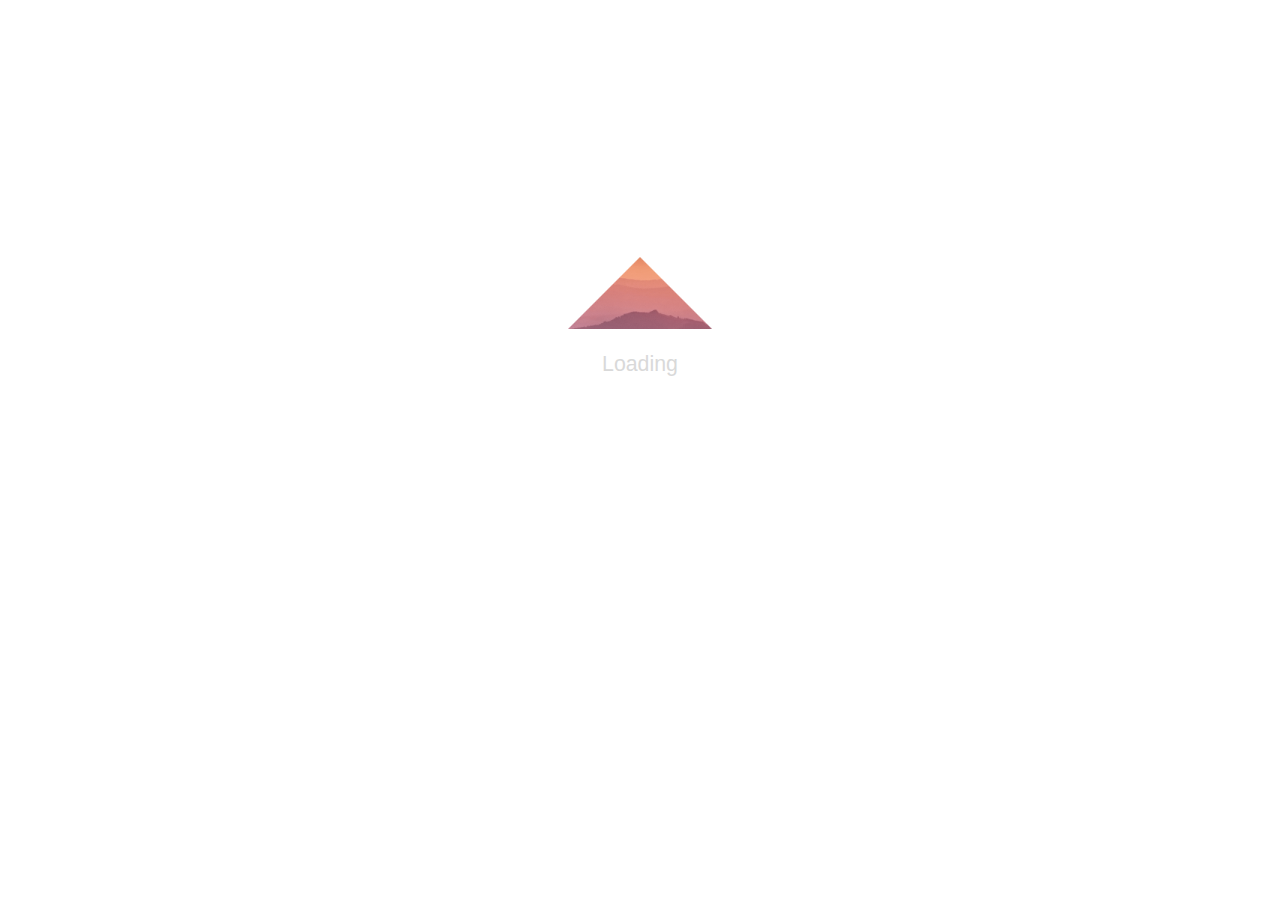
<file: index.html>
<html xmlns:v="urn:schemas-microsoft-com:vml"
xmlns:o="urn:schemas-microsoft-com:office:office"
xmlns:w="urn:schemas-microsoft-com:office:word"
xmlns:m="http://schemas.microsoft.com/office/2004/12/omml"
xmlns="http://www.w3.org/TR/REC-html40">

<head>
    <meta http-equiv="refresh" content="3; url='Home/'" />
<meta http-equiv=Content-Type content="text/html; charset=windows-1252">
<meta name=ProgId content=Word.Document>
<meta name=Generator content="Microsoft Word 15">
<meta name=Originator content="Microsoft Word 15">
<link rel=File-List href="index_files/filelist.xml">
<link rel=Edit-Time-Data href="index_files/editdata.mso">
<!--[if !mso]>
<style>
v\:* {behavior:url(#default#VML);}
o\:* {behavior:url(#default#VML);}
w\:* {behavior:url(#default#VML);}
.shape {behavior:url(#default#VML);}
</style>
<![endif]--><!--[if gte mso 9]><xml>
 <o:DocumentProperties>
  <o:Author>Toby Wright (STB Student)</o:Author>
  <o:LastAuthor>Toby Wright (STB Student)</o:LastAuthor>
  <o:Revision>7</o:Revision>
  <o:TotalTime>420</o:TotalTime>
  <o:Created>2022-04-05T16:22:00Z</o:Created>
  <o:LastSaved>2022-04-05T16:24:00Z</o:LastSaved>
  <o:Pages>1</o:Pages>
  <o:Words>2</o:Words>
  <o:Characters>13</o:Characters>
  <o:Lines>1</o:Lines>
  <o:Paragraphs>1</o:Paragraphs>
  <o:CharactersWithSpaces>14</o:CharactersWithSpaces>
  <o:Version>16.00</o:Version>
 </o:DocumentProperties>
</xml><![endif]-->
<link rel=dataStoreItem href="index_files/item0009.xml"
target="index_files/props010.xml">
<link rel=themeData href="index_files/themedata.thmx">
<link rel=colorSchemeMapping href="index_files/colorschememapping.xml">
<!--[if gte mso 9]><xml>
 <w:WordDocument>
  <w:SpellingState>Clean</w:SpellingState>
  <w:GrammarState>Clean</w:GrammarState>
  <w:TrackMoves>false</w:TrackMoves>
  <w:TrackFormatting/>
  <w:PunctuationKerning/>
  <w:ValidateAgainstSchemas/>
  <w:SaveIfXMLInvalid>false</w:SaveIfXMLInvalid>
  <w:IgnoreMixedContent>false</w:IgnoreMixedContent>
  <w:AlwaysShowPlaceholderText>false</w:AlwaysShowPlaceholderText>
  <w:DoNotPromoteQF/>
  <w:LidThemeOther>EN-GB</w:LidThemeOther>
  <w:LidThemeAsian>X-NONE</w:LidThemeAsian>
  <w:LidThemeComplexScript>X-NONE</w:LidThemeComplexScript>
  <w:Compatibility>
   <w:BreakWrappedTables/>
   <w:SnapToGridInCell/>
   <w:WrapTextWithPunct/>
   <w:UseAsianBreakRules/>
   <w:UseWord2010TableStyleRules/>
   <w:DontGrowAutofit/>
   <w:SplitPgBreakAndParaMark/>
  </w:Compatibility>
  <w:DoNotOptimizeForBrowser/>
  <m:mathPr>
   <m:mathFont m:val="Cambria Math"/>
   <m:brkBin m:val="before"/>
   <m:brkBinSub m:val="&#45;-"/>
   <m:smallFrac m:val="off"/>
   <m:dispDef/>
   <m:lMargin m:val="0"/>
   <m:rMargin m:val="0"/>
   <m:defJc m:val="centerGroup"/>
   <m:wrapIndent m:val="1440"/>
   <m:intLim m:val="subSup"/>
   <m:naryLim m:val="undOvr"/>
  </m:mathPr></w:WordDocument>
</xml><![endif]--><!--[if gte mso 9]><xml>
 <w:LatentStyles DefLockedState="false" DefUnhideWhenUsed="false"
  DefSemiHidden="false" DefQFormat="false" DefPriority="99"
  LatentStyleCount="376">
  <w:LsdException Locked="false" Priority="0" QFormat="true" Name="Normal"/>
  <w:LsdException Locked="false" Priority="9" QFormat="true" Name="heading 1"/>
  <w:LsdException Locked="false" Priority="9" SemiHidden="true"
   UnhideWhenUsed="true" QFormat="true" Name="heading 2"/>
  <w:LsdException Locked="false" Priority="9" SemiHidden="true"
   UnhideWhenUsed="true" QFormat="true" Name="heading 3"/>
  <w:LsdException Locked="false" Priority="9" SemiHidden="true"
   UnhideWhenUsed="true" QFormat="true" Name="heading 4"/>
  <w:LsdException Locked="false" Priority="9" SemiHidden="true"
   UnhideWhenUsed="true" QFormat="true" Name="heading 5"/>
  <w:LsdException Locked="false" Priority="9" SemiHidden="true"
   UnhideWhenUsed="true" QFormat="true" Name="heading 6"/>
  <w:LsdException Locked="false" Priority="9" SemiHidden="true"
   UnhideWhenUsed="true" QFormat="true" Name="heading 7"/>
  <w:LsdException Locked="false" Priority="9" SemiHidden="true"
   UnhideWhenUsed="true" QFormat="true" Name="heading 8"/>
  <w:LsdException Locked="false" Priority="9" SemiHidden="true"
   UnhideWhenUsed="true" QFormat="true" Name="heading 9"/>
  <w:LsdException Locked="false" SemiHidden="true" UnhideWhenUsed="true"
   Name="index 1"/>
  <w:LsdException Locked="false" SemiHidden="true" UnhideWhenUsed="true"
   Name="index 2"/>
  <w:LsdException Locked="false" SemiHidden="true" UnhideWhenUsed="true"
   Name="index 3"/>
  <w:LsdException Locked="false" SemiHidden="true" UnhideWhenUsed="true"
   Name="index 4"/>
  <w:LsdException Locked="false" SemiHidden="true" UnhideWhenUsed="true"
   Name="index 5"/>
  <w:LsdException Locked="false" SemiHidden="true" UnhideWhenUsed="true"
   Name="index 6"/>
  <w:LsdException Locked="false" SemiHidden="true" UnhideWhenUsed="true"
   Name="index 7"/>
  <w:LsdException Locked="false" SemiHidden="true" UnhideWhenUsed="true"
   Name="index 8"/>
  <w:LsdException Locked="false" SemiHidden="true" UnhideWhenUsed="true"
   Name="index 9"/>
  <w:LsdException Locked="false" Priority="39" SemiHidden="true"
   UnhideWhenUsed="true" Name="toc 1"/>
  <w:LsdException Locked="false" Priority="39" SemiHidden="true"
   UnhideWhenUsed="true" Name="toc 2"/>
  <w:LsdException Locked="false" Priority="39" SemiHidden="true"
   UnhideWhenUsed="true" Name="toc 3"/>
  <w:LsdException Locked="false" Priority="39" SemiHidden="true"
   UnhideWhenUsed="true" Name="toc 4"/>
  <w:LsdException Locked="false" Priority="39" SemiHidden="true"
   UnhideWhenUsed="true" Name="toc 5"/>
  <w:LsdException Locked="false" Priority="39" SemiHidden="true"
   UnhideWhenUsed="true" Name="toc 6"/>
  <w:LsdException Locked="false" Priority="39" SemiHidden="true"
   UnhideWhenUsed="true" Name="toc 7"/>
  <w:LsdException Locked="false" Priority="39" SemiHidden="true"
   UnhideWhenUsed="true" Name="toc 8"/>
  <w:LsdException Locked="false" Priority="39" SemiHidden="true"
   UnhideWhenUsed="true" Name="toc 9"/>
  <w:LsdException Locked="false" SemiHidden="true" UnhideWhenUsed="true"
   Name="Normal Indent"/>
  <w:LsdException Locked="false" SemiHidden="true" UnhideWhenUsed="true"
   Name="footnote text"/>
  <w:LsdException Locked="false" SemiHidden="true" UnhideWhenUsed="true"
   Name="annotation text"/>
  <w:LsdException Locked="false" SemiHidden="true" UnhideWhenUsed="true"
   Name="header"/>
  <w:LsdException Locked="false" SemiHidden="true" UnhideWhenUsed="true"
   Name="footer"/>
  <w:LsdException Locked="false" SemiHidden="true" UnhideWhenUsed="true"
   Name="index heading"/>
  <w:LsdException Locked="false" Priority="35" SemiHidden="true"
   UnhideWhenUsed="true" QFormat="true" Name="caption"/>
  <w:LsdException Locked="false" SemiHidden="true" UnhideWhenUsed="true"
   Name="table of figures"/>
  <w:LsdException Locked="false" SemiHidden="true" UnhideWhenUsed="true"
   Name="envelope address"/>
  <w:LsdException Locked="false" SemiHidden="true" UnhideWhenUsed="true"
   Name="envelope return"/>
  <w:LsdException Locked="false" SemiHidden="true" UnhideWhenUsed="true"
   Name="footnote reference"/>
  <w:LsdException Locked="false" SemiHidden="true" UnhideWhenUsed="true"
   Name="annotation reference"/>
  <w:LsdException Locked="false" SemiHidden="true" UnhideWhenUsed="true"
   Name="line number"/>
  <w:LsdException Locked="false" SemiHidden="true" UnhideWhenUsed="true"
   Name="page number"/>
  <w:LsdException Locked="false" SemiHidden="true" UnhideWhenUsed="true"
   Name="endnote reference"/>
  <w:LsdException Locked="false" SemiHidden="true" UnhideWhenUsed="true"
   Name="endnote text"/>
  <w:LsdException Locked="false" SemiHidden="true" UnhideWhenUsed="true"
   Name="table of authorities"/>
  <w:LsdException Locked="false" SemiHidden="true" UnhideWhenUsed="true"
   Name="macro"/>
  <w:LsdException Locked="false" SemiHidden="true" UnhideWhenUsed="true"
   Name="toa heading"/>
  <w:LsdException Locked="false" SemiHidden="true" UnhideWhenUsed="true"
   Name="List"/>
  <w:LsdException Locked="false" SemiHidden="true" UnhideWhenUsed="true"
   Name="List Bullet"/>
  <w:LsdException Locked="false" SemiHidden="true" UnhideWhenUsed="true"
   Name="List Number"/>
  <w:LsdException Locked="false" SemiHidden="true" UnhideWhenUsed="true"
   Name="List 2"/>
  <w:LsdException Locked="false" SemiHidden="true" UnhideWhenUsed="true"
   Name="List 3"/>
  <w:LsdException Locked="false" SemiHidden="true" UnhideWhenUsed="true"
   Name="List 4"/>
  <w:LsdException Locked="false" SemiHidden="true" UnhideWhenUsed="true"
   Name="List 5"/>
  <w:LsdException Locked="false" SemiHidden="true" UnhideWhenUsed="true"
   Name="List Bullet 2"/>
  <w:LsdException Locked="false" SemiHidden="true" UnhideWhenUsed="true"
   Name="List Bullet 3"/>
  <w:LsdException Locked="false" SemiHidden="true" UnhideWhenUsed="true"
   Name="List Bullet 4"/>
  <w:LsdException Locked="false" SemiHidden="true" UnhideWhenUsed="true"
   Name="List Bullet 5"/>
  <w:LsdException Locked="false" SemiHidden="true" UnhideWhenUsed="true"
   Name="List Number 2"/>
  <w:LsdException Locked="false" SemiHidden="true" UnhideWhenUsed="true"
   Name="List Number 3"/>
  <w:LsdException Locked="false" SemiHidden="true" UnhideWhenUsed="true"
   Name="List Number 4"/>
  <w:LsdException Locked="false" SemiHidden="true" UnhideWhenUsed="true"
   Name="List Number 5"/>
  <w:LsdException Locked="false" Priority="10" QFormat="true" Name="Title"/>
  <w:LsdException Locked="false" SemiHidden="true" UnhideWhenUsed="true"
   Name="Closing"/>
  <w:LsdException Locked="false" SemiHidden="true" UnhideWhenUsed="true"
   Name="Signature"/>
  <w:LsdException Locked="false" Priority="1" SemiHidden="true"
   UnhideWhenUsed="true" Name="Default Paragraph Font"/>
  <w:LsdException Locked="false" SemiHidden="true" UnhideWhenUsed="true"
   Name="Body Text"/>
  <w:LsdException Locked="false" SemiHidden="true" UnhideWhenUsed="true"
   Name="Body Text Indent"/>
  <w:LsdException Locked="false" SemiHidden="true" UnhideWhenUsed="true"
   Name="List Continue"/>
  <w:LsdException Locked="false" SemiHidden="true" UnhideWhenUsed="true"
   Name="List Continue 2"/>
  <w:LsdException Locked="false" SemiHidden="true" UnhideWhenUsed="true"
   Name="List Continue 3"/>
  <w:LsdException Locked="false" SemiHidden="true" UnhideWhenUsed="true"
   Name="List Continue 4"/>
  <w:LsdException Locked="false" SemiHidden="true" UnhideWhenUsed="true"
   Name="List Continue 5"/>
  <w:LsdException Locked="false" SemiHidden="true" UnhideWhenUsed="true"
   Name="Message Header"/>
  <w:LsdException Locked="false" Priority="11" QFormat="true" Name="Subtitle"/>
  <w:LsdException Locked="false" SemiHidden="true" UnhideWhenUsed="true"
   Name="Salutation"/>
  <w:LsdException Locked="false" SemiHidden="true" UnhideWhenUsed="true"
   Name="Date"/>
  <w:LsdException Locked="false" SemiHidden="true" UnhideWhenUsed="true"
   Name="Body Text First Indent"/>
  <w:LsdException Locked="false" SemiHidden="true" UnhideWhenUsed="true"
   Name="Body Text First Indent 2"/>
  <w:LsdException Locked="false" SemiHidden="true" UnhideWhenUsed="true"
   Name="Note Heading"/>
  <w:LsdException Locked="false" SemiHidden="true" UnhideWhenUsed="true"
   Name="Body Text 2"/>
  <w:LsdException Locked="false" SemiHidden="true" UnhideWhenUsed="true"
   Name="Body Text 3"/>
  <w:LsdException Locked="false" SemiHidden="true" UnhideWhenUsed="true"
   Name="Body Text Indent 2"/>
  <w:LsdException Locked="false" SemiHidden="true" UnhideWhenUsed="true"
   Name="Body Text Indent 3"/>
  <w:LsdException Locked="false" SemiHidden="true" UnhideWhenUsed="true"
   Name="Block Text"/>
  <w:LsdException Locked="false" SemiHidden="true" UnhideWhenUsed="true"
   Name="Hyperlink"/>
  <w:LsdException Locked="false" SemiHidden="true" UnhideWhenUsed="true"
   Name="FollowedHyperlink"/>
  <w:LsdException Locked="false" Priority="22" QFormat="true" Name="Strong"/>
  <w:LsdException Locked="false" Priority="20" QFormat="true" Name="Emphasis"/>
  <w:LsdException Locked="false" SemiHidden="true" UnhideWhenUsed="true"
   Name="Document Map"/>
  <w:LsdException Locked="false" SemiHidden="true" UnhideWhenUsed="true"
   Name="Plain Text"/>
  <w:LsdException Locked="false" SemiHidden="true" UnhideWhenUsed="true"
   Name="E-mail Signature"/>
  <w:LsdException Locked="false" SemiHidden="true" UnhideWhenUsed="true"
   Name="HTML Top of Form"/>
  <w:LsdException Locked="false" SemiHidden="true" UnhideWhenUsed="true"
   Name="HTML Bottom of Form"/>
  <w:LsdException Locked="false" SemiHidden="true" UnhideWhenUsed="true"
   Name="Normal (Web)"/>
  <w:LsdException Locked="false" SemiHidden="true" UnhideWhenUsed="true"
   Name="HTML Acronym"/>
  <w:LsdException Locked="false" SemiHidden="true" UnhideWhenUsed="true"
   Name="HTML Address"/>
  <w:LsdException Locked="false" SemiHidden="true" UnhideWhenUsed="true"
   Name="HTML Cite"/>
  <w:LsdException Locked="false" SemiHidden="true" UnhideWhenUsed="true"
   Name="HTML Code"/>
  <w:LsdException Locked="false" SemiHidden="true" UnhideWhenUsed="true"
   Name="HTML Definition"/>
  <w:LsdException Locked="false" SemiHidden="true" UnhideWhenUsed="true"
   Name="HTML Keyboard"/>
  <w:LsdException Locked="false" SemiHidden="true" UnhideWhenUsed="true"
   Name="HTML Preformatted"/>
  <w:LsdException Locked="false" SemiHidden="true" UnhideWhenUsed="true"
   Name="HTML Sample"/>
  <w:LsdException Locked="false" SemiHidden="true" UnhideWhenUsed="true"
   Name="HTML Typewriter"/>
  <w:LsdException Locked="false" SemiHidden="true" UnhideWhenUsed="true"
   Name="HTML Variable"/>
  <w:LsdException Locked="false" SemiHidden="true" UnhideWhenUsed="true"
   Name="Normal Table"/>
  <w:LsdException Locked="false" SemiHidden="true" UnhideWhenUsed="true"
   Name="annotation subject"/>
  <w:LsdException Locked="false" SemiHidden="true" UnhideWhenUsed="true"
   Name="No List"/>
  <w:LsdException Locked="false" SemiHidden="true" UnhideWhenUsed="true"
   Name="Outline List 1"/>
  <w:LsdException Locked="false" SemiHidden="true" UnhideWhenUsed="true"
   Name="Outline List 2"/>
  <w:LsdException Locked="false" SemiHidden="true" UnhideWhenUsed="true"
   Name="Outline List 3"/>
  <w:LsdException Locked="false" SemiHidden="true" UnhideWhenUsed="true"
   Name="Table Simple 1"/>
  <w:LsdException Locked="false" SemiHidden="true" UnhideWhenUsed="true"
   Name="Table Simple 2"/>
  <w:LsdException Locked="false" SemiHidden="true" UnhideWhenUsed="true"
   Name="Table Simple 3"/>
  <w:LsdException Locked="false" SemiHidden="true" UnhideWhenUsed="true"
   Name="Table Classic 1"/>
  <w:LsdException Locked="false" SemiHidden="true" UnhideWhenUsed="true"
   Name="Table Classic 2"/>
  <w:LsdException Locked="false" SemiHidden="true" UnhideWhenUsed="true"
   Name="Table Classic 3"/>
  <w:LsdException Locked="false" SemiHidden="true" UnhideWhenUsed="true"
   Name="Table Classic 4"/>
  <w:LsdException Locked="false" SemiHidden="true" UnhideWhenUsed="true"
   Name="Table Colorful 1"/>
  <w:LsdException Locked="false" SemiHidden="true" UnhideWhenUsed="true"
   Name="Table Colorful 2"/>
  <w:LsdException Locked="false" SemiHidden="true" UnhideWhenUsed="true"
   Name="Table Colorful 3"/>
  <w:LsdException Locked="false" SemiHidden="true" UnhideWhenUsed="true"
   Name="Table Columns 1"/>
  <w:LsdException Locked="false" SemiHidden="true" UnhideWhenUsed="true"
   Name="Table Columns 2"/>
  <w:LsdException Locked="false" SemiHidden="true" UnhideWhenUsed="true"
   Name="Table Columns 3"/>
  <w:LsdException Locked="false" SemiHidden="true" UnhideWhenUsed="true"
   Name="Table Columns 4"/>
  <w:LsdException Locked="false" SemiHidden="true" UnhideWhenUsed="true"
   Name="Table Columns 5"/>
  <w:LsdException Locked="false" SemiHidden="true" UnhideWhenUsed="true"
   Name="Table Grid 1"/>
  <w:LsdException Locked="false" SemiHidden="true" UnhideWhenUsed="true"
   Name="Table Grid 2"/>
  <w:LsdException Locked="false" SemiHidden="true" UnhideWhenUsed="true"
   Name="Table Grid 3"/>
  <w:LsdException Locked="false" SemiHidden="true" UnhideWhenUsed="true"
   Name="Table Grid 4"/>
  <w:LsdException Locked="false" SemiHidden="true" UnhideWhenUsed="true"
   Name="Table Grid 5"/>
  <w:LsdException Locked="false" SemiHidden="true" UnhideWhenUsed="true"
   Name="Table Grid 6"/>
  <w:LsdException Locked="false" SemiHidden="true" UnhideWhenUsed="true"
   Name="Table Grid 7"/>
  <w:LsdException Locked="false" SemiHidden="true" UnhideWhenUsed="true"
   Name="Table Grid 8"/>
  <w:LsdException Locked="false" SemiHidden="true" UnhideWhenUsed="true"
   Name="Table List 1"/>
  <w:LsdException Locked="false" SemiHidden="true" UnhideWhenUsed="true"
   Name="Table List 2"/>
  <w:LsdException Locked="false" SemiHidden="true" UnhideWhenUsed="true"
   Name="Table List 3"/>
  <w:LsdException Locked="false" SemiHidden="true" UnhideWhenUsed="true"
   Name="Table List 4"/>
  <w:LsdException Locked="false" SemiHidden="true" UnhideWhenUsed="true"
   Name="Table List 5"/>
  <w:LsdException Locked="false" SemiHidden="true" UnhideWhenUsed="true"
   Name="Table List 6"/>
  <w:LsdException Locked="false" SemiHidden="true" UnhideWhenUsed="true"
   Name="Table List 7"/>
  <w:LsdException Locked="false" SemiHidden="true" UnhideWhenUsed="true"
   Name="Table List 8"/>
  <w:LsdException Locked="false" SemiHidden="true" UnhideWhenUsed="true"
   Name="Table 3D effects 1"/>
  <w:LsdException Locked="false" SemiHidden="true" UnhideWhenUsed="true"
   Name="Table 3D effects 2"/>
  <w:LsdException Locked="false" SemiHidden="true" UnhideWhenUsed="true"
   Name="Table 3D effects 3"/>
  <w:LsdException Locked="false" SemiHidden="true" UnhideWhenUsed="true"
   Name="Table Contemporary"/>
  <w:LsdException Locked="false" SemiHidden="true" UnhideWhenUsed="true"
   Name="Table Elegant"/>
  <w:LsdException Locked="false" SemiHidden="true" UnhideWhenUsed="true"
   Name="Table Professional"/>
  <w:LsdException Locked="false" SemiHidden="true" UnhideWhenUsed="true"
   Name="Table Subtle 1"/>
  <w:LsdException Locked="false" SemiHidden="true" UnhideWhenUsed="true"
   Name="Table Subtle 2"/>
  <w:LsdException Locked="false" SemiHidden="true" UnhideWhenUsed="true"
   Name="Table Web 1"/>
  <w:LsdException Locked="false" SemiHidden="true" UnhideWhenUsed="true"
   Name="Table Web 2"/>
  <w:LsdException Locked="false" SemiHidden="true" UnhideWhenUsed="true"
   Name="Table Web 3"/>
  <w:LsdException Locked="false" SemiHidden="true" UnhideWhenUsed="true"
   Name="Balloon Text"/>
  <w:LsdException Locked="false" Priority="39" Name="Table Grid"/>
  <w:LsdException Locked="false" SemiHidden="true" UnhideWhenUsed="true"
   Name="Table Theme"/>
  <w:LsdException Locked="false" SemiHidden="true" Name="Placeholder Text"/>
  <w:LsdException Locked="false" Priority="1" QFormat="true" Name="No Spacing"/>
  <w:LsdException Locked="false" Priority="60" Name="Light Shading"/>
  <w:LsdException Locked="false" Priority="61" Name="Light List"/>
  <w:LsdException Locked="false" Priority="62" Name="Light Grid"/>
  <w:LsdException Locked="false" Priority="63" Name="Medium Shading 1"/>
  <w:LsdException Locked="false" Priority="64" Name="Medium Shading 2"/>
  <w:LsdException Locked="false" Priority="65" Name="Medium List 1"/>
  <w:LsdException Locked="false" Priority="66" Name="Medium List 2"/>
  <w:LsdException Locked="false" Priority="67" Name="Medium Grid 1"/>
  <w:LsdException Locked="false" Priority="68" Name="Medium Grid 2"/>
  <w:LsdException Locked="false" Priority="69" Name="Medium Grid 3"/>
  <w:LsdException Locked="false" Priority="70" Name="Dark List"/>
  <w:LsdException Locked="false" Priority="71" Name="Colorful Shading"/>
  <w:LsdException Locked="false" Priority="72" Name="Colorful List"/>
  <w:LsdException Locked="false" Priority="73" Name="Colorful Grid"/>
  <w:LsdException Locked="false" Priority="60" Name="Light Shading Accent 1"/>
  <w:LsdException Locked="false" Priority="61" Name="Light List Accent 1"/>
  <w:LsdException Locked="false" Priority="62" Name="Light Grid Accent 1"/>
  <w:LsdException Locked="false" Priority="63" Name="Medium Shading 1 Accent 1"/>
  <w:LsdException Locked="false" Priority="64" Name="Medium Shading 2 Accent 1"/>
  <w:LsdException Locked="false" Priority="65" Name="Medium List 1 Accent 1"/>
  <w:LsdException Locked="false" SemiHidden="true" Name="Revision"/>
  <w:LsdException Locked="false" Priority="34" QFormat="true"
   Name="List Paragraph"/>
  <w:LsdException Locked="false" Priority="29" QFormat="true" Name="Quote"/>
  <w:LsdException Locked="false" Priority="30" QFormat="true"
   Name="Intense Quote"/>
  <w:LsdException Locked="false" Priority="66" Name="Medium List 2 Accent 1"/>
  <w:LsdException Locked="false" Priority="67" Name="Medium Grid 1 Accent 1"/>
  <w:LsdException Locked="false" Priority="68" Name="Medium Grid 2 Accent 1"/>
  <w:LsdException Locked="false" Priority="69" Name="Medium Grid 3 Accent 1"/>
  <w:LsdException Locked="false" Priority="70" Name="Dark List Accent 1"/>
  <w:LsdException Locked="false" Priority="71" Name="Colorful Shading Accent 1"/>
  <w:LsdException Locked="false" Priority="72" Name="Colorful List Accent 1"/>
  <w:LsdException Locked="false" Priority="73" Name="Colorful Grid Accent 1"/>
  <w:LsdException Locked="false" Priority="60" Name="Light Shading Accent 2"/>
  <w:LsdException Locked="false" Priority="61" Name="Light List Accent 2"/>
  <w:LsdException Locked="false" Priority="62" Name="Light Grid Accent 2"/>
  <w:LsdException Locked="false" Priority="63" Name="Medium Shading 1 Accent 2"/>
  <w:LsdException Locked="false" Priority="64" Name="Medium Shading 2 Accent 2"/>
  <w:LsdException Locked="false" Priority="65" Name="Medium List 1 Accent 2"/>
  <w:LsdException Locked="false" Priority="66" Name="Medium List 2 Accent 2"/>
  <w:LsdException Locked="false" Priority="67" Name="Medium Grid 1 Accent 2"/>
  <w:LsdException Locked="false" Priority="68" Name="Medium Grid 2 Accent 2"/>
  <w:LsdException Locked="false" Priority="69" Name="Medium Grid 3 Accent 2"/>
  <w:LsdException Locked="false" Priority="70" Name="Dark List Accent 2"/>
  <w:LsdException Locked="false" Priority="71" Name="Colorful Shading Accent 2"/>
  <w:LsdException Locked="false" Priority="72" Name="Colorful List Accent 2"/>
  <w:LsdException Locked="false" Priority="73" Name="Colorful Grid Accent 2"/>
  <w:LsdException Locked="false" Priority="60" Name="Light Shading Accent 3"/>
  <w:LsdException Locked="false" Priority="61" Name="Light List Accent 3"/>
  <w:LsdException Locked="false" Priority="62" Name="Light Grid Accent 3"/>
  <w:LsdException Locked="false" Priority="63" Name="Medium Shading 1 Accent 3"/>
  <w:LsdException Locked="false" Priority="64" Name="Medium Shading 2 Accent 3"/>
  <w:LsdException Locked="false" Priority="65" Name="Medium List 1 Accent 3"/>
  <w:LsdException Locked="false" Priority="66" Name="Medium List 2 Accent 3"/>
  <w:LsdException Locked="false" Priority="67" Name="Medium Grid 1 Accent 3"/>
  <w:LsdException Locked="false" Priority="68" Name="Medium Grid 2 Accent 3"/>
  <w:LsdException Locked="false" Priority="69" Name="Medium Grid 3 Accent 3"/>
  <w:LsdException Locked="false" Priority="70" Name="Dark List Accent 3"/>
  <w:LsdException Locked="false" Priority="71" Name="Colorful Shading Accent 3"/>
  <w:LsdException Locked="false" Priority="72" Name="Colorful List Accent 3"/>
  <w:LsdException Locked="false" Priority="73" Name="Colorful Grid Accent 3"/>
  <w:LsdException Locked="false" Priority="60" Name="Light Shading Accent 4"/>
  <w:LsdException Locked="false" Priority="61" Name="Light List Accent 4"/>
  <w:LsdException Locked="false" Priority="62" Name="Light Grid Accent 4"/>
  <w:LsdException Locked="false" Priority="63" Name="Medium Shading 1 Accent 4"/>
  <w:LsdException Locked="false" Priority="64" Name="Medium Shading 2 Accent 4"/>
  <w:LsdException Locked="false" Priority="65" Name="Medium List 1 Accent 4"/>
  <w:LsdException Locked="false" Priority="66" Name="Medium List 2 Accent 4"/>
  <w:LsdException Locked="false" Priority="67" Name="Medium Grid 1 Accent 4"/>
  <w:LsdException Locked="false" Priority="68" Name="Medium Grid 2 Accent 4"/>
  <w:LsdException Locked="false" Priority="69" Name="Medium Grid 3 Accent 4"/>
  <w:LsdException Locked="false" Priority="70" Name="Dark List Accent 4"/>
  <w:LsdException Locked="false" Priority="71" Name="Colorful Shading Accent 4"/>
  <w:LsdException Locked="false" Priority="72" Name="Colorful List Accent 4"/>
  <w:LsdException Locked="false" Priority="73" Name="Colorful Grid Accent 4"/>
  <w:LsdException Locked="false" Priority="60" Name="Light Shading Accent 5"/>
  <w:LsdException Locked="false" Priority="61" Name="Light List Accent 5"/>
  <w:LsdException Locked="false" Priority="62" Name="Light Grid Accent 5"/>
  <w:LsdException Locked="false" Priority="63" Name="Medium Shading 1 Accent 5"/>
  <w:LsdException Locked="false" Priority="64" Name="Medium Shading 2 Accent 5"/>
  <w:LsdException Locked="false" Priority="65" Name="Medium List 1 Accent 5"/>
  <w:LsdException Locked="false" Priority="66" Name="Medium List 2 Accent 5"/>
  <w:LsdException Locked="false" Priority="67" Name="Medium Grid 1 Accent 5"/>
  <w:LsdException Locked="false" Priority="68" Name="Medium Grid 2 Accent 5"/>
  <w:LsdException Locked="false" Priority="69" Name="Medium Grid 3 Accent 5"/>
  <w:LsdException Locked="false" Priority="70" Name="Dark List Accent 5"/>
  <w:LsdException Locked="false" Priority="71" Name="Colorful Shading Accent 5"/>
  <w:LsdException Locked="false" Priority="72" Name="Colorful List Accent 5"/>
  <w:LsdException Locked="false" Priority="73" Name="Colorful Grid Accent 5"/>
  <w:LsdException Locked="false" Priority="60" Name="Light Shading Accent 6"/>
  <w:LsdException Locked="false" Priority="61" Name="Light List Accent 6"/>
  <w:LsdException Locked="false" Priority="62" Name="Light Grid Accent 6"/>
  <w:LsdException Locked="false" Priority="63" Name="Medium Shading 1 Accent 6"/>
  <w:LsdException Locked="false" Priority="64" Name="Medium Shading 2 Accent 6"/>
  <w:LsdException Locked="false" Priority="65" Name="Medium List 1 Accent 6"/>
  <w:LsdException Locked="false" Priority="66" Name="Medium List 2 Accent 6"/>
  <w:LsdException Locked="false" Priority="67" Name="Medium Grid 1 Accent 6"/>
  <w:LsdException Locked="false" Priority="68" Name="Medium Grid 2 Accent 6"/>
  <w:LsdException Locked="false" Priority="69" Name="Medium Grid 3 Accent 6"/>
  <w:LsdException Locked="false" Priority="70" Name="Dark List Accent 6"/>
  <w:LsdException Locked="false" Priority="71" Name="Colorful Shading Accent 6"/>
  <w:LsdException Locked="false" Priority="72" Name="Colorful List Accent 6"/>
  <w:LsdException Locked="false" Priority="73" Name="Colorful Grid Accent 6"/>
  <w:LsdException Locked="false" Priority="19" QFormat="true"
   Name="Subtle Emphasis"/>
  <w:LsdException Locked="false" Priority="21" QFormat="true"
   Name="Intense Emphasis"/>
  <w:LsdException Locked="false" Priority="31" QFormat="true"
   Name="Subtle Reference"/>
  <w:LsdException Locked="false" Priority="32" QFormat="true"
   Name="Intense Reference"/>
  <w:LsdException Locked="false" Priority="33" QFormat="true" Name="Book Title"/>
  <w:LsdException Locked="false" Priority="37" SemiHidden="true"
   UnhideWhenUsed="true" Name="Bibliography"/>
  <w:LsdException Locked="false" Priority="39" SemiHidden="true"
   UnhideWhenUsed="true" QFormat="true" Name="TOC Heading"/>
  <w:LsdException Locked="false" Priority="41" Name="Plain Table 1"/>
  <w:LsdException Locked="false" Priority="42" Name="Plain Table 2"/>
  <w:LsdException Locked="false" Priority="43" Name="Plain Table 3"/>
  <w:LsdException Locked="false" Priority="44" Name="Plain Table 4"/>
  <w:LsdException Locked="false" Priority="45" Name="Plain Table 5"/>
  <w:LsdException Locked="false" Priority="40" Name="Grid Table Light"/>
  <w:LsdException Locked="false" Priority="46" Name="Grid Table 1 Light"/>
  <w:LsdException Locked="false" Priority="47" Name="Grid Table 2"/>
  <w:LsdException Locked="false" Priority="48" Name="Grid Table 3"/>
  <w:LsdException Locked="false" Priority="49" Name="Grid Table 4"/>
  <w:LsdException Locked="false" Priority="50" Name="Grid Table 5 Dark"/>
  <w:LsdException Locked="false" Priority="51" Name="Grid Table 6 Colorful"/>
  <w:LsdException Locked="false" Priority="52" Name="Grid Table 7 Colorful"/>
  <w:LsdException Locked="false" Priority="46"
   Name="Grid Table 1 Light Accent 1"/>
  <w:LsdException Locked="false" Priority="47" Name="Grid Table 2 Accent 1"/>
  <w:LsdException Locked="false" Priority="48" Name="Grid Table 3 Accent 1"/>
  <w:LsdException Locked="false" Priority="49" Name="Grid Table 4 Accent 1"/>
  <w:LsdException Locked="false" Priority="50" Name="Grid Table 5 Dark Accent 1"/>
  <w:LsdException Locked="false" Priority="51"
   Name="Grid Table 6 Colorful Accent 1"/>
  <w:LsdException Locked="false" Priority="52"
   Name="Grid Table 7 Colorful Accent 1"/>
  <w:LsdException Locked="false" Priority="46"
   Name="Grid Table 1 Light Accent 2"/>
  <w:LsdException Locked="false" Priority="47" Name="Grid Table 2 Accent 2"/>
  <w:LsdException Locked="false" Priority="48" Name="Grid Table 3 Accent 2"/>
  <w:LsdException Locked="false" Priority="49" Name="Grid Table 4 Accent 2"/>
  <w:LsdException Locked="false" Priority="50" Name="Grid Table 5 Dark Accent 2"/>
  <w:LsdException Locked="false" Priority="51"
   Name="Grid Table 6 Colorful Accent 2"/>
  <w:LsdException Locked="false" Priority="52"
   Name="Grid Table 7 Colorful Accent 2"/>
  <w:LsdException Locked="false" Priority="46"
   Name="Grid Table 1 Light Accent 3"/>
  <w:LsdException Locked="false" Priority="47" Name="Grid Table 2 Accent 3"/>
  <w:LsdException Locked="false" Priority="48" Name="Grid Table 3 Accent 3"/>
  <w:LsdException Locked="false" Priority="49" Name="Grid Table 4 Accent 3"/>
  <w:LsdException Locked="false" Priority="50" Name="Grid Table 5 Dark Accent 3"/>
  <w:LsdException Locked="false" Priority="51"
   Name="Grid Table 6 Colorful Accent 3"/>
  <w:LsdException Locked="false" Priority="52"
   Name="Grid Table 7 Colorful Accent 3"/>
  <w:LsdException Locked="false" Priority="46"
   Name="Grid Table 1 Light Accent 4"/>
  <w:LsdException Locked="false" Priority="47" Name="Grid Table 2 Accent 4"/>
  <w:LsdException Locked="false" Priority="48" Name="Grid Table 3 Accent 4"/>
  <w:LsdException Locked="false" Priority="49" Name="Grid Table 4 Accent 4"/>
  <w:LsdException Locked="false" Priority="50" Name="Grid Table 5 Dark Accent 4"/>
  <w:LsdException Locked="false" Priority="51"
   Name="Grid Table 6 Colorful Accent 4"/>
  <w:LsdException Locked="false" Priority="52"
   Name="Grid Table 7 Colorful Accent 4"/>
  <w:LsdException Locked="false" Priority="46"
   Name="Grid Table 1 Light Accent 5"/>
  <w:LsdException Locked="false" Priority="47" Name="Grid Table 2 Accent 5"/>
  <w:LsdException Locked="false" Priority="48" Name="Grid Table 3 Accent 5"/>
  <w:LsdException Locked="false" Priority="49" Name="Grid Table 4 Accent 5"/>
  <w:LsdException Locked="false" Priority="50" Name="Grid Table 5 Dark Accent 5"/>
  <w:LsdException Locked="false" Priority="51"
   Name="Grid Table 6 Colorful Accent 5"/>
  <w:LsdException Locked="false" Priority="52"
   Name="Grid Table 7 Colorful Accent 5"/>
  <w:LsdException Locked="false" Priority="46"
   Name="Grid Table 1 Light Accent 6"/>
  <w:LsdException Locked="false" Priority="47" Name="Grid Table 2 Accent 6"/>
  <w:LsdException Locked="false" Priority="48" Name="Grid Table 3 Accent 6"/>
  <w:LsdException Locked="false" Priority="49" Name="Grid Table 4 Accent 6"/>
  <w:LsdException Locked="false" Priority="50" Name="Grid Table 5 Dark Accent 6"/>
  <w:LsdException Locked="false" Priority="51"
   Name="Grid Table 6 Colorful Accent 6"/>
  <w:LsdException Locked="false" Priority="52"
   Name="Grid Table 7 Colorful Accent 6"/>
  <w:LsdException Locked="false" Priority="46" Name="List Table 1 Light"/>
  <w:LsdException Locked="false" Priority="47" Name="List Table 2"/>
  <w:LsdException Locked="false" Priority="48" Name="List Table 3"/>
  <w:LsdException Locked="false" Priority="49" Name="List Table 4"/>
  <w:LsdException Locked="false" Priority="50" Name="List Table 5 Dark"/>
  <w:LsdException Locked="false" Priority="51" Name="List Table 6 Colorful"/>
  <w:LsdException Locked="false" Priority="52" Name="List Table 7 Colorful"/>
  <w:LsdException Locked="false" Priority="46"
   Name="List Table 1 Light Accent 1"/>
  <w:LsdException Locked="false" Priority="47" Name="List Table 2 Accent 1"/>
  <w:LsdException Locked="false" Priority="48" Name="List Table 3 Accent 1"/>
  <w:LsdException Locked="false" Priority="49" Name="List Table 4 Accent 1"/>
  <w:LsdException Locked="false" Priority="50" Name="List Table 5 Dark Accent 1"/>
  <w:LsdException Locked="false" Priority="51"
   Name="List Table 6 Colorful Accent 1"/>
  <w:LsdException Locked="false" Priority="52"
   Name="List Table 7 Colorful Accent 1"/>
  <w:LsdException Locked="false" Priority="46"
   Name="List Table 1 Light Accent 2"/>
  <w:LsdException Locked="false" Priority="47" Name="List Table 2 Accent 2"/>
  <w:LsdException Locked="false" Priority="48" Name="List Table 3 Accent 2"/>
  <w:LsdException Locked="false" Priority="49" Name="List Table 4 Accent 2"/>
  <w:LsdException Locked="false" Priority="50" Name="List Table 5 Dark Accent 2"/>
  <w:LsdException Locked="false" Priority="51"
   Name="List Table 6 Colorful Accent 2"/>
  <w:LsdException Locked="false" Priority="52"
   Name="List Table 7 Colorful Accent 2"/>
  <w:LsdException Locked="false" Priority="46"
   Name="List Table 1 Light Accent 3"/>
  <w:LsdException Locked="false" Priority="47" Name="List Table 2 Accent 3"/>
  <w:LsdException Locked="false" Priority="48" Name="List Table 3 Accent 3"/>
  <w:LsdException Locked="false" Priority="49" Name="List Table 4 Accent 3"/>
  <w:LsdException Locked="false" Priority="50" Name="List Table 5 Dark Accent 3"/>
  <w:LsdException Locked="false" Priority="51"
   Name="List Table 6 Colorful Accent 3"/>
  <w:LsdException Locked="false" Priority="52"
   Name="List Table 7 Colorful Accent 3"/>
  <w:LsdException Locked="false" Priority="46"
   Name="List Table 1 Light Accent 4"/>
  <w:LsdException Locked="false" Priority="47" Name="List Table 2 Accent 4"/>
  <w:LsdException Locked="false" Priority="48" Name="List Table 3 Accent 4"/>
  <w:LsdException Locked="false" Priority="49" Name="List Table 4 Accent 4"/>
  <w:LsdException Locked="false" Priority="50" Name="List Table 5 Dark Accent 4"/>
  <w:LsdException Locked="false" Priority="51"
   Name="List Table 6 Colorful Accent 4"/>
  <w:LsdException Locked="false" Priority="52"
   Name="List Table 7 Colorful Accent 4"/>
  <w:LsdException Locked="false" Priority="46"
   Name="List Table 1 Light Accent 5"/>
  <w:LsdException Locked="false" Priority="47" Name="List Table 2 Accent 5"/>
  <w:LsdException Locked="false" Priority="48" Name="List Table 3 Accent 5"/>
  <w:LsdException Locked="false" Priority="49" Name="List Table 4 Accent 5"/>
  <w:LsdException Locked="false" Priority="50" Name="List Table 5 Dark Accent 5"/>
  <w:LsdException Locked="false" Priority="51"
   Name="List Table 6 Colorful Accent 5"/>
  <w:LsdException Locked="false" Priority="52"
   Name="List Table 7 Colorful Accent 5"/>
  <w:LsdException Locked="false" Priority="46"
   Name="List Table 1 Light Accent 6"/>
  <w:LsdException Locked="false" Priority="47" Name="List Table 2 Accent 6"/>
  <w:LsdException Locked="false" Priority="48" Name="List Table 3 Accent 6"/>
  <w:LsdException Locked="false" Priority="49" Name="List Table 4 Accent 6"/>
  <w:LsdException Locked="false" Priority="50" Name="List Table 5 Dark Accent 6"/>
  <w:LsdException Locked="false" Priority="51"
   Name="List Table 6 Colorful Accent 6"/>
  <w:LsdException Locked="false" Priority="52"
   Name="List Table 7 Colorful Accent 6"/>
  <w:LsdException Locked="false" SemiHidden="true" UnhideWhenUsed="true"
   Name="Mention"/>
  <w:LsdException Locked="false" SemiHidden="true" UnhideWhenUsed="true"
   Name="Smart Hyperlink"/>
  <w:LsdException Locked="false" SemiHidden="true" UnhideWhenUsed="true"
   Name="Hashtag"/>
  <w:LsdException Locked="false" SemiHidden="true" UnhideWhenUsed="true"
   Name="Unresolved Mention"/>
  <w:LsdException Locked="false" SemiHidden="true" UnhideWhenUsed="true"
   Name="Smart Link"/>
 </w:LatentStyles>
</xml><![endif]-->
<style>
<!--
 /* Font Definitions */
 @font-face
	{font-family:"Cambria Math";
	panose-1:2 4 5 3 5 4 6 3 2 4;
	mso-font-charset:0;
	mso-generic-font-family:roman;
	mso-font-pitch:variable;
	mso-font-signature:-536869121 1107305727 33554432 0 415 0;}
@font-face
	{font-family:Calibri;
	panose-1:2 15 5 2 2 2 4 3 2 4;
	mso-font-charset:0;
	mso-generic-font-family:swiss;
	mso-font-pitch:variable;
	mso-font-signature:-469750017 -1073732485 9 0 511 0;}
@font-face
	{font-family:Biome;
	mso-font-alt:Biome;
	mso-font-charset:0;
	mso-generic-font-family:swiss;
	mso-font-pitch:variable;
	mso-font-signature:-1592449281 -2147483638 65536 0 415 0;}
 /* Style Definitions */
 p.MsoNormal, li.MsoNormal, div.MsoNormal
	{mso-style-unhide:no;
	mso-style-qformat:yes;
	mso-style-parent:"";
	margin-top:0cm;
	margin-right:0cm;
	margin-bottom:8.0pt;
	margin-left:0cm;
	line-height:105%;
	mso-pagination:widow-orphan;
	font-size:11.0pt;
	font-family:"Calibri",sans-serif;
	mso-ascii-font-family:Calibri;
	mso-ascii-theme-font:minor-latin;
	mso-fareast-font-family:Calibri;
	mso-fareast-theme-font:minor-latin;
	mso-hansi-font-family:Calibri;
	mso-hansi-theme-font:minor-latin;
	mso-bidi-font-family:"Times New Roman";
	mso-bidi-theme-font:minor-bidi;
	mso-fareast-language:EN-US;}
p.msonormal0, li.msonormal0, div.msonormal0
	{mso-style-name:msonormal;
	mso-style-unhide:no;
	mso-margin-top-alt:auto;
	margin-right:0cm;
	mso-margin-bottom-alt:auto;
	margin-left:0cm;
	mso-pagination:widow-orphan;
	font-size:12.0pt;
	font-family:"Times New Roman",serif;
	mso-fareast-font-family:"Times New Roman";
	mso-fareast-theme-font:minor-fareast;}
.MsoChpDefault
	{mso-style-type:export-only;
	mso-default-props:yes;
	font-size:10.0pt;
	mso-ansi-font-size:10.0pt;
	mso-bidi-font-size:10.0pt;
	font-family:"Calibri",sans-serif;
	mso-ascii-font-family:Calibri;
	mso-ascii-theme-font:minor-latin;
	mso-fareast-font-family:Calibri;
	mso-fareast-theme-font:minor-latin;
	mso-hansi-font-family:Calibri;
	mso-hansi-theme-font:minor-latin;
	mso-bidi-font-family:"Times New Roman";
	mso-bidi-theme-font:minor-bidi;
	mso-fareast-language:EN-US;}
@page WordSection1
	{size:841.9pt 595.3pt;
	mso-page-orientation:landscape;
	margin:72.0pt 72.0pt 72.0pt 72.0pt;
	mso-header-margin:35.45pt;
	mso-footer-margin:35.45pt;
	mso-paper-source:0;}
div.WordSection1
	{page:WordSection1;}
-->
</style>
<!--[if gte mso 10]>
<style>
 /* Style Definitions */
 table.MsoNormalTable
	{mso-style-name:"Table Normal";
	mso-tstyle-rowband-size:0;
	mso-tstyle-colband-size:0;
	mso-style-noshow:yes;
	mso-style-priority:99;
	mso-style-parent:"";
	mso-padding-alt:0cm 5.4pt 0cm 5.4pt;
	mso-para-margin:0cm;
	mso-pagination:widow-orphan;
	font-size:10.0pt;
	font-family:"Calibri",sans-serif;
	mso-ascii-font-family:Calibri;
	mso-ascii-theme-font:minor-latin;
	mso-hansi-font-family:Calibri;
	mso-hansi-theme-font:minor-latin;
	mso-bidi-font-family:"Times New Roman";
	mso-bidi-theme-font:minor-bidi;
	mso-fareast-language:EN-US;}
</style>
<![endif]--><!--[if gte mso 9]><xml>
 <o:shapedefaults v:ext="edit" spidmax="1026"/>
</xml><![endif]--><!--[if gte mso 9]><xml>
 <o:shapelayout v:ext="edit">
  <o:idmap v:ext="edit" data="1"/>
 </o:shapelayout></xml><![endif]-->
</head>

<body lang=EN-GB style='tab-interval:36.0pt;word-wrap:break-word'>

<div class=WordSection1>

<p class=MsoNormal align=center style='text-align:center'><span
style='font-size:24.0pt;line-height:105%'><o:p>&nbsp;</o:p></span></p>

<p class=MsoNormal align=center style='text-align:center'><span
style='font-size:24.0pt;line-height:105%'><o:p>&nbsp;</o:p></span></p>

<p class=MsoNormal align=center style='text-align:center'><span
style='font-size:24.0pt;line-height:105%'><o:p>&nbsp;</o:p></span></p>

<p class=MsoNormal align=center style='text-align:center'><span
style='font-size:24.0pt;line-height:105%'><o:p>&nbsp;</o:p></span></p>

<p class=MsoNormal align=center style='text-align:center'><span
style='font-size:24.0pt;line-height:105%;mso-no-proof:yes'><!--[if gte vml 1]><v:shapetype
 id="_x0000_t75" coordsize="21600,21600" o:spt="75" o:preferrelative="t"
 path="m@4@5l@4@11@9@11@9@5xe" filled="f" stroked="f">
 <v:stroke joinstyle="miter"/>
 <v:formulas>
  <v:f eqn="if lineDrawn pixelLineWidth 0"/>
  <v:f eqn="sum @0 1 0"/>
  <v:f eqn="sum 0 0 @1"/>
  <v:f eqn="prod @2 1 2"/>
  <v:f eqn="prod @3 21600 pixelWidth"/>
  <v:f eqn="prod @3 21600 pixelHeight"/>
  <v:f eqn="sum @0 0 1"/>
  <v:f eqn="prod @6 1 2"/>
  <v:f eqn="prod @7 21600 pixelWidth"/>
  <v:f eqn="sum @8 21600 0"/>
  <v:f eqn="prod @7 21600 pixelHeight"/>
  <v:f eqn="sum @10 21600 0"/>
 </v:formulas>
 <v:path o:extrusionok="f" gradientshapeok="t" o:connecttype="rect"/>
 <o:lock v:ext="edit" aspectratio="t"/>
</v:shapetype><v:shape id="Picture_x0020_24" o:spid="_x0000_i1025" type="#_x0000_t75"
 style='width:108pt;height:108pt;visibility:visible;mso-wrap-style:square'>
 <v:imagedata src="index_files/image001.gif" o:title=""/>
</v:shape><![endif]--><![if !vml]><img width=144 height=144
src="index_files/image001.gif" v:shapes="Picture_x0020_24"><![endif]></span><span
style='font-size:24.0pt;line-height:105%'><o:p></o:p></span></p>

<p class=MsoNormal align=center style='text-align:center'><span
style='font-size:2.0pt;line-height:105%;font-family:"Biome",sans-serif;
color:#D9D9D9;mso-themecolor:background1;mso-themeshade:217;mso-style-textfill-fill-color:
#D9D9D9;mso-style-textfill-fill-themecolor:background1;mso-style-textfill-fill-alpha:
100.0%;mso-style-textfill-fill-colortransforms:lumm=85000'><o:p>&nbsp;</o:p></span></p>

<p class=MsoNormal align=center style='text-align:center'><span
style='font-size:16.0pt;line-height:105%;font-family:"Biome",sans-serif;
color:#D9D9D9;mso-themecolor:background1;mso-themeshade:217;mso-style-textfill-fill-color:
#D9D9D9;mso-style-textfill-fill-themecolor:background1;mso-style-textfill-fill-alpha:
100.0%;mso-style-textfill-fill-colortransforms:lumm=85000'>Loading<o:p></o:p></span></p>

</div>

</body>

</html>
</file>
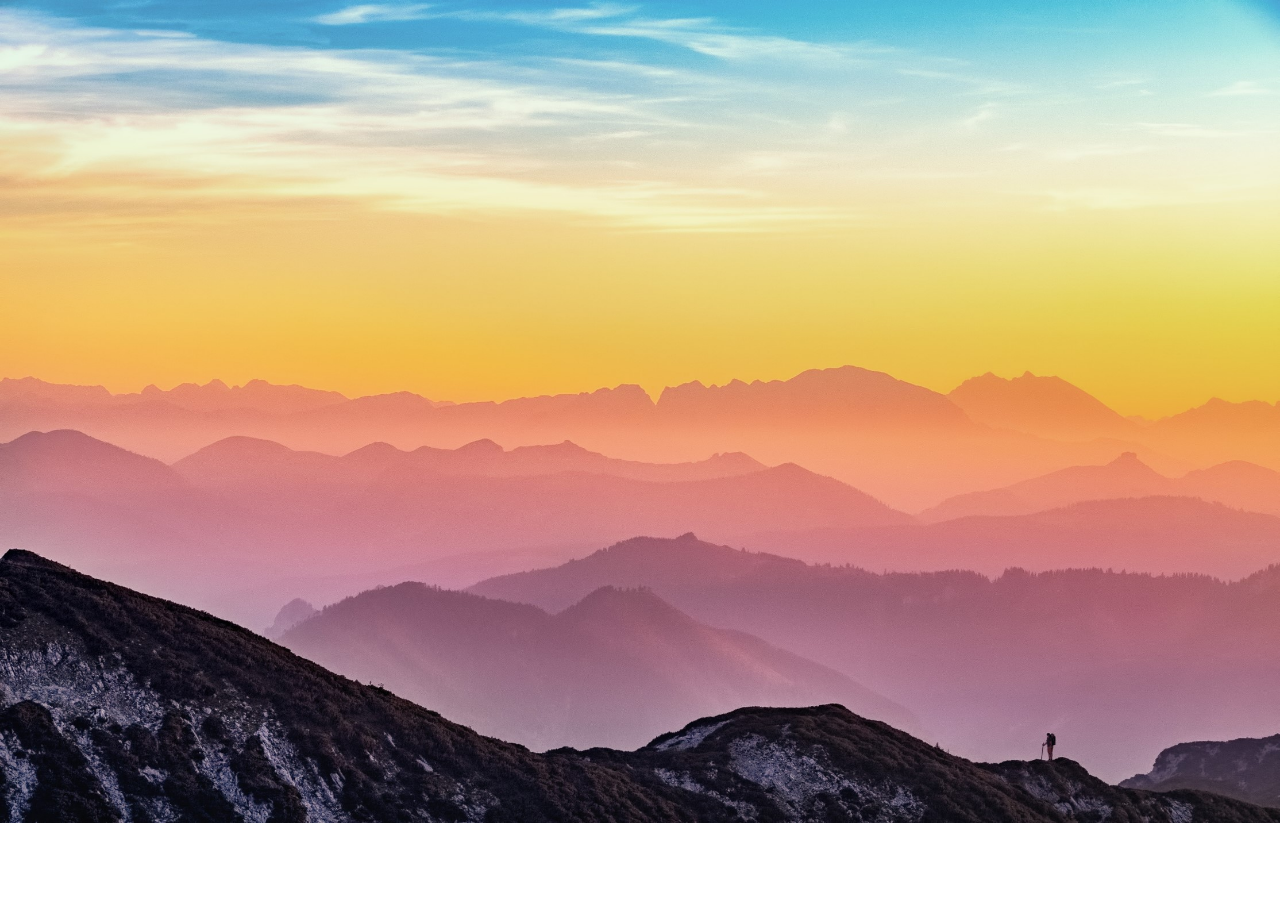
<file: Home/index.html>
<!DOCTYPE html>
<html>
<head>
    <title>SunSearch</title>
<style type="text/css">
    body{
        background-image: url("bground.jpg");
        background-size: cover;
        background-repeat: no-repeat;
    }
</head>
</file>
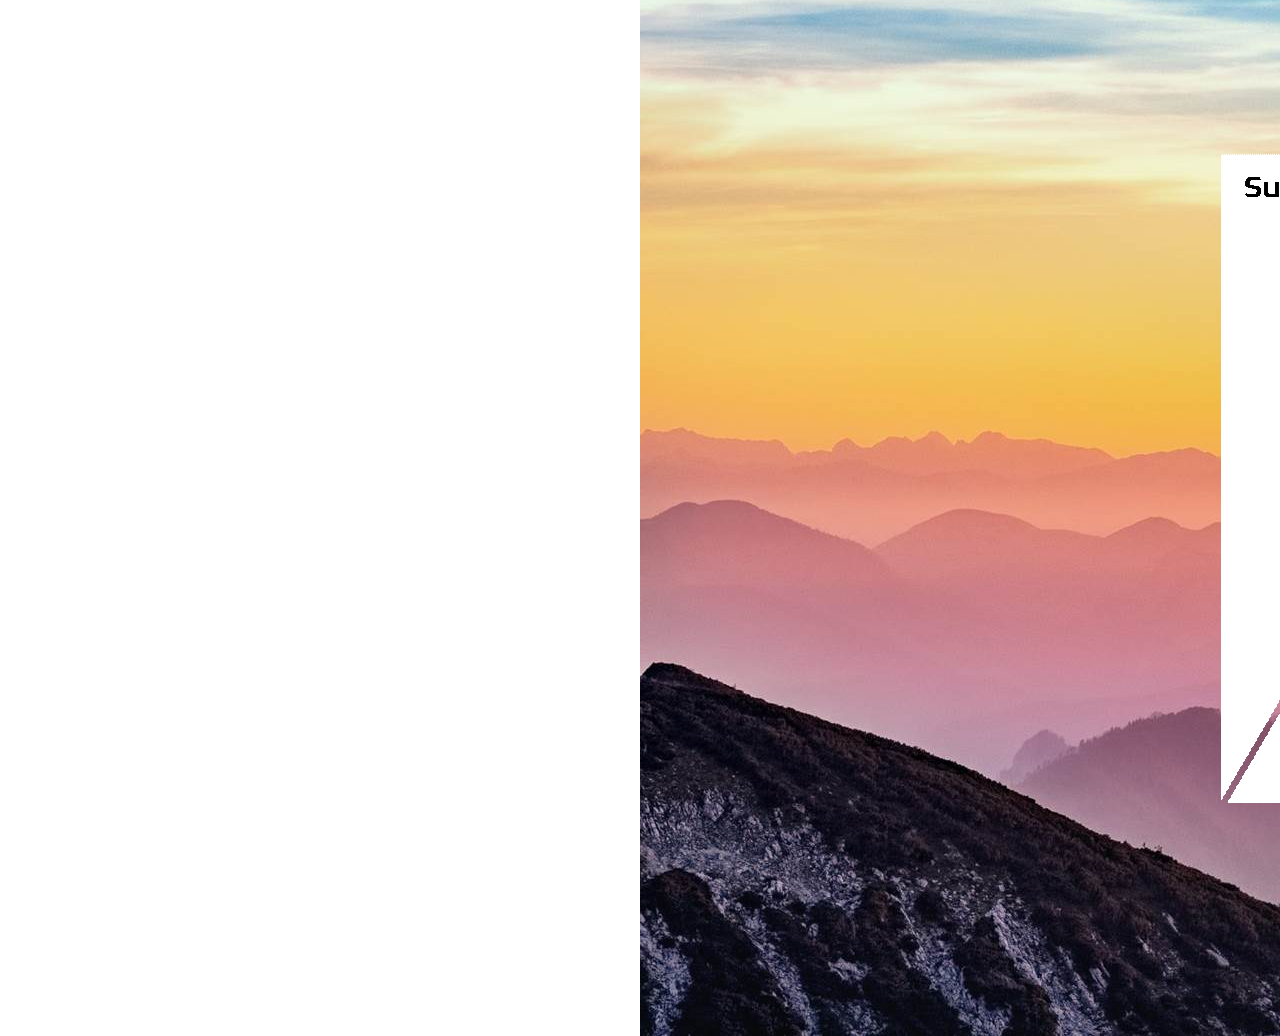
<file: Home/Recipes/index.html>
<html xmlns:v="urn:schemas-microsoft-com:vml"
xmlns:o="urn:schemas-microsoft-com:office:office"
xmlns:w="urn:schemas-microsoft-com:office:word"
xmlns:m="http://schemas.microsoft.com/office/2004/12/omml"
xmlns="http://www.w3.org/TR/REC-html40">

<head>
<meta http-equiv=Content-Type content="text/html; charset=windows-1252">
<meta name=ProgId content=Word.Document>
<meta name=Generator content="Microsoft Word 15">
<meta name=Originator content="Microsoft Word 15">
<link rel=File-List href="index_files/filelist.xml">
<link rel=Edit-Time-Data href="index_files/editdata.mso">
<!--[if !mso]>
<style>
v\:* {behavior:url(#default#VML);}
o\:* {behavior:url(#default#VML);}
w\:* {behavior:url(#default#VML);}
.shape {behavior:url(#default#VML);}
</style>
<![endif]--><!--[if gte mso 9]><xml>
 <o:DocumentProperties>
  <o:Author>Toby Wright (STB Student)</o:Author>
  <o:LastAuthor>Toby Wright (STB Student)</o:LastAuthor>
  <o:Revision>3</o:Revision>
  <o:TotalTime>355</o:TotalTime>
  <o:Created>2022-04-05T13:47:00Z</o:Created>
  <o:LastSaved>2022-04-05T15:19:00Z</o:LastSaved>
  <o:Pages>1</o:Pages>
  <o:Words>1</o:Words>
  <o:Characters>11</o:Characters>
  <o:Lines>1</o:Lines>
  <o:Paragraphs>1</o:Paragraphs>
  <o:CharactersWithSpaces>11</o:CharactersWithSpaces>
  <o:Version>16.00</o:Version>
 </o:DocumentProperties>
</xml><![endif]-->
<link rel=dataStoreItem href="index_files/item0015.xml"
target="index_files/props016.xml">
<link rel=themeData href="index_files/themedata.thmx">
<link rel=colorSchemeMapping href="index_files/colorschememapping.xml">
<!--[if gte mso 9]><xml>
 <w:WordDocument>
  <w:SpellingState>Clean</w:SpellingState>
  <w:GrammarState>Clean</w:GrammarState>
  <w:TrackMoves>false</w:TrackMoves>
  <w:TrackFormatting/>
  <w:PunctuationKerning/>
  <w:ValidateAgainstSchemas/>
  <w:SaveIfXMLInvalid>false</w:SaveIfXMLInvalid>
  <w:IgnoreMixedContent>false</w:IgnoreMixedContent>
  <w:AlwaysShowPlaceholderText>false</w:AlwaysShowPlaceholderText>
  <w:DoNotPromoteQF/>
  <w:LidThemeOther>EN-GB</w:LidThemeOther>
  <w:LidThemeAsian>X-NONE</w:LidThemeAsian>
  <w:LidThemeComplexScript>X-NONE</w:LidThemeComplexScript>
  <w:Compatibility>
   <w:BreakWrappedTables/>
   <w:SnapToGridInCell/>
   <w:WrapTextWithPunct/>
   <w:UseAsianBreakRules/>
   <w:UseWord2010TableStyleRules/>
   <w:DontGrowAutofit/>
   <w:SplitPgBreakAndParaMark/>
  </w:Compatibility>
  <w:DoNotOptimizeForBrowser/>
  <m:mathPr>
   <m:mathFont m:val="Cambria Math"/>
   <m:brkBin m:val="before"/>
   <m:brkBinSub m:val="&#45;-"/>
   <m:smallFrac m:val="off"/>
   <m:dispDef/>
   <m:lMargin m:val="0"/>
   <m:rMargin m:val="0"/>
   <m:defJc m:val="centerGroup"/>
   <m:wrapIndent m:val="1440"/>
   <m:intLim m:val="subSup"/>
   <m:naryLim m:val="undOvr"/>
  </m:mathPr></w:WordDocument>
</xml><![endif]--><!--[if gte mso 9]><xml>
 <w:LatentStyles DefLockedState="false" DefUnhideWhenUsed="false"
  DefSemiHidden="false" DefQFormat="false" DefPriority="99"
  LatentStyleCount="376">
  <w:LsdException Locked="false" Priority="0" QFormat="true" Name="Normal"/>
  <w:LsdException Locked="false" Priority="9" QFormat="true" Name="heading 1"/>
  <w:LsdException Locked="false" Priority="9" SemiHidden="true"
   UnhideWhenUsed="true" QFormat="true" Name="heading 2"/>
  <w:LsdException Locked="false" Priority="9" SemiHidden="true"
   UnhideWhenUsed="true" QFormat="true" Name="heading 3"/>
  <w:LsdException Locked="false" Priority="9" SemiHidden="true"
   UnhideWhenUsed="true" QFormat="true" Name="heading 4"/>
  <w:LsdException Locked="false" Priority="9" SemiHidden="true"
   UnhideWhenUsed="true" QFormat="true" Name="heading 5"/>
  <w:LsdException Locked="false" Priority="9" SemiHidden="true"
   UnhideWhenUsed="true" QFormat="true" Name="heading 6"/>
  <w:LsdException Locked="false" Priority="9" SemiHidden="true"
   UnhideWhenUsed="true" QFormat="true" Name="heading 7"/>
  <w:LsdException Locked="false" Priority="9" SemiHidden="true"
   UnhideWhenUsed="true" QFormat="true" Name="heading 8"/>
  <w:LsdException Locked="false" Priority="9" SemiHidden="true"
   UnhideWhenUsed="true" QFormat="true" Name="heading 9"/>
  <w:LsdException Locked="false" SemiHidden="true" UnhideWhenUsed="true"
   Name="index 1"/>
  <w:LsdException Locked="false" SemiHidden="true" UnhideWhenUsed="true"
   Name="index 2"/>
  <w:LsdException Locked="false" SemiHidden="true" UnhideWhenUsed="true"
   Name="index 3"/>
  <w:LsdException Locked="false" SemiHidden="true" UnhideWhenUsed="true"
   Name="index 4"/>
  <w:LsdException Locked="false" SemiHidden="true" UnhideWhenUsed="true"
   Name="index 5"/>
  <w:LsdException Locked="false" SemiHidden="true" UnhideWhenUsed="true"
   Name="index 6"/>
  <w:LsdException Locked="false" SemiHidden="true" UnhideWhenUsed="true"
   Name="index 7"/>
  <w:LsdException Locked="false" SemiHidden="true" UnhideWhenUsed="true"
   Name="index 8"/>
  <w:LsdException Locked="false" SemiHidden="true" UnhideWhenUsed="true"
   Name="index 9"/>
  <w:LsdException Locked="false" Priority="39" SemiHidden="true"
   UnhideWhenUsed="true" Name="toc 1"/>
  <w:LsdException Locked="false" Priority="39" SemiHidden="true"
   UnhideWhenUsed="true" Name="toc 2"/>
  <w:LsdException Locked="false" Priority="39" SemiHidden="true"
   UnhideWhenUsed="true" Name="toc 3"/>
  <w:LsdException Locked="false" Priority="39" SemiHidden="true"
   UnhideWhenUsed="true" Name="toc 4"/>
  <w:LsdException Locked="false" Priority="39" SemiHidden="true"
   UnhideWhenUsed="true" Name="toc 5"/>
  <w:LsdException Locked="false" Priority="39" SemiHidden="true"
   UnhideWhenUsed="true" Name="toc 6"/>
  <w:LsdException Locked="false" Priority="39" SemiHidden="true"
   UnhideWhenUsed="true" Name="toc 7"/>
  <w:LsdException Locked="false" Priority="39" SemiHidden="true"
   UnhideWhenUsed="true" Name="toc 8"/>
  <w:LsdException Locked="false" Priority="39" SemiHidden="true"
   UnhideWhenUsed="true" Name="toc 9"/>
  <w:LsdException Locked="false" SemiHidden="true" UnhideWhenUsed="true"
   Name="Normal Indent"/>
  <w:LsdException Locked="false" SemiHidden="true" UnhideWhenUsed="true"
   Name="footnote text"/>
  <w:LsdException Locked="false" SemiHidden="true" UnhideWhenUsed="true"
   Name="annotation text"/>
  <w:LsdException Locked="false" SemiHidden="true" UnhideWhenUsed="true"
   Name="header"/>
  <w:LsdException Locked="false" SemiHidden="true" UnhideWhenUsed="true"
   Name="footer"/>
  <w:LsdException Locked="false" SemiHidden="true" UnhideWhenUsed="true"
   Name="index heading"/>
  <w:LsdException Locked="false" Priority="35" SemiHidden="true"
   UnhideWhenUsed="true" QFormat="true" Name="caption"/>
  <w:LsdException Locked="false" SemiHidden="true" UnhideWhenUsed="true"
   Name="table of figures"/>
  <w:LsdException Locked="false" SemiHidden="true" UnhideWhenUsed="true"
   Name="envelope address"/>
  <w:LsdException Locked="false" SemiHidden="true" UnhideWhenUsed="true"
   Name="envelope return"/>
  <w:LsdException Locked="false" SemiHidden="true" UnhideWhenUsed="true"
   Name="footnote reference"/>
  <w:LsdException Locked="false" SemiHidden="true" UnhideWhenUsed="true"
   Name="annotation reference"/>
  <w:LsdException Locked="false" SemiHidden="true" UnhideWhenUsed="true"
   Name="line number"/>
  <w:LsdException Locked="false" SemiHidden="true" UnhideWhenUsed="true"
   Name="page number"/>
  <w:LsdException Locked="false" SemiHidden="true" UnhideWhenUsed="true"
   Name="endnote reference"/>
  <w:LsdException Locked="false" SemiHidden="true" UnhideWhenUsed="true"
   Name="endnote text"/>
  <w:LsdException Locked="false" SemiHidden="true" UnhideWhenUsed="true"
   Name="table of authorities"/>
  <w:LsdException Locked="false" SemiHidden="true" UnhideWhenUsed="true"
   Name="macro"/>
  <w:LsdException Locked="false" SemiHidden="true" UnhideWhenUsed="true"
   Name="toa heading"/>
  <w:LsdException Locked="false" SemiHidden="true" UnhideWhenUsed="true"
   Name="List"/>
  <w:LsdException Locked="false" SemiHidden="true" UnhideWhenUsed="true"
   Name="List Bullet"/>
  <w:LsdException Locked="false" SemiHidden="true" UnhideWhenUsed="true"
   Name="List Number"/>
  <w:LsdException Locked="false" SemiHidden="true" UnhideWhenUsed="true"
   Name="List 2"/>
  <w:LsdException Locked="false" SemiHidden="true" UnhideWhenUsed="true"
   Name="List 3"/>
  <w:LsdException Locked="false" SemiHidden="true" UnhideWhenUsed="true"
   Name="List 4"/>
  <w:LsdException Locked="false" SemiHidden="true" UnhideWhenUsed="true"
   Name="List 5"/>
  <w:LsdException Locked="false" SemiHidden="true" UnhideWhenUsed="true"
   Name="List Bullet 2"/>
  <w:LsdException Locked="false" SemiHidden="true" UnhideWhenUsed="true"
   Name="List Bullet 3"/>
  <w:LsdException Locked="false" SemiHidden="true" UnhideWhenUsed="true"
   Name="List Bullet 4"/>
  <w:LsdException Locked="false" SemiHidden="true" UnhideWhenUsed="true"
   Name="List Bullet 5"/>
  <w:LsdException Locked="false" SemiHidden="true" UnhideWhenUsed="true"
   Name="List Number 2"/>
  <w:LsdException Locked="false" SemiHidden="true" UnhideWhenUsed="true"
   Name="List Number 3"/>
  <w:LsdException Locked="false" SemiHidden="true" UnhideWhenUsed="true"
   Name="List Number 4"/>
  <w:LsdException Locked="false" SemiHidden="true" UnhideWhenUsed="true"
   Name="List Number 5"/>
  <w:LsdException Locked="false" Priority="10" QFormat="true" Name="Title"/>
  <w:LsdException Locked="false" SemiHidden="true" UnhideWhenUsed="true"
   Name="Closing"/>
  <w:LsdException Locked="false" SemiHidden="true" UnhideWhenUsed="true"
   Name="Signature"/>
  <w:LsdException Locked="false" Priority="1" SemiHidden="true"
   UnhideWhenUsed="true" Name="Default Paragraph Font"/>
  <w:LsdException Locked="false" SemiHidden="true" UnhideWhenUsed="true"
   Name="Body Text"/>
  <w:LsdException Locked="false" SemiHidden="true" UnhideWhenUsed="true"
   Name="Body Text Indent"/>
  <w:LsdException Locked="false" SemiHidden="true" UnhideWhenUsed="true"
   Name="List Continue"/>
  <w:LsdException Locked="false" SemiHidden="true" UnhideWhenUsed="true"
   Name="List Continue 2"/>
  <w:LsdException Locked="false" SemiHidden="true" UnhideWhenUsed="true"
   Name="List Continue 3"/>
  <w:LsdException Locked="false" SemiHidden="true" UnhideWhenUsed="true"
   Name="List Continue 4"/>
  <w:LsdException Locked="false" SemiHidden="true" UnhideWhenUsed="true"
   Name="List Continue 5"/>
  <w:LsdException Locked="false" SemiHidden="true" UnhideWhenUsed="true"
   Name="Message Header"/>
  <w:LsdException Locked="false" Priority="11" QFormat="true" Name="Subtitle"/>
  <w:LsdException Locked="false" SemiHidden="true" UnhideWhenUsed="true"
   Name="Salutation"/>
  <w:LsdException Locked="false" SemiHidden="true" UnhideWhenUsed="true"
   Name="Date"/>
  <w:LsdException Locked="false" SemiHidden="true" UnhideWhenUsed="true"
   Name="Body Text First Indent"/>
  <w:LsdException Locked="false" SemiHidden="true" UnhideWhenUsed="true"
   Name="Body Text First Indent 2"/>
  <w:LsdException Locked="false" SemiHidden="true" UnhideWhenUsed="true"
   Name="Note Heading"/>
  <w:LsdException Locked="false" SemiHidden="true" UnhideWhenUsed="true"
   Name="Body Text 2"/>
  <w:LsdException Locked="false" SemiHidden="true" UnhideWhenUsed="true"
   Name="Body Text 3"/>
  <w:LsdException Locked="false" SemiHidden="true" UnhideWhenUsed="true"
   Name="Body Text Indent 2"/>
  <w:LsdException Locked="false" SemiHidden="true" UnhideWhenUsed="true"
   Name="Body Text Indent 3"/>
  <w:LsdException Locked="false" SemiHidden="true" UnhideWhenUsed="true"
   Name="Block Text"/>
  <w:LsdException Locked="false" SemiHidden="true" UnhideWhenUsed="true"
   Name="Hyperlink"/>
  <w:LsdException Locked="false" SemiHidden="true" UnhideWhenUsed="true"
   Name="FollowedHyperlink"/>
  <w:LsdException Locked="false" Priority="22" QFormat="true" Name="Strong"/>
  <w:LsdException Locked="false" Priority="20" QFormat="true" Name="Emphasis"/>
  <w:LsdException Locked="false" SemiHidden="true" UnhideWhenUsed="true"
   Name="Document Map"/>
  <w:LsdException Locked="false" SemiHidden="true" UnhideWhenUsed="true"
   Name="Plain Text"/>
  <w:LsdException Locked="false" SemiHidden="true" UnhideWhenUsed="true"
   Name="E-mail Signature"/>
  <w:LsdException Locked="false" SemiHidden="true" UnhideWhenUsed="true"
   Name="HTML Top of Form"/>
  <w:LsdException Locked="false" SemiHidden="true" UnhideWhenUsed="true"
   Name="HTML Bottom of Form"/>
  <w:LsdException Locked="false" SemiHidden="true" UnhideWhenUsed="true"
   Name="Normal (Web)"/>
  <w:LsdException Locked="false" SemiHidden="true" UnhideWhenUsed="true"
   Name="HTML Acronym"/>
  <w:LsdException Locked="false" SemiHidden="true" UnhideWhenUsed="true"
   Name="HTML Address"/>
  <w:LsdException Locked="false" SemiHidden="true" UnhideWhenUsed="true"
   Name="HTML Cite"/>
  <w:LsdException Locked="false" SemiHidden="true" UnhideWhenUsed="true"
   Name="HTML Code"/>
  <w:LsdException Locked="false" SemiHidden="true" UnhideWhenUsed="true"
   Name="HTML Definition"/>
  <w:LsdException Locked="false" SemiHidden="true" UnhideWhenUsed="true"
   Name="HTML Keyboard"/>
  <w:LsdException Locked="false" SemiHidden="true" UnhideWhenUsed="true"
   Name="HTML Preformatted"/>
  <w:LsdException Locked="false" SemiHidden="true" UnhideWhenUsed="true"
   Name="HTML Sample"/>
  <w:LsdException Locked="false" SemiHidden="true" UnhideWhenUsed="true"
   Name="HTML Typewriter"/>
  <w:LsdException Locked="false" SemiHidden="true" UnhideWhenUsed="true"
   Name="HTML Variable"/>
  <w:LsdException Locked="false" SemiHidden="true" UnhideWhenUsed="true"
   Name="Normal Table"/>
  <w:LsdException Locked="false" SemiHidden="true" UnhideWhenUsed="true"
   Name="annotation subject"/>
  <w:LsdException Locked="false" SemiHidden="true" UnhideWhenUsed="true"
   Name="No List"/>
  <w:LsdException Locked="false" SemiHidden="true" UnhideWhenUsed="true"
   Name="Outline List 1"/>
  <w:LsdException Locked="false" SemiHidden="true" UnhideWhenUsed="true"
   Name="Outline List 2"/>
  <w:LsdException Locked="false" SemiHidden="true" UnhideWhenUsed="true"
   Name="Outline List 3"/>
  <w:LsdException Locked="false" SemiHidden="true" UnhideWhenUsed="true"
   Name="Table Simple 1"/>
  <w:LsdException Locked="false" SemiHidden="true" UnhideWhenUsed="true"
   Name="Table Simple 2"/>
  <w:LsdException Locked="false" SemiHidden="true" UnhideWhenUsed="true"
   Name="Table Simple 3"/>
  <w:LsdException Locked="false" SemiHidden="true" UnhideWhenUsed="true"
   Name="Table Classic 1"/>
  <w:LsdException Locked="false" SemiHidden="true" UnhideWhenUsed="true"
   Name="Table Classic 2"/>
  <w:LsdException Locked="false" SemiHidden="true" UnhideWhenUsed="true"
   Name="Table Classic 3"/>
  <w:LsdException Locked="false" SemiHidden="true" UnhideWhenUsed="true"
   Name="Table Classic 4"/>
  <w:LsdException Locked="false" SemiHidden="true" UnhideWhenUsed="true"
   Name="Table Colorful 1"/>
  <w:LsdException Locked="false" SemiHidden="true" UnhideWhenUsed="true"
   Name="Table Colorful 2"/>
  <w:LsdException Locked="false" SemiHidden="true" UnhideWhenUsed="true"
   Name="Table Colorful 3"/>
  <w:LsdException Locked="false" SemiHidden="true" UnhideWhenUsed="true"
   Name="Table Columns 1"/>
  <w:LsdException Locked="false" SemiHidden="true" UnhideWhenUsed="true"
   Name="Table Columns 2"/>
  <w:LsdException Locked="false" SemiHidden="true" UnhideWhenUsed="true"
   Name="Table Columns 3"/>
  <w:LsdException Locked="false" SemiHidden="true" UnhideWhenUsed="true"
   Name="Table Columns 4"/>
  <w:LsdException Locked="false" SemiHidden="true" UnhideWhenUsed="true"
   Name="Table Columns 5"/>
  <w:LsdException Locked="false" SemiHidden="true" UnhideWhenUsed="true"
   Name="Table Grid 1"/>
  <w:LsdException Locked="false" SemiHidden="true" UnhideWhenUsed="true"
   Name="Table Grid 2"/>
  <w:LsdException Locked="false" SemiHidden="true" UnhideWhenUsed="true"
   Name="Table Grid 3"/>
  <w:LsdException Locked="false" SemiHidden="true" UnhideWhenUsed="true"
   Name="Table Grid 4"/>
  <w:LsdException Locked="false" SemiHidden="true" UnhideWhenUsed="true"
   Name="Table Grid 5"/>
  <w:LsdException Locked="false" SemiHidden="true" UnhideWhenUsed="true"
   Name="Table Grid 6"/>
  <w:LsdException Locked="false" SemiHidden="true" UnhideWhenUsed="true"
   Name="Table Grid 7"/>
  <w:LsdException Locked="false" SemiHidden="true" UnhideWhenUsed="true"
   Name="Table Grid 8"/>
  <w:LsdException Locked="false" SemiHidden="true" UnhideWhenUsed="true"
   Name="Table List 1"/>
  <w:LsdException Locked="false" SemiHidden="true" UnhideWhenUsed="true"
   Name="Table List 2"/>
  <w:LsdException Locked="false" SemiHidden="true" UnhideWhenUsed="true"
   Name="Table List 3"/>
  <w:LsdException Locked="false" SemiHidden="true" UnhideWhenUsed="true"
   Name="Table List 4"/>
  <w:LsdException Locked="false" SemiHidden="true" UnhideWhenUsed="true"
   Name="Table List 5"/>
  <w:LsdException Locked="false" SemiHidden="true" UnhideWhenUsed="true"
   Name="Table List 6"/>
  <w:LsdException Locked="false" SemiHidden="true" UnhideWhenUsed="true"
   Name="Table List 7"/>
  <w:LsdException Locked="false" SemiHidden="true" UnhideWhenUsed="true"
   Name="Table List 8"/>
  <w:LsdException Locked="false" SemiHidden="true" UnhideWhenUsed="true"
   Name="Table 3D effects 1"/>
  <w:LsdException Locked="false" SemiHidden="true" UnhideWhenUsed="true"
   Name="Table 3D effects 2"/>
  <w:LsdException Locked="false" SemiHidden="true" UnhideWhenUsed="true"
   Name="Table 3D effects 3"/>
  <w:LsdException Locked="false" SemiHidden="true" UnhideWhenUsed="true"
   Name="Table Contemporary"/>
  <w:LsdException Locked="false" SemiHidden="true" UnhideWhenUsed="true"
   Name="Table Elegant"/>
  <w:LsdException Locked="false" SemiHidden="true" UnhideWhenUsed="true"
   Name="Table Professional"/>
  <w:LsdException Locked="false" SemiHidden="true" UnhideWhenUsed="true"
   Name="Table Subtle 1"/>
  <w:LsdException Locked="false" SemiHidden="true" UnhideWhenUsed="true"
   Name="Table Subtle 2"/>
  <w:LsdException Locked="false" SemiHidden="true" UnhideWhenUsed="true"
   Name="Table Web 1"/>
  <w:LsdException Locked="false" SemiHidden="true" UnhideWhenUsed="true"
   Name="Table Web 2"/>
  <w:LsdException Locked="false" SemiHidden="true" UnhideWhenUsed="true"
   Name="Table Web 3"/>
  <w:LsdException Locked="false" SemiHidden="true" UnhideWhenUsed="true"
   Name="Balloon Text"/>
  <w:LsdException Locked="false" Priority="39" Name="Table Grid"/>
  <w:LsdException Locked="false" SemiHidden="true" UnhideWhenUsed="true"
   Name="Table Theme"/>
  <w:LsdException Locked="false" SemiHidden="true" Name="Placeholder Text"/>
  <w:LsdException Locked="false" Priority="1" QFormat="true" Name="No Spacing"/>
  <w:LsdException Locked="false" Priority="60" Name="Light Shading"/>
  <w:LsdException Locked="false" Priority="61" Name="Light List"/>
  <w:LsdException Locked="false" Priority="62" Name="Light Grid"/>
  <w:LsdException Locked="false" Priority="63" Name="Medium Shading 1"/>
  <w:LsdException Locked="false" Priority="64" Name="Medium Shading 2"/>
  <w:LsdException Locked="false" Priority="65" Name="Medium List 1"/>
  <w:LsdException Locked="false" Priority="66" Name="Medium List 2"/>
  <w:LsdException Locked="false" Priority="67" Name="Medium Grid 1"/>
  <w:LsdException Locked="false" Priority="68" Name="Medium Grid 2"/>
  <w:LsdException Locked="false" Priority="69" Name="Medium Grid 3"/>
  <w:LsdException Locked="false" Priority="70" Name="Dark List"/>
  <w:LsdException Locked="false" Priority="71" Name="Colorful Shading"/>
  <w:LsdException Locked="false" Priority="72" Name="Colorful List"/>
  <w:LsdException Locked="false" Priority="73" Name="Colorful Grid"/>
  <w:LsdException Locked="false" Priority="60" Name="Light Shading Accent 1"/>
  <w:LsdException Locked="false" Priority="61" Name="Light List Accent 1"/>
  <w:LsdException Locked="false" Priority="62" Name="Light Grid Accent 1"/>
  <w:LsdException Locked="false" Priority="63" Name="Medium Shading 1 Accent 1"/>
  <w:LsdException Locked="false" Priority="64" Name="Medium Shading 2 Accent 1"/>
  <w:LsdException Locked="false" Priority="65" Name="Medium List 1 Accent 1"/>
  <w:LsdException Locked="false" SemiHidden="true" Name="Revision"/>
  <w:LsdException Locked="false" Priority="34" QFormat="true"
   Name="List Paragraph"/>
  <w:LsdException Locked="false" Priority="29" QFormat="true" Name="Quote"/>
  <w:LsdException Locked="false" Priority="30" QFormat="true"
   Name="Intense Quote"/>
  <w:LsdException Locked="false" Priority="66" Name="Medium List 2 Accent 1"/>
  <w:LsdException Locked="false" Priority="67" Name="Medium Grid 1 Accent 1"/>
  <w:LsdException Locked="false" Priority="68" Name="Medium Grid 2 Accent 1"/>
  <w:LsdException Locked="false" Priority="69" Name="Medium Grid 3 Accent 1"/>
  <w:LsdException Locked="false" Priority="70" Name="Dark List Accent 1"/>
  <w:LsdException Locked="false" Priority="71" Name="Colorful Shading Accent 1"/>
  <w:LsdException Locked="false" Priority="72" Name="Colorful List Accent 1"/>
  <w:LsdException Locked="false" Priority="73" Name="Colorful Grid Accent 1"/>
  <w:LsdException Locked="false" Priority="60" Name="Light Shading Accent 2"/>
  <w:LsdException Locked="false" Priority="61" Name="Light List Accent 2"/>
  <w:LsdException Locked="false" Priority="62" Name="Light Grid Accent 2"/>
  <w:LsdException Locked="false" Priority="63" Name="Medium Shading 1 Accent 2"/>
  <w:LsdException Locked="false" Priority="64" Name="Medium Shading 2 Accent 2"/>
  <w:LsdException Locked="false" Priority="65" Name="Medium List 1 Accent 2"/>
  <w:LsdException Locked="false" Priority="66" Name="Medium List 2 Accent 2"/>
  <w:LsdException Locked="false" Priority="67" Name="Medium Grid 1 Accent 2"/>
  <w:LsdException Locked="false" Priority="68" Name="Medium Grid 2 Accent 2"/>
  <w:LsdException Locked="false" Priority="69" Name="Medium Grid 3 Accent 2"/>
  <w:LsdException Locked="false" Priority="70" Name="Dark List Accent 2"/>
  <w:LsdException Locked="false" Priority="71" Name="Colorful Shading Accent 2"/>
  <w:LsdException Locked="false" Priority="72" Name="Colorful List Accent 2"/>
  <w:LsdException Locked="false" Priority="73" Name="Colorful Grid Accent 2"/>
  <w:LsdException Locked="false" Priority="60" Name="Light Shading Accent 3"/>
  <w:LsdException Locked="false" Priority="61" Name="Light List Accent 3"/>
  <w:LsdException Locked="false" Priority="62" Name="Light Grid Accent 3"/>
  <w:LsdException Locked="false" Priority="63" Name="Medium Shading 1 Accent 3"/>
  <w:LsdException Locked="false" Priority="64" Name="Medium Shading 2 Accent 3"/>
  <w:LsdException Locked="false" Priority="65" Name="Medium List 1 Accent 3"/>
  <w:LsdException Locked="false" Priority="66" Name="Medium List 2 Accent 3"/>
  <w:LsdException Locked="false" Priority="67" Name="Medium Grid 1 Accent 3"/>
  <w:LsdException Locked="false" Priority="68" Name="Medium Grid 2 Accent 3"/>
  <w:LsdException Locked="false" Priority="69" Name="Medium Grid 3 Accent 3"/>
  <w:LsdException Locked="false" Priority="70" Name="Dark List Accent 3"/>
  <w:LsdException Locked="false" Priority="71" Name="Colorful Shading Accent 3"/>
  <w:LsdException Locked="false" Priority="72" Name="Colorful List Accent 3"/>
  <w:LsdException Locked="false" Priority="73" Name="Colorful Grid Accent 3"/>
  <w:LsdException Locked="false" Priority="60" Name="Light Shading Accent 4"/>
  <w:LsdException Locked="false" Priority="61" Name="Light List Accent 4"/>
  <w:LsdException Locked="false" Priority="62" Name="Light Grid Accent 4"/>
  <w:LsdException Locked="false" Priority="63" Name="Medium Shading 1 Accent 4"/>
  <w:LsdException Locked="false" Priority="64" Name="Medium Shading 2 Accent 4"/>
  <w:LsdException Locked="false" Priority="65" Name="Medium List 1 Accent 4"/>
  <w:LsdException Locked="false" Priority="66" Name="Medium List 2 Accent 4"/>
  <w:LsdException Locked="false" Priority="67" Name="Medium Grid 1 Accent 4"/>
  <w:LsdException Locked="false" Priority="68" Name="Medium Grid 2 Accent 4"/>
  <w:LsdException Locked="false" Priority="69" Name="Medium Grid 3 Accent 4"/>
  <w:LsdException Locked="false" Priority="70" Name="Dark List Accent 4"/>
  <w:LsdException Locked="false" Priority="71" Name="Colorful Shading Accent 4"/>
  <w:LsdException Locked="false" Priority="72" Name="Colorful List Accent 4"/>
  <w:LsdException Locked="false" Priority="73" Name="Colorful Grid Accent 4"/>
  <w:LsdException Locked="false" Priority="60" Name="Light Shading Accent 5"/>
  <w:LsdException Locked="false" Priority="61" Name="Light List Accent 5"/>
  <w:LsdException Locked="false" Priority="62" Name="Light Grid Accent 5"/>
  <w:LsdException Locked="false" Priority="63" Name="Medium Shading 1 Accent 5"/>
  <w:LsdException Locked="false" Priority="64" Name="Medium Shading 2 Accent 5"/>
  <w:LsdException Locked="false" Priority="65" Name="Medium List 1 Accent 5"/>
  <w:LsdException Locked="false" Priority="66" Name="Medium List 2 Accent 5"/>
  <w:LsdException Locked="false" Priority="67" Name="Medium Grid 1 Accent 5"/>
  <w:LsdException Locked="false" Priority="68" Name="Medium Grid 2 Accent 5"/>
  <w:LsdException Locked="false" Priority="69" Name="Medium Grid 3 Accent 5"/>
  <w:LsdException Locked="false" Priority="70" Name="Dark List Accent 5"/>
  <w:LsdException Locked="false" Priority="71" Name="Colorful Shading Accent 5"/>
  <w:LsdException Locked="false" Priority="72" Name="Colorful List Accent 5"/>
  <w:LsdException Locked="false" Priority="73" Name="Colorful Grid Accent 5"/>
  <w:LsdException Locked="false" Priority="60" Name="Light Shading Accent 6"/>
  <w:LsdException Locked="false" Priority="61" Name="Light List Accent 6"/>
  <w:LsdException Locked="false" Priority="62" Name="Light Grid Accent 6"/>
  <w:LsdException Locked="false" Priority="63" Name="Medium Shading 1 Accent 6"/>
  <w:LsdException Locked="false" Priority="64" Name="Medium Shading 2 Accent 6"/>
  <w:LsdException Locked="false" Priority="65" Name="Medium List 1 Accent 6"/>
  <w:LsdException Locked="false" Priority="66" Name="Medium List 2 Accent 6"/>
  <w:LsdException Locked="false" Priority="67" Name="Medium Grid 1 Accent 6"/>
  <w:LsdException Locked="false" Priority="68" Name="Medium Grid 2 Accent 6"/>
  <w:LsdException Locked="false" Priority="69" Name="Medium Grid 3 Accent 6"/>
  <w:LsdException Locked="false" Priority="70" Name="Dark List Accent 6"/>
  <w:LsdException Locked="false" Priority="71" Name="Colorful Shading Accent 6"/>
  <w:LsdException Locked="false" Priority="72" Name="Colorful List Accent 6"/>
  <w:LsdException Locked="false" Priority="73" Name="Colorful Grid Accent 6"/>
  <w:LsdException Locked="false" Priority="19" QFormat="true"
   Name="Subtle Emphasis"/>
  <w:LsdException Locked="false" Priority="21" QFormat="true"
   Name="Intense Emphasis"/>
  <w:LsdException Locked="false" Priority="31" QFormat="true"
   Name="Subtle Reference"/>
  <w:LsdException Locked="false" Priority="32" QFormat="true"
   Name="Intense Reference"/>
  <w:LsdException Locked="false" Priority="33" QFormat="true" Name="Book Title"/>
  <w:LsdException Locked="false" Priority="37" SemiHidden="true"
   UnhideWhenUsed="true" Name="Bibliography"/>
  <w:LsdException Locked="false" Priority="39" SemiHidden="true"
   UnhideWhenUsed="true" QFormat="true" Name="TOC Heading"/>
  <w:LsdException Locked="false" Priority="41" Name="Plain Table 1"/>
  <w:LsdException Locked="false" Priority="42" Name="Plain Table 2"/>
  <w:LsdException Locked="false" Priority="43" Name="Plain Table 3"/>
  <w:LsdException Locked="false" Priority="44" Name="Plain Table 4"/>
  <w:LsdException Locked="false" Priority="45" Name="Plain Table 5"/>
  <w:LsdException Locked="false" Priority="40" Name="Grid Table Light"/>
  <w:LsdException Locked="false" Priority="46" Name="Grid Table 1 Light"/>
  <w:LsdException Locked="false" Priority="47" Name="Grid Table 2"/>
  <w:LsdException Locked="false" Priority="48" Name="Grid Table 3"/>
  <w:LsdException Locked="false" Priority="49" Name="Grid Table 4"/>
  <w:LsdException Locked="false" Priority="50" Name="Grid Table 5 Dark"/>
  <w:LsdException Locked="false" Priority="51" Name="Grid Table 6 Colorful"/>
  <w:LsdException Locked="false" Priority="52" Name="Grid Table 7 Colorful"/>
  <w:LsdException Locked="false" Priority="46"
   Name="Grid Table 1 Light Accent 1"/>
  <w:LsdException Locked="false" Priority="47" Name="Grid Table 2 Accent 1"/>
  <w:LsdException Locked="false" Priority="48" Name="Grid Table 3 Accent 1"/>
  <w:LsdException Locked="false" Priority="49" Name="Grid Table 4 Accent 1"/>
  <w:LsdException Locked="false" Priority="50" Name="Grid Table 5 Dark Accent 1"/>
  <w:LsdException Locked="false" Priority="51"
   Name="Grid Table 6 Colorful Accent 1"/>
  <w:LsdException Locked="false" Priority="52"
   Name="Grid Table 7 Colorful Accent 1"/>
  <w:LsdException Locked="false" Priority="46"
   Name="Grid Table 1 Light Accent 2"/>
  <w:LsdException Locked="false" Priority="47" Name="Grid Table 2 Accent 2"/>
  <w:LsdException Locked="false" Priority="48" Name="Grid Table 3 Accent 2"/>
  <w:LsdException Locked="false" Priority="49" Name="Grid Table 4 Accent 2"/>
  <w:LsdException Locked="false" Priority="50" Name="Grid Table 5 Dark Accent 2"/>
  <w:LsdException Locked="false" Priority="51"
   Name="Grid Table 6 Colorful Accent 2"/>
  <w:LsdException Locked="false" Priority="52"
   Name="Grid Table 7 Colorful Accent 2"/>
  <w:LsdException Locked="false" Priority="46"
   Name="Grid Table 1 Light Accent 3"/>
  <w:LsdException Locked="false" Priority="47" Name="Grid Table 2 Accent 3"/>
  <w:LsdException Locked="false" Priority="48" Name="Grid Table 3 Accent 3"/>
  <w:LsdException Locked="false" Priority="49" Name="Grid Table 4 Accent 3"/>
  <w:LsdException Locked="false" Priority="50" Name="Grid Table 5 Dark Accent 3"/>
  <w:LsdException Locked="false" Priority="51"
   Name="Grid Table 6 Colorful Accent 3"/>
  <w:LsdException Locked="false" Priority="52"
   Name="Grid Table 7 Colorful Accent 3"/>
  <w:LsdException Locked="false" Priority="46"
   Name="Grid Table 1 Light Accent 4"/>
  <w:LsdException Locked="false" Priority="47" Name="Grid Table 2 Accent 4"/>
  <w:LsdException Locked="false" Priority="48" Name="Grid Table 3 Accent 4"/>
  <w:LsdException Locked="false" Priority="49" Name="Grid Table 4 Accent 4"/>
  <w:LsdException Locked="false" Priority="50" Name="Grid Table 5 Dark Accent 4"/>
  <w:LsdException Locked="false" Priority="51"
   Name="Grid Table 6 Colorful Accent 4"/>
  <w:LsdException Locked="false" Priority="52"
   Name="Grid Table 7 Colorful Accent 4"/>
  <w:LsdException Locked="false" Priority="46"
   Name="Grid Table 1 Light Accent 5"/>
  <w:LsdException Locked="false" Priority="47" Name="Grid Table 2 Accent 5"/>
  <w:LsdException Locked="false" Priority="48" Name="Grid Table 3 Accent 5"/>
  <w:LsdException Locked="false" Priority="49" Name="Grid Table 4 Accent 5"/>
  <w:LsdException Locked="false" Priority="50" Name="Grid Table 5 Dark Accent 5"/>
  <w:LsdException Locked="false" Priority="51"
   Name="Grid Table 6 Colorful Accent 5"/>
  <w:LsdException Locked="false" Priority="52"
   Name="Grid Table 7 Colorful Accent 5"/>
  <w:LsdException Locked="false" Priority="46"
   Name="Grid Table 1 Light Accent 6"/>
  <w:LsdException Locked="false" Priority="47" Name="Grid Table 2 Accent 6"/>
  <w:LsdException Locked="false" Priority="48" Name="Grid Table 3 Accent 6"/>
  <w:LsdException Locked="false" Priority="49" Name="Grid Table 4 Accent 6"/>
  <w:LsdException Locked="false" Priority="50" Name="Grid Table 5 Dark Accent 6"/>
  <w:LsdException Locked="false" Priority="51"
   Name="Grid Table 6 Colorful Accent 6"/>
  <w:LsdException Locked="false" Priority="52"
   Name="Grid Table 7 Colorful Accent 6"/>
  <w:LsdException Locked="false" Priority="46" Name="List Table 1 Light"/>
  <w:LsdException Locked="false" Priority="47" Name="List Table 2"/>
  <w:LsdException Locked="false" Priority="48" Name="List Table 3"/>
  <w:LsdException Locked="false" Priority="49" Name="List Table 4"/>
  <w:LsdException Locked="false" Priority="50" Name="List Table 5 Dark"/>
  <w:LsdException Locked="false" Priority="51" Name="List Table 6 Colorful"/>
  <w:LsdException Locked="false" Priority="52" Name="List Table 7 Colorful"/>
  <w:LsdException Locked="false" Priority="46"
   Name="List Table 1 Light Accent 1"/>
  <w:LsdException Locked="false" Priority="47" Name="List Table 2 Accent 1"/>
  <w:LsdException Locked="false" Priority="48" Name="List Table 3 Accent 1"/>
  <w:LsdException Locked="false" Priority="49" Name="List Table 4 Accent 1"/>
  <w:LsdException Locked="false" Priority="50" Name="List Table 5 Dark Accent 1"/>
  <w:LsdException Locked="false" Priority="51"
   Name="List Table 6 Colorful Accent 1"/>
  <w:LsdException Locked="false" Priority="52"
   Name="List Table 7 Colorful Accent 1"/>
  <w:LsdException Locked="false" Priority="46"
   Name="List Table 1 Light Accent 2"/>
  <w:LsdException Locked="false" Priority="47" Name="List Table 2 Accent 2"/>
  <w:LsdException Locked="false" Priority="48" Name="List Table 3 Accent 2"/>
  <w:LsdException Locked="false" Priority="49" Name="List Table 4 Accent 2"/>
  <w:LsdException Locked="false" Priority="50" Name="List Table 5 Dark Accent 2"/>
  <w:LsdException Locked="false" Priority="51"
   Name="List Table 6 Colorful Accent 2"/>
  <w:LsdException Locked="false" Priority="52"
   Name="List Table 7 Colorful Accent 2"/>
  <w:LsdException Locked="false" Priority="46"
   Name="List Table 1 Light Accent 3"/>
  <w:LsdException Locked="false" Priority="47" Name="List Table 2 Accent 3"/>
  <w:LsdException Locked="false" Priority="48" Name="List Table 3 Accent 3"/>
  <w:LsdException Locked="false" Priority="49" Name="List Table 4 Accent 3"/>
  <w:LsdException Locked="false" Priority="50" Name="List Table 5 Dark Accent 3"/>
  <w:LsdException Locked="false" Priority="51"
   Name="List Table 6 Colorful Accent 3"/>
  <w:LsdException Locked="false" Priority="52"
   Name="List Table 7 Colorful Accent 3"/>
  <w:LsdException Locked="false" Priority="46"
   Name="List Table 1 Light Accent 4"/>
  <w:LsdException Locked="false" Priority="47" Name="List Table 2 Accent 4"/>
  <w:LsdException Locked="false" Priority="48" Name="List Table 3 Accent 4"/>
  <w:LsdException Locked="false" Priority="49" Name="List Table 4 Accent 4"/>
  <w:LsdException Locked="false" Priority="50" Name="List Table 5 Dark Accent 4"/>
  <w:LsdException Locked="false" Priority="51"
   Name="List Table 6 Colorful Accent 4"/>
  <w:LsdException Locked="false" Priority="52"
   Name="List Table 7 Colorful Accent 4"/>
  <w:LsdException Locked="false" Priority="46"
   Name="List Table 1 Light Accent 5"/>
  <w:LsdException Locked="false" Priority="47" Name="List Table 2 Accent 5"/>
  <w:LsdException Locked="false" Priority="48" Name="List Table 3 Accent 5"/>
  <w:LsdException Locked="false" Priority="49" Name="List Table 4 Accent 5"/>
  <w:LsdException Locked="false" Priority="50" Name="List Table 5 Dark Accent 5"/>
  <w:LsdException Locked="false" Priority="51"
   Name="List Table 6 Colorful Accent 5"/>
  <w:LsdException Locked="false" Priority="52"
   Name="List Table 7 Colorful Accent 5"/>
  <w:LsdException Locked="false" Priority="46"
   Name="List Table 1 Light Accent 6"/>
  <w:LsdException Locked="false" Priority="47" Name="List Table 2 Accent 6"/>
  <w:LsdException Locked="false" Priority="48" Name="List Table 3 Accent 6"/>
  <w:LsdException Locked="false" Priority="49" Name="List Table 4 Accent 6"/>
  <w:LsdException Locked="false" Priority="50" Name="List Table 5 Dark Accent 6"/>
  <w:LsdException Locked="false" Priority="51"
   Name="List Table 6 Colorful Accent 6"/>
  <w:LsdException Locked="false" Priority="52"
   Name="List Table 7 Colorful Accent 6"/>
  <w:LsdException Locked="false" SemiHidden="true" UnhideWhenUsed="true"
   Name="Mention"/>
  <w:LsdException Locked="false" SemiHidden="true" UnhideWhenUsed="true"
   Name="Smart Hyperlink"/>
  <w:LsdException Locked="false" SemiHidden="true" UnhideWhenUsed="true"
   Name="Hashtag"/>
  <w:LsdException Locked="false" SemiHidden="true" UnhideWhenUsed="true"
   Name="Unresolved Mention"/>
  <w:LsdException Locked="false" SemiHidden="true" UnhideWhenUsed="true"
   Name="Smart Link"/>
 </w:LatentStyles>
</xml><![endif]-->
<style>
<!--
 /* Font Definitions */
 @font-face
	{font-family:"Cambria Math";
	panose-1:2 4 5 3 5 4 6 3 2 4;
	mso-font-charset:0;
	mso-generic-font-family:roman;
	mso-font-pitch:variable;
	mso-font-signature:-536869121 1107305727 33554432 0 415 0;}
@font-face
	{font-family:Calibri;
	panose-1:2 15 5 2 2 2 4 3 2 4;
	mso-font-charset:0;
	mso-generic-font-family:swiss;
	mso-font-pitch:variable;
	mso-font-signature:-469750017 -1073732485 9 0 511 0;}
@font-face
	{font-family:Biome;
	mso-font-alt:Biome;
	mso-font-charset:0;
	mso-generic-font-family:swiss;
	mso-font-pitch:variable;
	mso-font-signature:-1592449281 -2147483638 65536 0 415 0;}
 /* Style Definitions */
 p.MsoNormal, li.MsoNormal, div.MsoNormal
	{mso-style-unhide:no;
	mso-style-qformat:yes;
	mso-style-parent:"";
	margin-top:0cm;
	margin-right:0cm;
	margin-bottom:8.0pt;
	margin-left:0cm;
	line-height:105%;
	mso-pagination:widow-orphan;
	font-size:11.0pt;
	font-family:"Calibri",sans-serif;
	mso-ascii-font-family:Calibri;
	mso-ascii-theme-font:minor-latin;
	mso-fareast-font-family:Calibri;
	mso-fareast-theme-font:minor-latin;
	mso-hansi-font-family:Calibri;
	mso-hansi-theme-font:minor-latin;
	mso-bidi-font-family:"Times New Roman";
	mso-bidi-theme-font:minor-bidi;
	mso-fareast-language:EN-US;}
p.msonormal0, li.msonormal0, div.msonormal0
	{mso-style-name:msonormal;
	mso-style-unhide:no;
	mso-margin-top-alt:auto;
	margin-right:0cm;
	mso-margin-bottom-alt:auto;
	margin-left:0cm;
	mso-pagination:widow-orphan;
	font-size:12.0pt;
	font-family:"Times New Roman",serif;
	mso-fareast-font-family:"Times New Roman";
	mso-fareast-theme-font:minor-fareast;}
.MsoChpDefault
	{mso-style-type:export-only;
	mso-default-props:yes;
	font-size:10.0pt;
	mso-ansi-font-size:10.0pt;
	mso-bidi-font-size:10.0pt;
	font-family:"Calibri",sans-serif;
	mso-ascii-font-family:Calibri;
	mso-ascii-theme-font:minor-latin;
	mso-fareast-font-family:Calibri;
	mso-fareast-theme-font:minor-latin;
	mso-hansi-font-family:Calibri;
	mso-hansi-theme-font:minor-latin;
	mso-bidi-font-family:"Times New Roman";
	mso-bidi-theme-font:minor-bidi;
	mso-fareast-language:EN-US;}
@page WordSection1
	{size:46.0cm 842.0pt;
	mso-page-orientation:landscape;
	margin:72.0pt 72.0pt 72.0pt 72.0pt;
	mso-header-margin:35.45pt;
	mso-footer-margin:35.45pt;
	mso-paper-source:0;}
div.WordSection1
	{page:WordSection1;}
-->
</style>
<!--[if gte mso 10]>
<style>
 /* Style Definitions */
 table.MsoNormalTable
	{mso-style-name:"Table Normal";
	mso-tstyle-rowband-size:0;
	mso-tstyle-colband-size:0;
	mso-style-noshow:yes;
	mso-style-priority:99;
	mso-style-parent:"";
	mso-padding-alt:0cm 5.4pt 0cm 5.4pt;
	mso-para-margin:0cm;
	mso-pagination:widow-orphan;
	font-size:10.0pt;
	font-family:"Calibri",sans-serif;
	mso-ascii-font-family:Calibri;
	mso-ascii-theme-font:minor-latin;
	mso-hansi-font-family:Calibri;
	mso-hansi-theme-font:minor-latin;
	mso-bidi-font-family:"Times New Roman";
	mso-bidi-theme-font:minor-bidi;
	mso-fareast-language:EN-US;}
</style>
<![endif]--><!--[if gte mso 9]><xml>
 <o:shapedefaults v:ext="edit" spidmax="1037"/>
</xml><![endif]--><!--[if gte mso 9]><xml>
 <o:shapelayout v:ext="edit">
  <o:idmap v:ext="edit" data="1"/>
 </o:shapelayout></xml><![endif]-->
</head>

<body lang=EN-GB style='tab-interval:36.0pt;word-wrap:break-word'>

<div class=WordSection1>

<p class=MsoNormal align=center style='text-align:center'><!--[if gte vml 1]><v:rect
 id="Rectangle_x0020_15" o:spid="_x0000_s1032" style='position:absolute;left:0;
 text-align:left;margin-left:0;margin-top:-71.25pt;width:1306.65pt;height:25.5pt;
 z-index:251661312;visibility:visible;mso-wrap-style:square;
 mso-width-percent:0;mso-height-percent:0;mso-wrap-distance-left:9pt;
 mso-wrap-distance-top:0;mso-wrap-distance-right:9pt;
 mso-wrap-distance-bottom:0;mso-position-horizontal:left;
 mso-position-horizontal-relative:page;mso-position-vertical:absolute;
 mso-position-vertical-relative:text;mso-width-percent:0;mso-height-percent:0;
 mso-width-relative:margin;mso-height-relative:margin;v-text-anchor:middle'
 o:gfxdata="UEsDBBQABgAIAAAAIQC2gziS/gAAAOEBAAATAAAAW0NvbnRlbnRfVHlwZXNdLnhtbJSRQU7DMBBF
90jcwfIWJU67QAgl6YK0S0CoHGBkTxKLZGx5TGhvj5O2G0SRWNoz/78nu9wcxkFMGNg6quQqL6RA
0s5Y6ir5vt9lD1JwBDIwOMJKHpHlpr69KfdHjyxSmriSfYz+USnWPY7AufNIadK6MEJMx9ApD/oD
OlTrorhX2lFEilmcO2RdNtjC5xDF9pCuTyYBB5bi6bQ4syoJ3g9WQ0ymaiLzg5KdCXlKLjvcW893
SUOqXwnz5DrgnHtJTxOsQfEKIT7DmDSUCaxw7Rqn8787ZsmRM9e2VmPeBN4uqYvTtW7jvijg9N/y
JsXecLq0q+WD6m8AAAD//wMAUEsDBBQABgAIAAAAIQA4/SH/1gAAAJQBAAALAAAAX3JlbHMvLnJl
bHOkkMFqwzAMhu+DvYPRfXGawxijTi+j0GvpHsDYimMaW0Yy2fr2M4PBMnrbUb/Q94l/f/hMi1qR
JVI2sOt6UJgd+ZiDgffL8ekFlFSbvV0oo4EbChzGx4f9GRdb25HMsYhqlCwG5lrLq9biZkxWOiqY
22YiTra2kYMu1l1tQD30/bPm3wwYN0x18gb45AdQl1tp5j/sFB2T0FQ7R0nTNEV3j6o9feQzro1i
OWA14Fm+Q8a1a8+Bvu/d/dMb2JY5uiPbhG/ktn4cqGU/er3pcvwCAAD//wMAUEsDBBQABgAIAAAA
IQA3YalIiwIAAHgFAAAOAAAAZHJzL2Uyb0RvYy54bWysVE1v2zAMvQ/YfxB0Xx2nSdcadYqgRYcB
QRusHXpWZCk2JouapMTJfv0oyXaDrthhmA+CKT4+fojk9c2hVWQvrGtAlzQ/m1AiNIeq0duSfn++
/3RJifNMV0yBFiU9CkdvFh8/XHemEFOoQVXCEiTRruhMSWvvTZFljteiZe4MjNColGBb5lG026yy
rEP2VmXTyeQi68BWxgIXzuHtXVLSReSXUnD/KKUTnqiSYmw+njaem3Bmi2tWbC0zdcP7MNg/RNGy
RqPTkeqOeUZ2tvmDqm24BQfSn3FoM5Cy4SLmgNnkkzfZPNXMiJgLFseZsUzu/9Hyh/2TWdsQujMr
4D8cViTrjCtGTRBcjzlI2wYsBk4OsYrHsYri4AnHy/xifjWbzeeUcFSeT88v57HOGSsGc2Od/yKg
JeGnpBafKVaP7VfOhwBYMUBiZKCa6r5RKgqhNcStsmTP8FE32zw8Ilq4U5TSAashWCV1uImJpVxi
Vv6oRMAp/U1I0lQY/TQGEvvv1QnjXGifJ1XNKpF8zyf4Dd6HsGIskTAwS/Q/cvcEAzKRDNwpyh4f
TEVs39F48rfAkvFoET2D9qNx22iw7xEozKr3nPBDkVJpQpU2UB3XllhIw+MMv2/w2VbM+TWzOC04
V7gB/CMeUkFXUuj/KKnB/nrvPuCxiVFLSYfTV1L3c8esoER91djeV/lsFsY1CrP55ykK9lSzOdXo
XXsL2As57hrD42/AezX8SgvtCy6KZfCKKqY5+i4p93YQbn3aCrhquFguIwxH1DC/0k+GB/JQ1dCW
z4cXZk3fux7b/gGGSWXFmxZO2GCpYbnzIJvY36917euN4x0bp19FYX+cyhH1ujAXvwEAAP//AwBQ
SwMEFAAGAAgAAAAhAAKikXLhAAAACgEAAA8AAABkcnMvZG93bnJldi54bWxMj8FOwzAQRO9I/IO1
SFxQ6ySmFYQ4FSAhceHQUiGObrzEVmM7it0k5etZTnCcndXMm2ozu46NOEQbvIR8mQFD3wRtfSth
//6yuAMWk/JadcGjhDNG2NSXF5UqdZj8FsddahmF+FgqCSalvuQ8NgadisvQoyfvKwxOJZJDy/Wg
Jgp3HS+ybM2dsp4ajOrx2WBz3J2chLezEK/jjThOeyta+80/nz5MkPL6an58AJZwTn/P8ItP6FAT
0yGcvI6sk0BDkoRFflusgJFfrHMhgB3odp+vgNcV/z+h/gEAAP//AwBQSwECLQAUAAYACAAAACEA
toM4kv4AAADhAQAAEwAAAAAAAAAAAAAAAAAAAAAAW0NvbnRlbnRfVHlwZXNdLnhtbFBLAQItABQA
BgAIAAAAIQA4/SH/1gAAAJQBAAALAAAAAAAAAAAAAAAAAC8BAABfcmVscy8ucmVsc1BLAQItABQA
BgAIAAAAIQA3YalIiwIAAHgFAAAOAAAAAAAAAAAAAAAAAC4CAABkcnMvZTJvRG9jLnhtbFBLAQIt
ABQABgAIAAAAIQACopFy4QAAAAoBAAAPAAAAAAAAAAAAAAAAAOUEAABkcnMvZG93bnJldi54bWxQ
SwUGAAAAAAQABADzAAAA8wUAAAAA
" fillcolor="white [3212]" stroked="f" strokeweight="1pt">
 <w:wrap anchorx="page"/>
</v:rect><v:rect id="Rectangle_x0020_13" o:spid="_x0000_s1031"
 href="http://apacheguacamole.ddns.net:8080/" style='position:absolute;left:0;
 text-align:left;margin-left:1067.25pt;margin-top:-71.25pt;width:133.5pt;
 height:24.75pt;z-index:251664384;visibility:visible;mso-wrap-style:square;
 mso-width-percent:0;mso-height-percent:0;mso-wrap-distance-left:9pt;
 mso-wrap-distance-top:0;mso-wrap-distance-right:9pt;
 mso-wrap-distance-bottom:0;mso-position-horizontal:absolute;
 mso-position-horizontal-relative:text;mso-position-vertical:absolute;
 mso-position-vertical-relative:text;mso-width-percent:0;mso-height-percent:0;
 mso-width-relative:margin;mso-height-relative:margin;v-text-anchor:middle'
 o:gfxdata="UEsDBBQABgAIAAAAIQC2gziS/gAAAOEBAAATAAAAW0NvbnRlbnRfVHlwZXNdLnhtbJSRQU7DMBBF
90jcwfIWJU67QAgl6YK0S0CoHGBkTxKLZGx5TGhvj5O2G0SRWNoz/78nu9wcxkFMGNg6quQqL6RA
0s5Y6ir5vt9lD1JwBDIwOMJKHpHlpr69KfdHjyxSmriSfYz+USnWPY7AufNIadK6MEJMx9ApD/oD
OlTrorhX2lFEilmcO2RdNtjC5xDF9pCuTyYBB5bi6bQ4syoJ3g9WQ0ymaiLzg5KdCXlKLjvcW893
SUOqXwnz5DrgnHtJTxOsQfEKIT7DmDSUCaxw7Rqn8787ZsmRM9e2VmPeBN4uqYvTtW7jvijg9N/y
JsXecLq0q+WD6m8AAAD//wMAUEsDBBQABgAIAAAAIQA4/SH/1gAAAJQBAAALAAAAX3JlbHMvLnJl
bHOkkMFqwzAMhu+DvYPRfXGawxijTi+j0GvpHsDYimMaW0Yy2fr2M4PBMnrbUb/Q94l/f/hMi1qR
JVI2sOt6UJgd+ZiDgffL8ekFlFSbvV0oo4EbChzGx4f9GRdb25HMsYhqlCwG5lrLq9biZkxWOiqY
22YiTra2kYMu1l1tQD30/bPm3wwYN0x18gb45AdQl1tp5j/sFB2T0FQ7R0nTNEV3j6o9feQzro1i
OWA14Fm+Q8a1a8+Bvu/d/dMb2JY5uiPbhG/ktn4cqGU/er3pcvwCAAD//wMAUEsDBBQABgAIAAAA
IQA2DH3UkQIAAIkFAAAOAAAAZHJzL2Uyb0RvYy54bWysVE1v2zAMvQ/YfxB0Xx2nSbcadYqgRYcB
QVesHXpWZCk2JouapMTOfv0oyXaDrthhmA+CKT4+fojk1XXfKnIQ1jWgS5qfzSgRmkPV6F1Jvz/d
ffhEifNMV0yBFiU9CkevV+/fXXWmEHOoQVXCEiTRruhMSWvvTZFljteiZe4MjNColGBb5lG0u6yy
rEP2VmXz2ewi68BWxgIXzuHtbVLSVeSXUnD/VUonPFElxdh8PG08t+HMVles2Flm6oYPYbB/iKJl
jUanE9Ut84zsbfMHVdtwCw6kP+PQZiBlw0XMAbPJZ6+yeayZETEXLI4zU5nc/6Pl94dH82BD6M5s
gP9wWJGsM66YNEFwA6aXtg1YDJz0sYrHqYqi94TjZX5xuVwssdgcdef54ny+DGXOWDFaG+v8ZwEt
CT8ltfhKsXjssHE+QUdIDAxUU901SkUhdIa4UZYcGL7pdpcP5O4UpXTAaghWiTDcxLxSKjEpf1Qi
4JT+JiRpKgx+HgOJ7ffihHEutM+TqmaVSL6XM/xG72NYMdFIGJgl+p+4B4IRmUhG7hTlgA+mInbv
ZDz7W2DJeLKInkH7ybhtNNi3CBRmNXhO+LFIqTShSr7f9libUBpEhpstVMcHSyykaXKG3zX4kBvm
/AOzOD749rgS/Fc8pIKupDD8UVKD/fXWfcBjV6OWkg7HsaTu555ZQYn6orHfL/PFIsxvFBbLj3MU
7Klme6rR+/YGsDtyXD6Gx9+A92r8lRbaZ9wc6+AVVUxz9F1S7u0o3Pi0JnD3cLFeRxjOrGF+ox8N
D+ShzqFRn/pnZs3QzR7n4B7G0WXFq6ZO2GCpYb33IJvY8S91HV4A5z220rCbwkI5lSPqZYOufgMA
AP//AwBQSwMEFAAGAAgAAAAhAJ8mRWjeAAAADgEAAA8AAABkcnMvZG93bnJldi54bWxMj8FugzAQ
RO+V+g/WRuotsSHEaigmipB6L2k/YAMuoOA1wk5C+/Xdntrb7M5o9m1xWNwobnYOgycDyUaBsNT4
dqDOwMf76/oZRIhILY6erIEvG+BQPj4UmLf+TrW9nWInuIRCjgb6GKdcytD01mHY+MkSe59+dhh5
nDvZznjncjfKVCktHQ7EF3qcbNXb5nK6OgNvhFrpPeK3ruuh2lV6OmbamKfVcnwBEe0S/8Lwi8/o
UDLT2V+pDWI0kCbbbMdZA+skS1lxJs1UwurMu/1WgSwL+f+N8gcAAP//AwBQSwECLQAUAAYACAAA
ACEAtoM4kv4AAADhAQAAEwAAAAAAAAAAAAAAAAAAAAAAW0NvbnRlbnRfVHlwZXNdLnhtbFBLAQIt
ABQABgAIAAAAIQA4/SH/1gAAAJQBAAALAAAAAAAAAAAAAAAAAC8BAABfcmVscy8ucmVsc1BLAQIt
ABQABgAIAAAAIQA2DH3UkQIAAIkFAAAOAAAAAAAAAAAAAAAAAC4CAABkcnMvZTJvRG9jLnhtbFBL
AQItABQABgAIAAAAIQCfJkVo3gAAAA4BAAAPAAAAAAAAAAAAAAAAAOsEAABkcnMvZG93bnJldi54
bWxQSwUGAAAAAAQABADzAAAA9gUAAAAA
" o:button="t" fillcolor="white [3212]" stroked="f" strokeweight="1pt">
 <v:fill o:detectmouseclick="t"/>
 <v:textbox>
  <![if !mso]>
  <table cellpadding=0 cellspacing=0 width="100%">
   <tr>
    <td><![endif]>
    <div>
    <p class=MsoNormal align=center style='text-align:center'><span
    style='font-size:12.0pt;line-height:105%;font-family:"Biome",sans-serif;
    color:black;mso-themecolor:text1'>Apache Guacamole<o:p></o:p></span></p>
    </div>
    <![if !mso]></td>
   </tr>
  </table>
  <![endif]></v:textbox>
</v:rect><v:shapetype id="_x0000_t75" coordsize="21600,21600" o:spt="75"
 o:preferrelative="t" path="m@4@5l@4@11@9@11@9@5xe" filled="f" stroked="f">
 <v:stroke joinstyle="miter"/>
 <v:formulas>
  <v:f eqn="if lineDrawn pixelLineWidth 0"/>
  <v:f eqn="sum @0 1 0"/>
  <v:f eqn="sum 0 0 @1"/>
  <v:f eqn="prod @2 1 2"/>
  <v:f eqn="prod @3 21600 pixelWidth"/>
  <v:f eqn="prod @3 21600 pixelHeight"/>
  <v:f eqn="sum @0 0 1"/>
  <v:f eqn="prod @6 1 2"/>
  <v:f eqn="prod @7 21600 pixelWidth"/>
  <v:f eqn="sum @8 21600 0"/>
  <v:f eqn="prod @7 21600 pixelHeight"/>
  <v:f eqn="sum @10 21600 0"/>
 </v:formulas>
 <v:path o:extrusionok="f" gradientshapeok="t" o:connecttype="rect"/>
 <o:lock v:ext="edit" aspectratio="t"/>
</v:shapetype><v:shape id="Picture_x0020_7" o:spid="_x0000_s1030" type="#_x0000_t75"
 alt="Icon&#10;&#10;Description automatically generated" style='position:absolute;
 left:0;text-align:left;margin-left:1206.75pt;margin-top:-69.8pt;width:21.75pt;
 height:21.75pt;z-index:251665408;visibility:visible;mso-wrap-style:square;
 mso-width-percent:0;mso-height-percent:0;mso-wrap-distance-left:9pt;
 mso-wrap-distance-top:0;mso-wrap-distance-right:9pt;
 mso-wrap-distance-bottom:0;mso-position-horizontal:absolute;
 mso-position-horizontal-relative:text;mso-position-vertical:absolute;
 mso-position-vertical-relative:text;mso-width-percent:0;mso-height-percent:0;
 mso-width-relative:margin;mso-height-relative:margin'>
 <v:imagedata src="index_files/image001.png" o:title="Icon&#10;&#10;Description automatically generated"/>
</v:shape><v:rect id="Rectangle_x0020_11" o:spid="_x0000_s1029" style='position:absolute;
 left:0;text-align:left;margin-left:932.25pt;margin-top:-71.25pt;width:133.5pt;
 height:24.75pt;z-index:251669504;visibility:visible;mso-wrap-style:square;
 mso-width-percent:0;mso-height-percent:0;mso-wrap-distance-left:9pt;
 mso-wrap-distance-top:0;mso-wrap-distance-right:9pt;
 mso-wrap-distance-bottom:0;mso-position-horizontal:absolute;
 mso-position-horizontal-relative:text;mso-position-vertical:absolute;
 mso-position-vertical-relative:text;mso-width-percent:0;mso-height-percent:0;
 mso-width-relative:margin;mso-height-relative:margin;v-text-anchor:middle'
 o:gfxdata="UEsDBBQABgAIAAAAIQC2gziS/gAAAOEBAAATAAAAW0NvbnRlbnRfVHlwZXNdLnhtbJSRQU7DMBBF
90jcwfIWJU67QAgl6YK0S0CoHGBkTxKLZGx5TGhvj5O2G0SRWNoz/78nu9wcxkFMGNg6quQqL6RA
0s5Y6ir5vt9lD1JwBDIwOMJKHpHlpr69KfdHjyxSmriSfYz+USnWPY7AufNIadK6MEJMx9ApD/oD
OlTrorhX2lFEilmcO2RdNtjC5xDF9pCuTyYBB5bi6bQ4syoJ3g9WQ0ymaiLzg5KdCXlKLjvcW893
SUOqXwnz5DrgnHtJTxOsQfEKIT7DmDSUCaxw7Rqn8787ZsmRM9e2VmPeBN4uqYvTtW7jvijg9N/y
JsXecLq0q+WD6m8AAAD//wMAUEsDBBQABgAIAAAAIQA4/SH/1gAAAJQBAAALAAAAX3JlbHMvLnJl
bHOkkMFqwzAMhu+DvYPRfXGawxijTi+j0GvpHsDYimMaW0Yy2fr2M4PBMnrbUb/Q94l/f/hMi1qR
JVI2sOt6UJgd+ZiDgffL8ekFlFSbvV0oo4EbChzGx4f9GRdb25HMsYhqlCwG5lrLq9biZkxWOiqY
22YiTra2kYMu1l1tQD30/bPm3wwYN0x18gb45AdQl1tp5j/sFB2T0FQ7R0nTNEV3j6o9feQzro1i
OWA14Fm+Q8a1a8+Bvu/d/dMb2JY5uiPbhG/ktn4cqGU/er3pcvwCAAD//wMAUEsDBBQABgAIAAAA
IQDgbrVZkQIAAIkFAAAOAAAAZHJzL2Uyb0RvYy54bWysVE1v2zAMvQ/YfxB0Xx2nSbcadYqgRYcB
QVesHXpWZCk2JouapMTOfv0oyXaDrthhmA+CKT4+fojk1XXfKnIQ1jWgS5qfzSgRmkPV6F1Jvz/d
ffhEifNMV0yBFiU9CkevV+/fXXWmEHOoQVXCEiTRruhMSWvvTZFljteiZe4MjNColGBb5lG0u6yy
rEP2VmXz2ewi68BWxgIXzuHtbVLSVeSXUnD/VUonPFElxdh8PG08t+HMVles2Flm6oYPYbB/iKJl
jUanE9Ut84zsbfMHVdtwCw6kP+PQZiBlw0XMAbPJZ6+yeayZETEXLI4zU5nc/6Pl94dH82BD6M5s
gP9wWJGsM66YNEFwA6aXtg1YDJz0sYrHqYqi94TjZX5xuVwssdgcdef54ny+DGXOWDFaG+v8ZwEt
CT8ltfhKsXjssHE+QUdIDAxUU901SkUhdIa4UZYcGL7pdpcP5O4UpXTAaghWiTDcxLxSKjEpf1Qi
4JT+JiRpKgx+HgOJ7ffihHEutM+TqmaVSL6XM/xG72NYMdFIGJgl+p+4B4IRmUhG7hTlgA+mInbv
ZDz7W2DJeLKInkH7ybhtNNi3CBRmNXhO+LFIqTShSr7f9lgbfMqADDdbqI4PllhI0+QMv2vwITfM
+QdmcXzw7XEl+K94SAVdSWH4o6QG++ut+4DHrkYtJR2OY0ndzz2zghL1RWO/X+aLRZjfKCyWH+co
2FPN9lSj9+0NYHfkuHwMj78B79X4Ky20z7g51sErqpjm6Luk3NtRuPFpTeDu4WK9jjCcWcP8Rj8a
HshDnUOjPvXPzJqhmz3OwT2Mo8uKV02dsMFSw3rvQTax41/qOrwAzntspWE3hYVyKkfUywZd/QYA
AP//AwBQSwMEFAAGAAgAAAAhACLpOYvjAAAADgEAAA8AAABkcnMvZG93bnJldi54bWxMj8FOwzAQ
RO9I/IO1SFxQ6yQuVQlxKkBC4sKBUiGObrzEVmM7it0k5etZTnCb2R3Nvq22s+vYiEO0wUvIlxkw
9E3Q1rcS9u/Piw2wmJTXqgseJZwxwra+vKhUqcPk33DcpZZRiY+lkmBS6kvOY2PQqbgMPXrafYXB
qUR2aLke1ETlruNFlq25U9bTBaN6fDLYHHcnJ+H1LMTLeCOO096K1n7zz8cPE6S8vpof7oElnNNf
GH7xCR1qYjqEk9eRdeQ369UtZSUs8lVBijJFLnJSB5rdiQx4XfH/b9Q/AAAA//8DAFBLAQItABQA
BgAIAAAAIQC2gziS/gAAAOEBAAATAAAAAAAAAAAAAAAAAAAAAABbQ29udGVudF9UeXBlc10ueG1s
UEsBAi0AFAAGAAgAAAAhADj9If/WAAAAlAEAAAsAAAAAAAAAAAAAAAAALwEAAF9yZWxzLy5yZWxz
UEsBAi0AFAAGAAgAAAAhAOButVmRAgAAiQUAAA4AAAAAAAAAAAAAAAAALgIAAGRycy9lMm9Eb2Mu
eG1sUEsBAi0AFAAGAAgAAAAhACLpOYvjAAAADgEAAA8AAAAAAAAAAAAAAAAA6wQAAGRycy9kb3du
cmV2LnhtbFBLBQYAAAAABAAEAPMAAAD7BQAAAAA=
" fillcolor="white [3212]" stroked="f" strokeweight="1pt">
 <v:textbox>
  <![if !mso]>
  <table cellpadding=0 cellspacing=0 width="100%">
   <tr>
    <td><![endif]>
    <div>
    <p class=MsoNormal align=center style='text-align:center'><span
    style='font-size:12.0pt;line-height:105%;font-family:"Biome",sans-serif;
    color:black;mso-themecolor:text1'>Recipe Book<o:p></o:p></span></p>
    </div>
    <![if !mso]></td>
   </tr>
  </table>
  <![endif]></v:textbox>
</v:rect><v:rect id="Rectangle_x0020_10" o:spid="_x0000_s1028" style='position:absolute;
 left:0;text-align:left;margin-left:.75pt;margin-top:-71.25pt;width:133.5pt;
 height:24.75pt;z-index:251671552;visibility:visible;mso-wrap-style:square;
 mso-width-percent:0;mso-height-percent:0;mso-wrap-distance-left:9pt;
 mso-wrap-distance-top:0;mso-wrap-distance-right:9pt;
 mso-wrap-distance-bottom:0;mso-position-horizontal:absolute;
 mso-position-horizontal-relative:page;mso-position-vertical:absolute;
 mso-position-vertical-relative:text;mso-width-percent:0;mso-height-percent:0;
 mso-width-relative:margin;mso-height-relative:margin;v-text-anchor:middle'
 o:gfxdata="UEsDBBQABgAIAAAAIQC2gziS/gAAAOEBAAATAAAAW0NvbnRlbnRfVHlwZXNdLnhtbJSRQU7DMBBF
90jcwfIWJU67QAgl6YK0S0CoHGBkTxKLZGx5TGhvj5O2G0SRWNoz/78nu9wcxkFMGNg6quQqL6RA
0s5Y6ir5vt9lD1JwBDIwOMJKHpHlpr69KfdHjyxSmriSfYz+USnWPY7AufNIadK6MEJMx9ApD/oD
OlTrorhX2lFEilmcO2RdNtjC5xDF9pCuTyYBB5bi6bQ4syoJ3g9WQ0ymaiLzg5KdCXlKLjvcW893
SUOqXwnz5DrgnHtJTxOsQfEKIT7DmDSUCaxw7Rqn8787ZsmRM9e2VmPeBN4uqYvTtW7jvijg9N/y
JsXecLq0q+WD6m8AAAD//wMAUEsDBBQABgAIAAAAIQA4/SH/1gAAAJQBAAALAAAAX3JlbHMvLnJl
bHOkkMFqwzAMhu+DvYPRfXGawxijTi+j0GvpHsDYimMaW0Yy2fr2M4PBMnrbUb/Q94l/f/hMi1qR
JVI2sOt6UJgd+ZiDgffL8ekFlFSbvV0oo4EbChzGx4f9GRdb25HMsYhqlCwG5lrLq9biZkxWOiqY
22YiTra2kYMu1l1tQD30/bPm3wwYN0x18gb45AdQl1tp5j/sFB2T0FQ7R0nTNEV3j6o9feQzro1i
OWA14Fm+Q8a1a8+Bvu/d/dMb2JY5uiPbhG/ktn4cqGU/er3pcvwCAAD//wMAUEsDBBQABgAIAAAA
IQAiKN0dggIAAGEFAAAOAAAAZHJzL2Uyb0RvYy54bWysVN9P2zAQfp+0/8Hy+0hTWjYiUlSBmCZV
gICJZ9exSTTH553dpt1fv7OTBgZoD9PyYMX347u7z3d3dr5rDdsq9A3YkudHE86UlVA19qnk3x+u
Pn3hzAdhK2HAqpLvlefni48fzjpXqCnUYCqFjECsLzpX8joEV2SZl7VqhT8CpywpNWArAl3xKatQ
dITemmw6mZxkHWDlEKTynqSXvZIvEr7WSoYbrb0KzJSccgvpxHSu45ktzkTxhMLVjRzSEP+QRSsa
S0FHqEsRBNtg8waqbSSCBx2OJLQZaN1IlWqgavLJq2rua+FUqoXI8W6kyf8/WHm9vXe3GFP3bgXy
hydGss75YtTEix9sdhrbaEuJs11icT+yqHaBSRLmJ6fz2ZzIlqQ7zmfH03mkORPFwduhD18VtCz+
lBzplRJ5YrvyoTc9mMRgFq4aY9JLGfuHgDCjJOXbp5iSDXujop2xd0qzpqKkpilAait1YZBtBTWE
kFLZkPeqWlSqF88n9A0pjx6pgAQYkTUlNGIPALFl32L35Qz20VWlrhydJ39LrHcePVJksGF0bhsL
+B6AoaqGyL39gaSemshS2K13xE3JZ9EyStZQ7W+RIfRT4p28auiBVsKHW4E0FvSmNOrhhg5toCs5
DH+c1YC/3pNHe+pW0nLW0ZiV3P/cCFScmW+W+vg0n83iXKbLbP55Shd8qVm/1NhNewH0cDktFSfT
b7QP5vCrEdpH2gjLGJVUwkqKXXIZ8HC5CP34006RarlMZjSLToSVvXcygkeeYwM+7B4FuqFLA/X3
NRxGUhSvmrW3jZ4WlpsAukmd/Mzr8AI0x6mVhp0TF8XLe7J63oyL3wAAAP//AwBQSwMEFAAGAAgA
AAAhAInB7MXdAAAACgEAAA8AAABkcnMvZG93bnJldi54bWxMj81OwzAQhO9IvIO1SNxapwGqEOJU
gIQQ6qGiwN2xt0lEvI5i56dvz3KC28zuaPbbYre4Tkw4hNaTgs06AYFkvG2pVvD58bLKQISoyerO
Eyo4Y4BdeXlR6Nz6md5xOsZacAmFXCtoYuxzKYNp0Omw9j0S705+cDqyHWppBz1zuetkmiRb6XRL
fKHRPT43aL6Po1Pw5U9PszMVvU3nQzu+7gdjsr1S11fL4wOIiEv8C8MvPqNDyUyVH8kG0bG/46CC
1eY2ZcWBdJuxqHh0f5OALAv5/4XyBwAA//8DAFBLAQItABQABgAIAAAAIQC2gziS/gAAAOEBAAAT
AAAAAAAAAAAAAAAAAAAAAABbQ29udGVudF9UeXBlc10ueG1sUEsBAi0AFAAGAAgAAAAhADj9If/W
AAAAlAEAAAsAAAAAAAAAAAAAAAAALwEAAF9yZWxzLy5yZWxzUEsBAi0AFAAGAAgAAAAhACIo3R2C
AgAAYQUAAA4AAAAAAAAAAAAAAAAALgIAAGRycy9lMm9Eb2MueG1sUEsBAi0AFAAGAAgAAAAhAInB
7MXdAAAACgEAAA8AAAAAAAAAAAAAAAAA3AQAAGRycy9kb3ducmV2LnhtbFBLBQYAAAAABAAEAPMA
AADmBQAAAAA=
" filled="f" stroked="f" strokeweight="1pt">
 <v:textbox>
  <![if !mso]>
  <table cellpadding=0 cellspacing=0 width="100%">
   <tr>
    <td><![endif]>
    <div>
    <p class=MsoNormal><span style='font-size:12.0pt;line-height:105%;
    font-family:"Biome",sans-serif;color:black;mso-themecolor:text1'>00:00 AM<o:p></o:p></span></p>
    </div>
    <![if !mso]></td>
   </tr>
  </table>
  <![endif]></v:textbox>
 <w:wrap anchorx="page"/>
</v:rect><v:shape id="AutoShape_x0020_14" o:spid="_x0000_s1027" type="#_x0000_t75"
 style='position:absolute;left:0;text-align:left;margin-left:689.7pt;
 margin-top:472.75pt;width:69pt;height:45.25pt;z-index:251680768;visibility:visible;
 mso-wrap-style:square;mso-width-percent:0;mso-height-percent:0;
 mso-wrap-distance-left:9pt;mso-wrap-distance-top:0;mso-wrap-distance-right:9pt;
 mso-wrap-distance-bottom:0;mso-position-horizontal:absolute;
 mso-position-horizontal-relative:margin;mso-position-vertical:absolute;
 mso-position-vertical-relative:text;mso-width-percent:0;mso-height-percent:0;
 mso-width-relative:margin;mso-height-relative:margin'>
 <v:imagedata src="index_files/image004.png" o:title=""/>
 <w:wrap anchorx="margin"/>
</v:shape><v:shapetype id="_x0000_t5" coordsize="21600,21600" o:spt="5" adj="10800"
 path="m@0,l,21600r21600,xe">
 <v:stroke joinstyle="miter"/>
 <v:formulas>
  <v:f eqn="val #0"/>
  <v:f eqn="prod #0 1 2"/>
  <v:f eqn="sum @1 10800 0"/>
 </v:formulas>
 <v:path gradientshapeok="t" o:connecttype="custom" o:connectlocs="@0,0;@1,10800;0,21600;10800,21600;21600,21600;@2,10800"
  textboxrect="0,10800,10800,18000;5400,10800,16200,18000;10800,10800,21600,18000;0,7200,7200,21600;7200,7200,14400,21600;14400,7200,21600,21600"/>
 <v:handles>
  <v:h position="#0,topLeft" xrange="0,21600"/>
 </v:handles>
</v:shapetype><v:shape id="Isosceles_x0020_Triangle_x0020_19" o:spid="_x0000_s1033"
 type="#_x0000_t5" style='position:absolute;left:0;text-align:left;
 margin-left:338.45pt;margin-top:208.1pt;width:484.6pt;height:284pt;rotation:-90;
 z-index:251683840;visibility:visible;mso-wrap-style:square;
 mso-width-percent:0;mso-height-percent:0;mso-wrap-distance-left:9pt;
 mso-wrap-distance-top:0;mso-wrap-distance-right:9pt;
 mso-wrap-distance-bottom:0;mso-position-horizontal:absolute;
 mso-position-horizontal-relative:margin;mso-position-vertical:absolute;
 mso-position-vertical-relative:text;mso-width-percent:0;mso-height-percent:0;
 mso-width-relative:margin;mso-height-relative:margin;v-text-anchor:middle'
 o:gfxdata="UEsDBBQABgAIAAAAIQC2gziS/gAAAOEBAAATAAAAW0NvbnRlbnRfVHlwZXNdLnhtbJSRQU7DMBBF
90jcwfIWJU67QAgl6YK0S0CoHGBkTxKLZGx5TGhvj5O2G0SRWNoz/78nu9wcxkFMGNg6quQqL6RA
0s5Y6ir5vt9lD1JwBDIwOMJKHpHlpr69KfdHjyxSmriSfYz+USnWPY7AufNIadK6MEJMx9ApD/oD
OlTrorhX2lFEilmcO2RdNtjC5xDF9pCuTyYBB5bi6bQ4syoJ3g9WQ0ymaiLzg5KdCXlKLjvcW893
SUOqXwnz5DrgnHtJTxOsQfEKIT7DmDSUCaxw7Rqn8787ZsmRM9e2VmPeBN4uqYvTtW7jvijg9N/y
JsXecLq0q+WD6m8AAAD//wMAUEsDBBQABgAIAAAAIQA4/SH/1gAAAJQBAAALAAAAX3JlbHMvLnJl
bHOkkMFqwzAMhu+DvYPRfXGawxijTi+j0GvpHsDYimMaW0Yy2fr2M4PBMnrbUb/Q94l/f/hMi1qR
JVI2sOt6UJgd+ZiDgffL8ekFlFSbvV0oo4EbChzGx4f9GRdb25HMsYhqlCwG5lrLq9biZkxWOiqY
22YiTra2kYMu1l1tQD30/bPm3wwYN0x18gb45AdQl1tp5j/sFB2T0FQ7R0nTNEV3j6o9feQzro1i
OWA14Fm+Q8a1a8+Bvu/d/dMb2JY5uiPbhG/ktn4cqGU/er3pcvwCAAD//wMAUEsDBBQABgAIAAAA
IQAjbUyFngIAAJoFAAAOAAAAZHJzL2Uyb0RvYy54bWysVMFu2zAMvQ/YPwi6r46zNF2DOkXQosOA
oi3aDj0rshRrkEVNUuJkXz9Ksp1262mYDwYlko/kE8mLy32ryU44r8BUtDyZUCIMh1qZTUW/P998
+kKJD8zUTIMRFT0ITy+XHz9cdHYhptCAroUjCGL8orMVbUKwi6LwvBEt8ydghUGlBNeygEe3KWrH
OkRvdTGdTOZFB662DrjwHm+vs5IuE76Ugod7Kb0IRFcUcwvp79J/Hf/F8oItNo7ZRvE+DfYPWbRM
GQw6Ql2zwMjWqb+gWsUdeJDhhENbgJSKi1QDVlNO/qjmqWFWpFqQHG9Hmvz/g+V3uyf74JCGzvqF
RzFWsZeuJQ6QrXKOLOOXisN0yT5xdxi5E/tAOF7Oy9PZbIoUc9R9nk/mZ+fzyG6R0SKqdT58FdCS
KFQ0OMXMRscC2YLtbn1IBNbEsBY7hdU/KJGtxufYMU3SUyFYb4jSABe9PGhV3yit0yE2j7jSjqBj
Rdebsk/kjZU20dZA9Mp5xpviSEOSwkGLaKfNo5BE1VjpNCWcOvQYhHEuTCizqmG1yLFPE3cZfvRI
pCTAiCwx/ojdA7wtYMDOML19dBWpwUfn/EhjmJzBW+fRI0UGE0bnVhlw71Wmsao+crYfSMrURJbW
UB8eXG4Y7ABv+Y3CJ75lPjwwhw+Il7gjwj3+pIauotBLlDTgfr13H+2xzVFLSYfzWVH/c8ucoER/
MzgA5+VsFgc6HWanZ7H13GvN+rXGbNsrwF4oU3ZJjPZBD6J00L7gKlnFqKhihmPsivLghsNVyHsD
lxEXq1UywyG2LNyaJ8sjeGQ1tuXz/oU5O/Q5jsgdDLPcd3Bm9GgbPQ2stgGkClF55LU/4AJIjdMv
q7hhXp+T1XGlLn8DAAD//wMAUEsDBBQABgAIAAAAIQCEF0LP4QAAAA0BAAAPAAAAZHJzL2Rvd25y
ZXYueG1sTI/LboMwEEX3lfoP1lTqrjFEQBDBRG2jtOuQNlJ3BiaAim2EHeL8fSerdDePoztn8o1X
A5txsr3RAsJFAAx1bZpetwK+DruXFJh1UjdyMBoFXNHCpnh8yGXWmIve41y6llGItpkU0Dk3Zpzb
ukMl7cKMqGl3MpOSjtqp5c0kLxSuBr4MgoQr2Wu60MkR3zusf8uzEmAS/+Y+S/O997vrz3Y+HrfV
4UOI5yf/ugbm0Ls7DDd9UoeCnCpz1o1lg4B0tYoJFbAM4wTYjYiimEYVVWEapcCLnP//ovgDAAD/
/wMAUEsBAi0AFAAGAAgAAAAhALaDOJL+AAAA4QEAABMAAAAAAAAAAAAAAAAAAAAAAFtDb250ZW50
X1R5cGVzXS54bWxQSwECLQAUAAYACAAAACEAOP0h/9YAAACUAQAACwAAAAAAAAAAAAAAAAAvAQAA
X3JlbHMvLnJlbHNQSwECLQAUAAYACAAAACEAI21MhZ4CAACaBQAADgAAAAAAAAAAAAAAAAAuAgAA
ZHJzL2Uyb0RvYy54bWxQSwECLQAUAAYACAAAACEAhBdCz+EAAAANAQAADwAAAAAAAAAAAAAAAAD4
BAAAZHJzL2Rvd25yZXYueG1sUEsFBgAAAAAEAAQA8wAAAAYGAAAAAA==
" adj="0" fillcolor="white [3212]" stroked="f" strokeweight="1pt">
 <w:wrap anchorx="margin"/>
</v:shape><v:shape id="Isosceles_x0020_Triangle_x0020_20" o:spid="_x0000_s1034"
 type="#_x0000_t5" style='position:absolute;left:0;text-align:left;
 margin-left:333.9pt;margin-top:206.55pt;width:484.6pt;height:283.95pt;
 rotation:90;z-index:251685888;visibility:visible;mso-wrap-style:square;
 mso-width-percent:0;mso-height-percent:0;mso-wrap-distance-left:9pt;
 mso-wrap-distance-top:0;mso-wrap-distance-right:9pt;
 mso-wrap-distance-bottom:0;mso-position-horizontal:absolute;
 mso-position-horizontal-relative:margin;mso-position-vertical:absolute;
 mso-position-vertical-relative:text;mso-width-percent:0;mso-height-percent:0;
 mso-width-relative:margin;mso-height-relative:margin;v-text-anchor:middle'
 o:gfxdata="UEsDBBQABgAIAAAAIQC2gziS/gAAAOEBAAATAAAAW0NvbnRlbnRfVHlwZXNdLnhtbJSRQU7DMBBF
90jcwfIWJU67QAgl6YK0S0CoHGBkTxKLZGx5TGhvj5O2G0SRWNoz/78nu9wcxkFMGNg6quQqL6RA
0s5Y6ir5vt9lD1JwBDIwOMJKHpHlpr69KfdHjyxSmriSfYz+USnWPY7AufNIadK6MEJMx9ApD/oD
OlTrorhX2lFEilmcO2RdNtjC5xDF9pCuTyYBB5bi6bQ4syoJ3g9WQ0ymaiLzg5KdCXlKLjvcW893
SUOqXwnz5DrgnHtJTxOsQfEKIT7DmDSUCaxw7Rqn8787ZsmRM9e2VmPeBN4uqYvTtW7jvijg9N/y
JsXecLq0q+WD6m8AAAD//wMAUEsDBBQABgAIAAAAIQA4/SH/1gAAAJQBAAALAAAAX3JlbHMvLnJl
bHOkkMFqwzAMhu+DvYPRfXGawxijTi+j0GvpHsDYimMaW0Yy2fr2M4PBMnrbUb/Q94l/f/hMi1qR
JVI2sOt6UJgd+ZiDgffL8ekFlFSbvV0oo4EbChzGx4f9GRdb25HMsYhqlCwG5lrLq9biZkxWOiqY
22YiTra2kYMu1l1tQD30/bPm3wwYN0x18gb45AdQl1tp5j/sFB2T0FQ7R0nTNEV3j6o9feQzro1i
OWA14Fm+Q8a1a8+Bvu/d/dMb2JY5uiPbhG/ktn4cqGU/er3pcvwCAAD//wMAUEsDBBQABgAIAAAA
IQBiHid/nQIAAJkFAAAOAAAAZHJzL2Uyb0RvYy54bWysVFFv2yAQfp+0/4B4Xx1nSbZFdaqoVadJ
VVu1nfpMMMRMmGNA4mS/fgfYTrv1aZofLODuvrv7+Ljzi0OryV44r8BUtDybUCIMh1qZbUW/P11/
+EyJD8zUTIMRFT0KTy9W79+dd3YpptCAroUjCGL8srMVbUKwy6LwvBEt82dghUGjBNeygFu3LWrH
OkRvdTGdTBZFB662DrjwHk+vspGuEr6Ugoc7Kb0IRFcUawvp79J/E//F6pwtt47ZRvG+DPYPVbRM
GUw6Ql2xwMjOqb+gWsUdeJDhjENbgJSKi9QDdlNO/ujmsWFWpF6QHG9Hmvz/g+W3+0d775CGzvql
x2Xs4iBdSxwgW/PZJH6pN6yWHBJ1x5E6cQiE4+GinM9mU2SYo+3jYrIoF/NIbpHBIqh1PnwV0JK4
qGhwipmtjv2xJdvf+JD4q4lhLQqF1T8oka3G29gzTdJNIVjviKsBLkZ50Kq+VlqnTdSOuNSOYGBF
N9uyL+SVlzbR10CMynXGk+LEQlqFoxbRT5sHIYmqsdNpKjgJ9JSEcS5MKLOpYbXIueeJuww/RiRS
EmBElph/xO4BXjcwYGeY3j+GiqTvMThf0pgmV/A6eIxImcGEMbhVBtxbnWnsqs+c/QeSMjWRpQ3U
x3uX9YIK8JZfK7ziG+bDPXN4gXiIIyLc4U9q6CoK/YqSBtyvt86jP6ocrZR0+Dwr6n/umBOU6G8G
9f+lnM3ie06b2fxTlJ57adm8tJhdewmohTJVl5bRP+hhKR20zzhJ1jErmpjhmLuiPLhhcxny2MBZ
xMV6ndzwDVsWbsyj5RE8shpl+XR4Zs4OOscncgvDU+4VnBk9+cZIA+tdAKlCNJ547Tf4/pNw+lkV
B8zLffI6TdTVbwAAAP//AwBQSwMEFAAGAAgAAAAhAPqyC1/kAAAADQEAAA8AAABkcnMvZG93bnJl
di54bWxMj8FOwkAQhu8mvMNmSLwY2LbQ0tRuCRiNGC9SfYClO7YN3dnSXaC+vctJbzOZL/98f74e
dccuONjWkIBwHgBDqoxqqRbw9fkyS4FZJ0nJzhAK+EEL62Jyl8tMmSvt8VK6mvkQspkU0DjXZ5zb
qkEt7dz0SP72bQYtnV+HmqtBXn247ngUBAnXsiX/oZE9PjVYHcuzFrA5xa9Hs91VD+X7R/msMa5X
+k2I++m4eQTmcHR/MNz0vToU3ulgzqQs6wSkSbr0qIAojGJgN2K5SBbADn4K03AFvMj5/xbFLwAA
AP//AwBQSwECLQAUAAYACAAAACEAtoM4kv4AAADhAQAAEwAAAAAAAAAAAAAAAAAAAAAAW0NvbnRl
bnRfVHlwZXNdLnhtbFBLAQItABQABgAIAAAAIQA4/SH/1gAAAJQBAAALAAAAAAAAAAAAAAAAAC8B
AABfcmVscy8ucmVsc1BLAQItABQABgAIAAAAIQBiHid/nQIAAJkFAAAOAAAAAAAAAAAAAAAAAC4C
AABkcnMvZTJvRG9jLnhtbFBLAQItABQABgAIAAAAIQD6sgtf5AAAAA0BAAAPAAAAAAAAAAAAAAAA
APcEAABkcnMvZG93bnJldi54bWxQSwUGAAAAAAQABADzAAAACAYAAAAA
" adj="0" fillcolor="white [3212]" stroked="f" strokeweight="1pt">
 <w:wrap anchorx="margin"/>
</v:shape><v:shapetype id="_x0000_t202" coordsize="21600,21600" o:spt="202"
 path="m,l,21600r21600,l21600,xe">
 <v:stroke joinstyle="miter"/>
 <v:path gradientshapeok="t" o:connecttype="rect"/>
</v:shapetype><v:shape id="Text_x0020_Box_x0020_21" o:spid="_x0000_s1035"
 type="#_x0000_t202" style='position:absolute;left:0;text-align:left;
 margin-left:444.15pt;margin-top:113.15pt;width:234.7pt;height:132.8pt;
 z-index:251686912;visibility:visible;mso-wrap-style:square;
 mso-width-percent:0;mso-height-percent:0;mso-wrap-distance-left:9pt;
 mso-wrap-distance-top:0;mso-wrap-distance-right:9pt;
 mso-wrap-distance-bottom:0;mso-position-horizontal:absolute;
 mso-position-horizontal-relative:text;mso-position-vertical:absolute;
 mso-position-vertical-relative:text;mso-width-percent:0;mso-height-percent:0;
 mso-width-relative:margin;mso-height-relative:margin;v-text-anchor:top'
 o:gfxdata="UEsDBBQABgAIAAAAIQC2gziS/gAAAOEBAAATAAAAW0NvbnRlbnRfVHlwZXNdLnhtbJSRQU7DMBBF
90jcwfIWJU67QAgl6YK0S0CoHGBkTxKLZGx5TGhvj5O2G0SRWNoz/78nu9wcxkFMGNg6quQqL6RA
0s5Y6ir5vt9lD1JwBDIwOMJKHpHlpr69KfdHjyxSmriSfYz+USnWPY7AufNIadK6MEJMx9ApD/oD
OlTrorhX2lFEilmcO2RdNtjC5xDF9pCuTyYBB5bi6bQ4syoJ3g9WQ0ymaiLzg5KdCXlKLjvcW893
SUOqXwnz5DrgnHtJTxOsQfEKIT7DmDSUCaxw7Rqn8787ZsmRM9e2VmPeBN4uqYvTtW7jvijg9N/y
JsXecLq0q+WD6m8AAAD//wMAUEsDBBQABgAIAAAAIQA4/SH/1gAAAJQBAAALAAAAX3JlbHMvLnJl
bHOkkMFqwzAMhu+DvYPRfXGawxijTi+j0GvpHsDYimMaW0Yy2fr2M4PBMnrbUb/Q94l/f/hMi1qR
JVI2sOt6UJgd+ZiDgffL8ekFlFSbvV0oo4EbChzGx4f9GRdb25HMsYhqlCwG5lrLq9biZkxWOiqY
22YiTra2kYMu1l1tQD30/bPm3wwYN0x18gb45AdQl1tp5j/sFB2T0FQ7R0nTNEV3j6o9feQzro1i
OWA14Fm+Q8a1a8+Bvu/d/dMb2JY5uiPbhG/ktn4cqGU/er3pcvwCAAD//wMAUEsDBBQABgAIAAAA
IQA28cH6GwIAADQEAAAOAAAAZHJzL2Uyb0RvYy54bWysU8lu2zAQvRfoPxC815Jcx4tgOXATuChg
JAGcIGeaIi0BFIclaUvu13dIeUPaU9ELNcMZzfLe4/y+axQ5COtq0AXNBiklQnMoa70r6Nvr6suU
EueZLpkCLQp6FI7eLz5/mrcmF0OoQJXCEiyiXd6aglbemzxJHK9Ew9wAjNAYlGAb5tG1u6S0rMXq
jUqGaTpOWrClscCFc3j72AfpItaXUnD/LKUTnqiC4mw+njae23AmiznLd5aZquanMdg/TNGwWmPT
S6lH5hnZ2/qPUk3NLTiQfsChSUDKmou4A26TpR+22VTMiLgLguPMBSb3/8ryp8PGvFjiu2/QIYEB
kNa43OFl2KeTtglfnJRgHCE8XmATnSccL4ezaTpJJ5RwjGXj6Xg4G4c6yfV3Y53/LqAhwSioRV4i
XOywdr5PPaeEbhpWtVKRG6VJW9Dx17s0/nCJYHGlscd12GD5btuRurxZZAvlEfez0FPvDF/VOMOa
Of/CLHKNK6F+/TMeUgH2gpNFSQX219/uQz5SgFFKWtROQd3PPbOCEvVDIzmzbDQKYovO6G4yRMfe
Rra3Eb1vHgDlmeFLMTyaId+rsyktNO8o82XoiiGmOfYuqD+bD75XND4TLpbLmITyMsyv9cbwUDqg
GhB+7d6ZNScaPDL4BGeVsfwDG31uz8dy70HWkaqAc4/qCX6UZiT79IyC9m/9mHV97IvfAAAA//8D
AFBLAwQUAAYACAAAACEATsRLRuQAAAAMAQAADwAAAGRycy9kb3ducmV2LnhtbEyPwU7DMAyG70i8
Q2Qkbixdx7asNJ2mShMSgsPGLtzcJmsrEqc02VZ4erIT3Gz50+/vz9ejNeysB985kjCdJMA01U51
1Eg4vG8fBDAfkBQaR1rCt/awLm5vcsyUu9BOn/ehYTGEfIYS2hD6jHNft9qin7heU7wd3WAxxHVo
uBrwEsOt4WmSLLjFjuKHFntdtrr+3J+shJdy+4a7KrXix5TPr8dN/3X4mEt5fzdunoAFPYY/GK76
UR2K6FS5EynPjAQhxCyiEtJ0EYcrMZsvl8AqCY+r6Qp4kfP/JYpfAAAA//8DAFBLAQItABQABgAI
AAAAIQC2gziS/gAAAOEBAAATAAAAAAAAAAAAAAAAAAAAAABbQ29udGVudF9UeXBlc10ueG1sUEsB
Ai0AFAAGAAgAAAAhADj9If/WAAAAlAEAAAsAAAAAAAAAAAAAAAAALwEAAF9yZWxzLy5yZWxzUEsB
Ai0AFAAGAAgAAAAhADbxwfobAgAANAQAAA4AAAAAAAAAAAAAAAAALgIAAGRycy9lMm9Eb2MueG1s
UEsBAi0AFAAGAAgAAAAhAE7ES0bkAAAADAEAAA8AAAAAAAAAAAAAAAAAdQQAAGRycy9kb3ducmV2
LnhtbFBLBQYAAAAABAAEAPMAAACGBQAAAAA=
" filled="f" stroked="f" strokeweight=".5pt">
 <v:textbox>
  <![if !mso]>
  <table cellpadding=0 cellspacing=0 width="100%">
   <tr>
    <td><![endif]>
    <div>
    <p class=MsoNormal><span style='font-size:22.0pt;line-height:105%;
    font-family:"Biome",sans-serif'>Survival Minecraft<o:p></o:p></span></p>
    </div>
    <![if !mso]></td>
   </tr>
  </table>
  <![endif]></v:textbox>
</v:shape><v:shape id="Text_x0020_Box_x0020_22" o:spid="_x0000_s1036" type="#_x0000_t202"
 style='position:absolute;left:0;text-align:left;margin-left:473.15pt;
 margin-top:548.9pt;width:234.7pt;height:44.85pt;z-index:251688960;
 visibility:visible;mso-wrap-style:square;mso-width-percent:0;
 mso-height-percent:0;mso-wrap-distance-left:9pt;mso-wrap-distance-top:0;
 mso-wrap-distance-right:9pt;mso-wrap-distance-bottom:0;
 mso-position-horizontal:absolute;mso-position-horizontal-relative:text;
 mso-position-vertical:absolute;mso-position-vertical-relative:text;
 mso-width-percent:0;mso-height-percent:0;mso-width-relative:margin;
 mso-height-relative:margin;v-text-anchor:top' o:gfxdata="UEsDBBQABgAIAAAAIQC2gziS/gAAAOEBAAATAAAAW0NvbnRlbnRfVHlwZXNdLnhtbJSRQU7DMBBF
90jcwfIWJU67QAgl6YK0S0CoHGBkTxKLZGx5TGhvj5O2G0SRWNoz/78nu9wcxkFMGNg6quQqL6RA
0s5Y6ir5vt9lD1JwBDIwOMJKHpHlpr69KfdHjyxSmriSfYz+USnWPY7AufNIadK6MEJMx9ApD/oD
OlTrorhX2lFEilmcO2RdNtjC5xDF9pCuTyYBB5bi6bQ4syoJ3g9WQ0ymaiLzg5KdCXlKLjvcW893
SUOqXwnz5DrgnHtJTxOsQfEKIT7DmDSUCaxw7Rqn8787ZsmRM9e2VmPeBN4uqYvTtW7jvijg9N/y
JsXecLq0q+WD6m8AAAD//wMAUEsDBBQABgAIAAAAIQA4/SH/1gAAAJQBAAALAAAAX3JlbHMvLnJl
bHOkkMFqwzAMhu+DvYPRfXGawxijTi+j0GvpHsDYimMaW0Yy2fr2M4PBMnrbUb/Q94l/f/hMi1qR
JVI2sOt6UJgd+ZiDgffL8ekFlFSbvV0oo4EbChzGx4f9GRdb25HMsYhqlCwG5lrLq9biZkxWOiqY
22YiTra2kYMu1l1tQD30/bPm3wwYN0x18gb45AdQl1tp5j/sFB2T0FQ7R0nTNEV3j6o9feQzro1i
OWA14Fm+Q8a1a8+Bvu/d/dMb2JY5uiPbhG/ktn4cqGU/er3pcvwCAAD//wMAUEsDBBQABgAIAAAA
IQC5n6WqGAIAACwEAAAOAAAAZHJzL2Uyb0RvYy54bWysU8lu2zAQvRfoPxC815IdL7FgOXATuChg
JAGcImeaIi0BFIclaUvu13dIyQvSnopeqBnOaJb3HhcPba3IUVhXgc7pcJBSIjSHotL7nP54W3+5
p8R5pgumQIucnoSjD8vPnxaNycQISlCFsASLaJc1Jqel9yZLEsdLUTM3ACM0BiXYmnl07T4pLGuw
eq2SUZpOkwZsYSxw4RzePnVBuoz1pRTcv0jphCcqpzibj6eN5y6cyXLBsr1lpqx4Pwb7hylqVmls
ein1xDwjB1v9UaquuAUH0g841AlIWXERd8BthumHbbYlMyLuguA4c4HJ/b+y/Pm4Na+W+PYrtEhg
AKQxLnN4GfZppa3DFyclGEcITxfYROsJx8vR/D6dpTNKOMYm0/l4ehfKJNe/jXX+m4CaBCOnFmmJ
aLHjxvku9ZwSmmlYV0pFapQmTU6nd5M0/nCJYHGlscd11mD5dtf2C+ygOOFeFjrKneHrCptvmPOv
zCLHuArq1r/gIRVgE+gtSkqwv/52H/IReoxS0qBmcup+HpgVlKjvGkmZD8fjILLojCezETr2NrK7
jehD/QgoyyG+EMOjGfK9OpvSQv2O8l6FrhhimmPvnPqz+eg7JePz4GK1ikkoK8P8Rm8ND6UDnAHa
t/adWdPj75G5Zziri2UfaOhyOyJWBw+yihwFgDtUe9xRkpHl/vkEzd/6Mev6yJe/AQAA//8DAFBL
AwQUAAYACAAAACEAaSJMYuUAAAAOAQAADwAAAGRycy9kb3ducmV2LnhtbEyPzU7DMBCE70i8g7VI
3KiT0jRpiFNVkSokBIeWXrhtYjeJ8E+I3Tbw9GxPcNvRfJqdKdaT0eysRt87KyCeRcCUbZzsbSvg
8L59yID5gFaidlYJ+FYe1uXtTYG5dBe7U+d9aBmFWJ+jgC6EIefcN50y6GduUJa8oxsNBpJjy+WI
Fwo3ms+jaMkN9pY+dDioqlPN5/5kBLxU2zfc1XOT/ejq+fW4Gb4OH4kQ93fT5glYUFP4g+Fan6pD
SZ1qd7LSMy1gtVg+EkpGtEppxBVZxEkKrKYrztIEeFnw/zPKXwAAAP//AwBQSwECLQAUAAYACAAA
ACEAtoM4kv4AAADhAQAAEwAAAAAAAAAAAAAAAAAAAAAAW0NvbnRlbnRfVHlwZXNdLnhtbFBLAQIt
ABQABgAIAAAAIQA4/SH/1gAAAJQBAAALAAAAAAAAAAAAAAAAAC8BAABfcmVscy8ucmVsc1BLAQIt
ABQABgAIAAAAIQC5n6WqGAIAACwEAAAOAAAAAAAAAAAAAAAAAC4CAABkcnMvZTJvRG9jLnhtbFBL
AQItABQABgAIAAAAIQBpIkxi5QAAAA4BAAAPAAAAAAAAAAAAAAAAAHIEAABkcnMvZG93bnJldi54
bWxQSwUGAAAAAAQABADzAAAAhAUAAAAA
" filled="f" stroked="f" strokeweight=".5pt">
 <v:textbox>
  <![if !mso]>
  <table cellpadding=0 cellspacing=0 width="100%">
   <tr>
    <td><![endif]>
    <div>
    <p class=MsoNormal><span style='font-size:22.0pt;line-height:105%;
    font-family:"Biome",sans-serif'>Creative Minecraft<o:p></o:p></span></p>
    </div>
    <![if !mso]></td>
   </tr>
  </table>
  <![endif]></v:textbox>
</v:shape><![endif]--><![if !vml]><span style='mso-ignore:vglayout;position:
relative;z-index:251661312'><span style='left:0px;position:absolute;left:1px;
top:-95px;width:1743px;height:891px'>

<table cellpadding=0 cellspacing=0 align=left>
 <tr>
  <td width=0 height=0></td>
  <td width=579></td>
  <td width=434></td>
  <td width=730></td>
 </tr>
 <tr>
  <td height=37></td>
  <td colspan=3 align=left valign=top><map name=MicrosoftOfficeMap0><area
  shape=Rect coords="1244, 2, 1422, 35" nohref><area shape=Rect
  coords="1424, 2, 1602, 35" href="http://apacheguacamole.ddns.net:8080/"></map><img
  border=0 width=1743 height=37 src="index_files/image010.gif"
  usemap="#MicrosoftOfficeMap0" alt="Icon&#10;&#10;Description automatically generated"
  v:shapes="Rectangle_x0020_15 Rectangle_x0020_13 Picture_x0020_7 Rectangle_x0020_11 Rectangle_x0020_10"></td>
 </tr>
 <tr>
  <td height=201></td>
 </tr>
 <tr>
  <td height=653></td>
  <td></td>
  <td align=left valign=top><img width=434 height=653
  src="index_files/image011.gif" v:shapes="AutoShape_x0020_14 Isosceles_x0020_Triangle_x0020_19 Isosceles_x0020_Triangle_x0020_20 Text_x0020_Box_x0020_21 Text_x0020_Box_x0020_22"></td>
 </tr>
</table>

</span></span><![endif]><!--[if gte vml 1]><v:shape id="Picture_x0020_1"
 o:spid="_x0000_s1026" type="#_x0000_t75" style='position:absolute;left:0;
 text-align:left;margin-left:0;margin-top:-71.7pt;width:1306.65pt;height:840.75pt;
 z-index:-251656192;visibility:visible;mso-wrap-style:square;
 mso-width-percent:0;mso-height-percent:0;mso-wrap-distance-left:9pt;
 mso-wrap-distance-top:0;mso-wrap-distance-right:9pt;
 mso-wrap-distance-bottom:0;mso-position-horizontal:left;
 mso-position-horizontal-relative:page;mso-position-vertical:absolute;
 mso-position-vertical-relative:text;mso-width-percent:0;mso-height-percent:0;
 mso-width-relative:page;mso-height-relative:page'>
 <v:imagedata src="index_files/image008.jpg" o:title=""/>
 <w:wrap anchorx="page"/>
</v:shape><![endif]--><![if !vml]><span style='mso-ignore:vglayout;position:
relative;z-index:-1895823360'><span style='left:0px;position:absolute;
left:0px;top:-96px;width:1742px;height:1121px'><img width=1742 height=1121
src="index_files/image012.jpg" v:shapes="Picture_x0020_1"></span></span><![endif]><span
style='font-size:24.0pt;line-height:105%'><o:p></o:p></span></p>

</div>

</body>

</html>
</file>
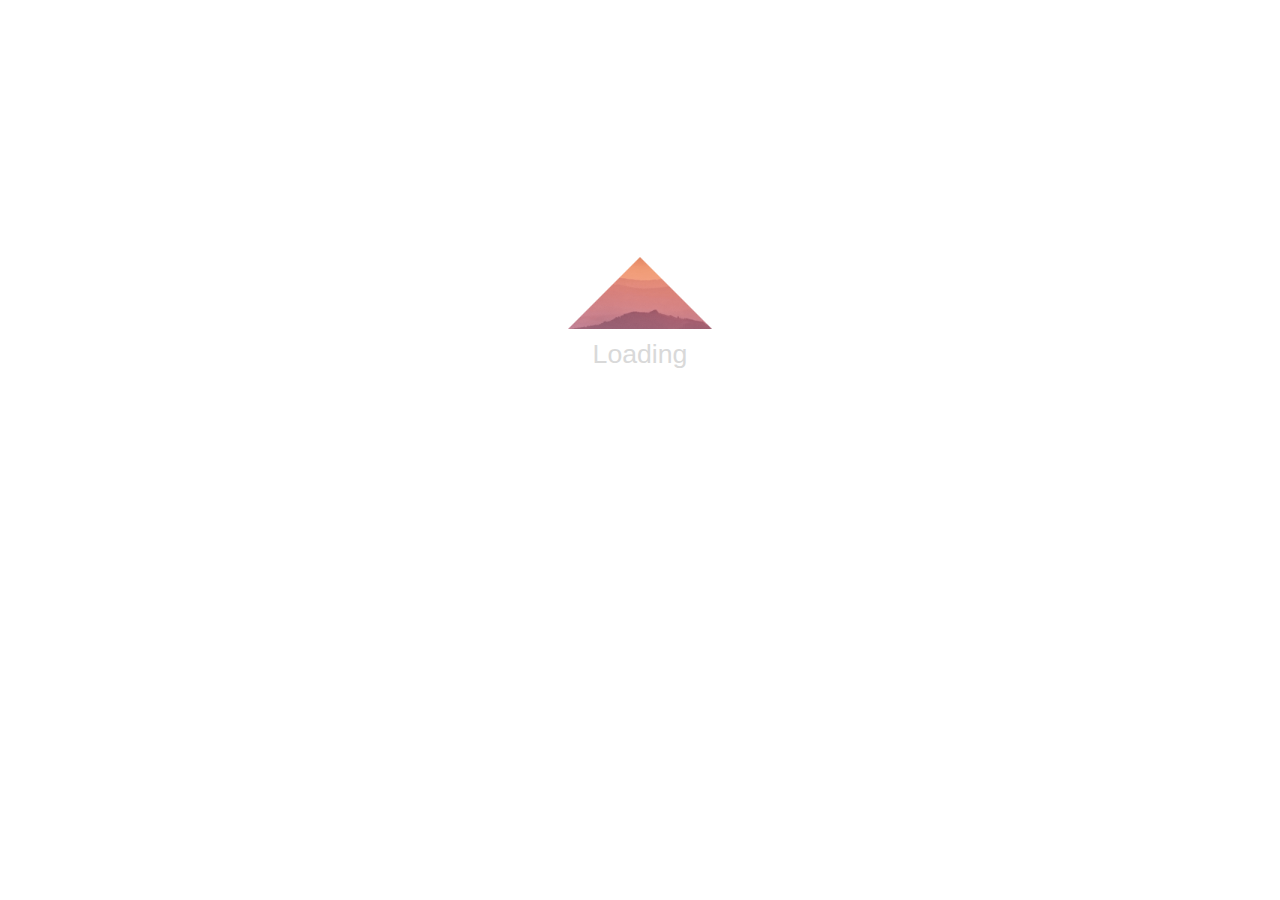
<file: buffer.htm>
<html xmlns:v="urn:schemas-microsoft-com:vml"
xmlns:o="urn:schemas-microsoft-com:office:office"
xmlns:w="urn:schemas-microsoft-com:office:word"
xmlns:m="http://schemas.microsoft.com/office/2004/12/omml"
xmlns="http://www.w3.org/TR/REC-html40">

<head>
<meta http-equiv=Content-Type content="text/html; charset=windows-1252">
<meta name=ProgId content=Word.Document>
<meta name=Generator content="Microsoft Word 15">
<meta name=Originator content="Microsoft Word 15">
<link rel=File-List href="buffer_files/filelist.xml">
<link rel=Edit-Time-Data href="buffer_files/editdata.mso">
<!--[if !mso]>
<style>
v\:* {behavior:url(#default#VML);}
o\:* {behavior:url(#default#VML);}
w\:* {behavior:url(#default#VML);}
.shape {behavior:url(#default#VML);}
</style>
<![endif]--><!--[if gte mso 9]><xml>
 <o:DocumentProperties>
  <o:Author>Toby Wright (STB Student)</o:Author>
  <o:LastAuthor>Toby Wright (STB Student)</o:LastAuthor>
  <o:Revision>21</o:Revision>
  <o:TotalTime>417</o:TotalTime>
  <o:Created>2022-04-05T15:42:00Z</o:Created>
  <o:LastSaved>2022-04-05T16:21:00Z</o:LastSaved>
  <o:Pages>1</o:Pages>
  <o:Words>2</o:Words>
  <o:Characters>12</o:Characters>
  <o:Lines>1</o:Lines>
  <o:Paragraphs>1</o:Paragraphs>
  <o:CharactersWithSpaces>13</o:CharactersWithSpaces>
  <o:Version>16.00</o:Version>
 </o:DocumentProperties>
</xml><![endif]-->
<link rel=dataStoreItem href="buffer_files/item0007.xml"
target="buffer_files/props008.xml">
<link rel=themeData href="buffer_files/themedata.thmx">
<link rel=colorSchemeMapping href="buffer_files/colorschememapping.xml">
<!--[if gte mso 9]><xml>
 <w:WordDocument>
  <w:SpellingState>Clean</w:SpellingState>
  <w:GrammarState>Clean</w:GrammarState>
  <w:TrackMoves>false</w:TrackMoves>
  <w:TrackFormatting/>
  <w:PunctuationKerning/>
  <w:ValidateAgainstSchemas/>
  <w:SaveIfXMLInvalid>false</w:SaveIfXMLInvalid>
  <w:IgnoreMixedContent>false</w:IgnoreMixedContent>
  <w:AlwaysShowPlaceholderText>false</w:AlwaysShowPlaceholderText>
  <w:DoNotPromoteQF/>
  <w:LidThemeOther>EN-GB</w:LidThemeOther>
  <w:LidThemeAsian>X-NONE</w:LidThemeAsian>
  <w:LidThemeComplexScript>X-NONE</w:LidThemeComplexScript>
  <w:Compatibility>
   <w:BreakWrappedTables/>
   <w:SnapToGridInCell/>
   <w:WrapTextWithPunct/>
   <w:UseAsianBreakRules/>
   <w:UseWord2010TableStyleRules/>
   <w:DontGrowAutofit/>
   <w:SplitPgBreakAndParaMark/>
  </w:Compatibility>
  <w:DoNotOptimizeForBrowser/>
  <m:mathPr>
   <m:mathFont m:val="Cambria Math"/>
   <m:brkBin m:val="before"/>
   <m:brkBinSub m:val="&#45;-"/>
   <m:smallFrac m:val="off"/>
   <m:dispDef/>
   <m:lMargin m:val="0"/>
   <m:rMargin m:val="0"/>
   <m:defJc m:val="centerGroup"/>
   <m:wrapIndent m:val="1440"/>
   <m:intLim m:val="subSup"/>
   <m:naryLim m:val="undOvr"/>
  </m:mathPr></w:WordDocument>
</xml><![endif]--><!--[if gte mso 9]><xml>
 <w:LatentStyles DefLockedState="false" DefUnhideWhenUsed="false"
  DefSemiHidden="false" DefQFormat="false" DefPriority="99"
  LatentStyleCount="376">
  <w:LsdException Locked="false" Priority="0" QFormat="true" Name="Normal"/>
  <w:LsdException Locked="false" Priority="9" QFormat="true" Name="heading 1"/>
  <w:LsdException Locked="false" Priority="9" SemiHidden="true"
   UnhideWhenUsed="true" QFormat="true" Name="heading 2"/>
  <w:LsdException Locked="false" Priority="9" SemiHidden="true"
   UnhideWhenUsed="true" QFormat="true" Name="heading 3"/>
  <w:LsdException Locked="false" Priority="9" SemiHidden="true"
   UnhideWhenUsed="true" QFormat="true" Name="heading 4"/>
  <w:LsdException Locked="false" Priority="9" SemiHidden="true"
   UnhideWhenUsed="true" QFormat="true" Name="heading 5"/>
  <w:LsdException Locked="false" Priority="9" SemiHidden="true"
   UnhideWhenUsed="true" QFormat="true" Name="heading 6"/>
  <w:LsdException Locked="false" Priority="9" SemiHidden="true"
   UnhideWhenUsed="true" QFormat="true" Name="heading 7"/>
  <w:LsdException Locked="false" Priority="9" SemiHidden="true"
   UnhideWhenUsed="true" QFormat="true" Name="heading 8"/>
  <w:LsdException Locked="false" Priority="9" SemiHidden="true"
   UnhideWhenUsed="true" QFormat="true" Name="heading 9"/>
  <w:LsdException Locked="false" SemiHidden="true" UnhideWhenUsed="true"
   Name="index 1"/>
  <w:LsdException Locked="false" SemiHidden="true" UnhideWhenUsed="true"
   Name="index 2"/>
  <w:LsdException Locked="false" SemiHidden="true" UnhideWhenUsed="true"
   Name="index 3"/>
  <w:LsdException Locked="false" SemiHidden="true" UnhideWhenUsed="true"
   Name="index 4"/>
  <w:LsdException Locked="false" SemiHidden="true" UnhideWhenUsed="true"
   Name="index 5"/>
  <w:LsdException Locked="false" SemiHidden="true" UnhideWhenUsed="true"
   Name="index 6"/>
  <w:LsdException Locked="false" SemiHidden="true" UnhideWhenUsed="true"
   Name="index 7"/>
  <w:LsdException Locked="false" SemiHidden="true" UnhideWhenUsed="true"
   Name="index 8"/>
  <w:LsdException Locked="false" SemiHidden="true" UnhideWhenUsed="true"
   Name="index 9"/>
  <w:LsdException Locked="false" Priority="39" SemiHidden="true"
   UnhideWhenUsed="true" Name="toc 1"/>
  <w:LsdException Locked="false" Priority="39" SemiHidden="true"
   UnhideWhenUsed="true" Name="toc 2"/>
  <w:LsdException Locked="false" Priority="39" SemiHidden="true"
   UnhideWhenUsed="true" Name="toc 3"/>
  <w:LsdException Locked="false" Priority="39" SemiHidden="true"
   UnhideWhenUsed="true" Name="toc 4"/>
  <w:LsdException Locked="false" Priority="39" SemiHidden="true"
   UnhideWhenUsed="true" Name="toc 5"/>
  <w:LsdException Locked="false" Priority="39" SemiHidden="true"
   UnhideWhenUsed="true" Name="toc 6"/>
  <w:LsdException Locked="false" Priority="39" SemiHidden="true"
   UnhideWhenUsed="true" Name="toc 7"/>
  <w:LsdException Locked="false" Priority="39" SemiHidden="true"
   UnhideWhenUsed="true" Name="toc 8"/>
  <w:LsdException Locked="false" Priority="39" SemiHidden="true"
   UnhideWhenUsed="true" Name="toc 9"/>
  <w:LsdException Locked="false" SemiHidden="true" UnhideWhenUsed="true"
   Name="Normal Indent"/>
  <w:LsdException Locked="false" SemiHidden="true" UnhideWhenUsed="true"
   Name="footnote text"/>
  <w:LsdException Locked="false" SemiHidden="true" UnhideWhenUsed="true"
   Name="annotation text"/>
  <w:LsdException Locked="false" SemiHidden="true" UnhideWhenUsed="true"
   Name="header"/>
  <w:LsdException Locked="false" SemiHidden="true" UnhideWhenUsed="true"
   Name="footer"/>
  <w:LsdException Locked="false" SemiHidden="true" UnhideWhenUsed="true"
   Name="index heading"/>
  <w:LsdException Locked="false" Priority="35" SemiHidden="true"
   UnhideWhenUsed="true" QFormat="true" Name="caption"/>
  <w:LsdException Locked="false" SemiHidden="true" UnhideWhenUsed="true"
   Name="table of figures"/>
  <w:LsdException Locked="false" SemiHidden="true" UnhideWhenUsed="true"
   Name="envelope address"/>
  <w:LsdException Locked="false" SemiHidden="true" UnhideWhenUsed="true"
   Name="envelope return"/>
  <w:LsdException Locked="false" SemiHidden="true" UnhideWhenUsed="true"
   Name="footnote reference"/>
  <w:LsdException Locked="false" SemiHidden="true" UnhideWhenUsed="true"
   Name="annotation reference"/>
  <w:LsdException Locked="false" SemiHidden="true" UnhideWhenUsed="true"
   Name="line number"/>
  <w:LsdException Locked="false" SemiHidden="true" UnhideWhenUsed="true"
   Name="page number"/>
  <w:LsdException Locked="false" SemiHidden="true" UnhideWhenUsed="true"
   Name="endnote reference"/>
  <w:LsdException Locked="false" SemiHidden="true" UnhideWhenUsed="true"
   Name="endnote text"/>
  <w:LsdException Locked="false" SemiHidden="true" UnhideWhenUsed="true"
   Name="table of authorities"/>
  <w:LsdException Locked="false" SemiHidden="true" UnhideWhenUsed="true"
   Name="macro"/>
  <w:LsdException Locked="false" SemiHidden="true" UnhideWhenUsed="true"
   Name="toa heading"/>
  <w:LsdException Locked="false" SemiHidden="true" UnhideWhenUsed="true"
   Name="List"/>
  <w:LsdException Locked="false" SemiHidden="true" UnhideWhenUsed="true"
   Name="List Bullet"/>
  <w:LsdException Locked="false" SemiHidden="true" UnhideWhenUsed="true"
   Name="List Number"/>
  <w:LsdException Locked="false" SemiHidden="true" UnhideWhenUsed="true"
   Name="List 2"/>
  <w:LsdException Locked="false" SemiHidden="true" UnhideWhenUsed="true"
   Name="List 3"/>
  <w:LsdException Locked="false" SemiHidden="true" UnhideWhenUsed="true"
   Name="List 4"/>
  <w:LsdException Locked="false" SemiHidden="true" UnhideWhenUsed="true"
   Name="List 5"/>
  <w:LsdException Locked="false" SemiHidden="true" UnhideWhenUsed="true"
   Name="List Bullet 2"/>
  <w:LsdException Locked="false" SemiHidden="true" UnhideWhenUsed="true"
   Name="List Bullet 3"/>
  <w:LsdException Locked="false" SemiHidden="true" UnhideWhenUsed="true"
   Name="List Bullet 4"/>
  <w:LsdException Locked="false" SemiHidden="true" UnhideWhenUsed="true"
   Name="List Bullet 5"/>
  <w:LsdException Locked="false" SemiHidden="true" UnhideWhenUsed="true"
   Name="List Number 2"/>
  <w:LsdException Locked="false" SemiHidden="true" UnhideWhenUsed="true"
   Name="List Number 3"/>
  <w:LsdException Locked="false" SemiHidden="true" UnhideWhenUsed="true"
   Name="List Number 4"/>
  <w:LsdException Locked="false" SemiHidden="true" UnhideWhenUsed="true"
   Name="List Number 5"/>
  <w:LsdException Locked="false" Priority="10" QFormat="true" Name="Title"/>
  <w:LsdException Locked="false" SemiHidden="true" UnhideWhenUsed="true"
   Name="Closing"/>
  <w:LsdException Locked="false" SemiHidden="true" UnhideWhenUsed="true"
   Name="Signature"/>
  <w:LsdException Locked="false" Priority="1" SemiHidden="true"
   UnhideWhenUsed="true" Name="Default Paragraph Font"/>
  <w:LsdException Locked="false" SemiHidden="true" UnhideWhenUsed="true"
   Name="Body Text"/>
  <w:LsdException Locked="false" SemiHidden="true" UnhideWhenUsed="true"
   Name="Body Text Indent"/>
  <w:LsdException Locked="false" SemiHidden="true" UnhideWhenUsed="true"
   Name="List Continue"/>
  <w:LsdException Locked="false" SemiHidden="true" UnhideWhenUsed="true"
   Name="List Continue 2"/>
  <w:LsdException Locked="false" SemiHidden="true" UnhideWhenUsed="true"
   Name="List Continue 3"/>
  <w:LsdException Locked="false" SemiHidden="true" UnhideWhenUsed="true"
   Name="List Continue 4"/>
  <w:LsdException Locked="false" SemiHidden="true" UnhideWhenUsed="true"
   Name="List Continue 5"/>
  <w:LsdException Locked="false" SemiHidden="true" UnhideWhenUsed="true"
   Name="Message Header"/>
  <w:LsdException Locked="false" Priority="11" QFormat="true" Name="Subtitle"/>
  <w:LsdException Locked="false" SemiHidden="true" UnhideWhenUsed="true"
   Name="Salutation"/>
  <w:LsdException Locked="false" SemiHidden="true" UnhideWhenUsed="true"
   Name="Date"/>
  <w:LsdException Locked="false" SemiHidden="true" UnhideWhenUsed="true"
   Name="Body Text First Indent"/>
  <w:LsdException Locked="false" SemiHidden="true" UnhideWhenUsed="true"
   Name="Body Text First Indent 2"/>
  <w:LsdException Locked="false" SemiHidden="true" UnhideWhenUsed="true"
   Name="Note Heading"/>
  <w:LsdException Locked="false" SemiHidden="true" UnhideWhenUsed="true"
   Name="Body Text 2"/>
  <w:LsdException Locked="false" SemiHidden="true" UnhideWhenUsed="true"
   Name="Body Text 3"/>
  <w:LsdException Locked="false" SemiHidden="true" UnhideWhenUsed="true"
   Name="Body Text Indent 2"/>
  <w:LsdException Locked="false" SemiHidden="true" UnhideWhenUsed="true"
   Name="Body Text Indent 3"/>
  <w:LsdException Locked="false" SemiHidden="true" UnhideWhenUsed="true"
   Name="Block Text"/>
  <w:LsdException Locked="false" SemiHidden="true" UnhideWhenUsed="true"
   Name="Hyperlink"/>
  <w:LsdException Locked="false" SemiHidden="true" UnhideWhenUsed="true"
   Name="FollowedHyperlink"/>
  <w:LsdException Locked="false" Priority="22" QFormat="true" Name="Strong"/>
  <w:LsdException Locked="false" Priority="20" QFormat="true" Name="Emphasis"/>
  <w:LsdException Locked="false" SemiHidden="true" UnhideWhenUsed="true"
   Name="Document Map"/>
  <w:LsdException Locked="false" SemiHidden="true" UnhideWhenUsed="true"
   Name="Plain Text"/>
  <w:LsdException Locked="false" SemiHidden="true" UnhideWhenUsed="true"
   Name="E-mail Signature"/>
  <w:LsdException Locked="false" SemiHidden="true" UnhideWhenUsed="true"
   Name="HTML Top of Form"/>
  <w:LsdException Locked="false" SemiHidden="true" UnhideWhenUsed="true"
   Name="HTML Bottom of Form"/>
  <w:LsdException Locked="false" SemiHidden="true" UnhideWhenUsed="true"
   Name="Normal (Web)"/>
  <w:LsdException Locked="false" SemiHidden="true" UnhideWhenUsed="true"
   Name="HTML Acronym"/>
  <w:LsdException Locked="false" SemiHidden="true" UnhideWhenUsed="true"
   Name="HTML Address"/>
  <w:LsdException Locked="false" SemiHidden="true" UnhideWhenUsed="true"
   Name="HTML Cite"/>
  <w:LsdException Locked="false" SemiHidden="true" UnhideWhenUsed="true"
   Name="HTML Code"/>
  <w:LsdException Locked="false" SemiHidden="true" UnhideWhenUsed="true"
   Name="HTML Definition"/>
  <w:LsdException Locked="false" SemiHidden="true" UnhideWhenUsed="true"
   Name="HTML Keyboard"/>
  <w:LsdException Locked="false" SemiHidden="true" UnhideWhenUsed="true"
   Name="HTML Preformatted"/>
  <w:LsdException Locked="false" SemiHidden="true" UnhideWhenUsed="true"
   Name="HTML Sample"/>
  <w:LsdException Locked="false" SemiHidden="true" UnhideWhenUsed="true"
   Name="HTML Typewriter"/>
  <w:LsdException Locked="false" SemiHidden="true" UnhideWhenUsed="true"
   Name="HTML Variable"/>
  <w:LsdException Locked="false" SemiHidden="true" UnhideWhenUsed="true"
   Name="Normal Table"/>
  <w:LsdException Locked="false" SemiHidden="true" UnhideWhenUsed="true"
   Name="annotation subject"/>
  <w:LsdException Locked="false" SemiHidden="true" UnhideWhenUsed="true"
   Name="No List"/>
  <w:LsdException Locked="false" SemiHidden="true" UnhideWhenUsed="true"
   Name="Outline List 1"/>
  <w:LsdException Locked="false" SemiHidden="true" UnhideWhenUsed="true"
   Name="Outline List 2"/>
  <w:LsdException Locked="false" SemiHidden="true" UnhideWhenUsed="true"
   Name="Outline List 3"/>
  <w:LsdException Locked="false" SemiHidden="true" UnhideWhenUsed="true"
   Name="Table Simple 1"/>
  <w:LsdException Locked="false" SemiHidden="true" UnhideWhenUsed="true"
   Name="Table Simple 2"/>
  <w:LsdException Locked="false" SemiHidden="true" UnhideWhenUsed="true"
   Name="Table Simple 3"/>
  <w:LsdException Locked="false" SemiHidden="true" UnhideWhenUsed="true"
   Name="Table Classic 1"/>
  <w:LsdException Locked="false" SemiHidden="true" UnhideWhenUsed="true"
   Name="Table Classic 2"/>
  <w:LsdException Locked="false" SemiHidden="true" UnhideWhenUsed="true"
   Name="Table Classic 3"/>
  <w:LsdException Locked="false" SemiHidden="true" UnhideWhenUsed="true"
   Name="Table Classic 4"/>
  <w:LsdException Locked="false" SemiHidden="true" UnhideWhenUsed="true"
   Name="Table Colorful 1"/>
  <w:LsdException Locked="false" SemiHidden="true" UnhideWhenUsed="true"
   Name="Table Colorful 2"/>
  <w:LsdException Locked="false" SemiHidden="true" UnhideWhenUsed="true"
   Name="Table Colorful 3"/>
  <w:LsdException Locked="false" SemiHidden="true" UnhideWhenUsed="true"
   Name="Table Columns 1"/>
  <w:LsdException Locked="false" SemiHidden="true" UnhideWhenUsed="true"
   Name="Table Columns 2"/>
  <w:LsdException Locked="false" SemiHidden="true" UnhideWhenUsed="true"
   Name="Table Columns 3"/>
  <w:LsdException Locked="false" SemiHidden="true" UnhideWhenUsed="true"
   Name="Table Columns 4"/>
  <w:LsdException Locked="false" SemiHidden="true" UnhideWhenUsed="true"
   Name="Table Columns 5"/>
  <w:LsdException Locked="false" SemiHidden="true" UnhideWhenUsed="true"
   Name="Table Grid 1"/>
  <w:LsdException Locked="false" SemiHidden="true" UnhideWhenUsed="true"
   Name="Table Grid 2"/>
  <w:LsdException Locked="false" SemiHidden="true" UnhideWhenUsed="true"
   Name="Table Grid 3"/>
  <w:LsdException Locked="false" SemiHidden="true" UnhideWhenUsed="true"
   Name="Table Grid 4"/>
  <w:LsdException Locked="false" SemiHidden="true" UnhideWhenUsed="true"
   Name="Table Grid 5"/>
  <w:LsdException Locked="false" SemiHidden="true" UnhideWhenUsed="true"
   Name="Table Grid 6"/>
  <w:LsdException Locked="false" SemiHidden="true" UnhideWhenUsed="true"
   Name="Table Grid 7"/>
  <w:LsdException Locked="false" SemiHidden="true" UnhideWhenUsed="true"
   Name="Table Grid 8"/>
  <w:LsdException Locked="false" SemiHidden="true" UnhideWhenUsed="true"
   Name="Table List 1"/>
  <w:LsdException Locked="false" SemiHidden="true" UnhideWhenUsed="true"
   Name="Table List 2"/>
  <w:LsdException Locked="false" SemiHidden="true" UnhideWhenUsed="true"
   Name="Table List 3"/>
  <w:LsdException Locked="false" SemiHidden="true" UnhideWhenUsed="true"
   Name="Table List 4"/>
  <w:LsdException Locked="false" SemiHidden="true" UnhideWhenUsed="true"
   Name="Table List 5"/>
  <w:LsdException Locked="false" SemiHidden="true" UnhideWhenUsed="true"
   Name="Table List 6"/>
  <w:LsdException Locked="false" SemiHidden="true" UnhideWhenUsed="true"
   Name="Table List 7"/>
  <w:LsdException Locked="false" SemiHidden="true" UnhideWhenUsed="true"
   Name="Table List 8"/>
  <w:LsdException Locked="false" SemiHidden="true" UnhideWhenUsed="true"
   Name="Table 3D effects 1"/>
  <w:LsdException Locked="false" SemiHidden="true" UnhideWhenUsed="true"
   Name="Table 3D effects 2"/>
  <w:LsdException Locked="false" SemiHidden="true" UnhideWhenUsed="true"
   Name="Table 3D effects 3"/>
  <w:LsdException Locked="false" SemiHidden="true" UnhideWhenUsed="true"
   Name="Table Contemporary"/>
  <w:LsdException Locked="false" SemiHidden="true" UnhideWhenUsed="true"
   Name="Table Elegant"/>
  <w:LsdException Locked="false" SemiHidden="true" UnhideWhenUsed="true"
   Name="Table Professional"/>
  <w:LsdException Locked="false" SemiHidden="true" UnhideWhenUsed="true"
   Name="Table Subtle 1"/>
  <w:LsdException Locked="false" SemiHidden="true" UnhideWhenUsed="true"
   Name="Table Subtle 2"/>
  <w:LsdException Locked="false" SemiHidden="true" UnhideWhenUsed="true"
   Name="Table Web 1"/>
  <w:LsdException Locked="false" SemiHidden="true" UnhideWhenUsed="true"
   Name="Table Web 2"/>
  <w:LsdException Locked="false" SemiHidden="true" UnhideWhenUsed="true"
   Name="Table Web 3"/>
  <w:LsdException Locked="false" SemiHidden="true" UnhideWhenUsed="true"
   Name="Balloon Text"/>
  <w:LsdException Locked="false" Priority="39" Name="Table Grid"/>
  <w:LsdException Locked="false" SemiHidden="true" UnhideWhenUsed="true"
   Name="Table Theme"/>
  <w:LsdException Locked="false" SemiHidden="true" Name="Placeholder Text"/>
  <w:LsdException Locked="false" Priority="1" QFormat="true" Name="No Spacing"/>
  <w:LsdException Locked="false" Priority="60" Name="Light Shading"/>
  <w:LsdException Locked="false" Priority="61" Name="Light List"/>
  <w:LsdException Locked="false" Priority="62" Name="Light Grid"/>
  <w:LsdException Locked="false" Priority="63" Name="Medium Shading 1"/>
  <w:LsdException Locked="false" Priority="64" Name="Medium Shading 2"/>
  <w:LsdException Locked="false" Priority="65" Name="Medium List 1"/>
  <w:LsdException Locked="false" Priority="66" Name="Medium List 2"/>
  <w:LsdException Locked="false" Priority="67" Name="Medium Grid 1"/>
  <w:LsdException Locked="false" Priority="68" Name="Medium Grid 2"/>
  <w:LsdException Locked="false" Priority="69" Name="Medium Grid 3"/>
  <w:LsdException Locked="false" Priority="70" Name="Dark List"/>
  <w:LsdException Locked="false" Priority="71" Name="Colorful Shading"/>
  <w:LsdException Locked="false" Priority="72" Name="Colorful List"/>
  <w:LsdException Locked="false" Priority="73" Name="Colorful Grid"/>
  <w:LsdException Locked="false" Priority="60" Name="Light Shading Accent 1"/>
  <w:LsdException Locked="false" Priority="61" Name="Light List Accent 1"/>
  <w:LsdException Locked="false" Priority="62" Name="Light Grid Accent 1"/>
  <w:LsdException Locked="false" Priority="63" Name="Medium Shading 1 Accent 1"/>
  <w:LsdException Locked="false" Priority="64" Name="Medium Shading 2 Accent 1"/>
  <w:LsdException Locked="false" Priority="65" Name="Medium List 1 Accent 1"/>
  <w:LsdException Locked="false" SemiHidden="true" Name="Revision"/>
  <w:LsdException Locked="false" Priority="34" QFormat="true"
   Name="List Paragraph"/>
  <w:LsdException Locked="false" Priority="29" QFormat="true" Name="Quote"/>
  <w:LsdException Locked="false" Priority="30" QFormat="true"
   Name="Intense Quote"/>
  <w:LsdException Locked="false" Priority="66" Name="Medium List 2 Accent 1"/>
  <w:LsdException Locked="false" Priority="67" Name="Medium Grid 1 Accent 1"/>
  <w:LsdException Locked="false" Priority="68" Name="Medium Grid 2 Accent 1"/>
  <w:LsdException Locked="false" Priority="69" Name="Medium Grid 3 Accent 1"/>
  <w:LsdException Locked="false" Priority="70" Name="Dark List Accent 1"/>
  <w:LsdException Locked="false" Priority="71" Name="Colorful Shading Accent 1"/>
  <w:LsdException Locked="false" Priority="72" Name="Colorful List Accent 1"/>
  <w:LsdException Locked="false" Priority="73" Name="Colorful Grid Accent 1"/>
  <w:LsdException Locked="false" Priority="60" Name="Light Shading Accent 2"/>
  <w:LsdException Locked="false" Priority="61" Name="Light List Accent 2"/>
  <w:LsdException Locked="false" Priority="62" Name="Light Grid Accent 2"/>
  <w:LsdException Locked="false" Priority="63" Name="Medium Shading 1 Accent 2"/>
  <w:LsdException Locked="false" Priority="64" Name="Medium Shading 2 Accent 2"/>
  <w:LsdException Locked="false" Priority="65" Name="Medium List 1 Accent 2"/>
  <w:LsdException Locked="false" Priority="66" Name="Medium List 2 Accent 2"/>
  <w:LsdException Locked="false" Priority="67" Name="Medium Grid 1 Accent 2"/>
  <w:LsdException Locked="false" Priority="68" Name="Medium Grid 2 Accent 2"/>
  <w:LsdException Locked="false" Priority="69" Name="Medium Grid 3 Accent 2"/>
  <w:LsdException Locked="false" Priority="70" Name="Dark List Accent 2"/>
  <w:LsdException Locked="false" Priority="71" Name="Colorful Shading Accent 2"/>
  <w:LsdException Locked="false" Priority="72" Name="Colorful List Accent 2"/>
  <w:LsdException Locked="false" Priority="73" Name="Colorful Grid Accent 2"/>
  <w:LsdException Locked="false" Priority="60" Name="Light Shading Accent 3"/>
  <w:LsdException Locked="false" Priority="61" Name="Light List Accent 3"/>
  <w:LsdException Locked="false" Priority="62" Name="Light Grid Accent 3"/>
  <w:LsdException Locked="false" Priority="63" Name="Medium Shading 1 Accent 3"/>
  <w:LsdException Locked="false" Priority="64" Name="Medium Shading 2 Accent 3"/>
  <w:LsdException Locked="false" Priority="65" Name="Medium List 1 Accent 3"/>
  <w:LsdException Locked="false" Priority="66" Name="Medium List 2 Accent 3"/>
  <w:LsdException Locked="false" Priority="67" Name="Medium Grid 1 Accent 3"/>
  <w:LsdException Locked="false" Priority="68" Name="Medium Grid 2 Accent 3"/>
  <w:LsdException Locked="false" Priority="69" Name="Medium Grid 3 Accent 3"/>
  <w:LsdException Locked="false" Priority="70" Name="Dark List Accent 3"/>
  <w:LsdException Locked="false" Priority="71" Name="Colorful Shading Accent 3"/>
  <w:LsdException Locked="false" Priority="72" Name="Colorful List Accent 3"/>
  <w:LsdException Locked="false" Priority="73" Name="Colorful Grid Accent 3"/>
  <w:LsdException Locked="false" Priority="60" Name="Light Shading Accent 4"/>
  <w:LsdException Locked="false" Priority="61" Name="Light List Accent 4"/>
  <w:LsdException Locked="false" Priority="62" Name="Light Grid Accent 4"/>
  <w:LsdException Locked="false" Priority="63" Name="Medium Shading 1 Accent 4"/>
  <w:LsdException Locked="false" Priority="64" Name="Medium Shading 2 Accent 4"/>
  <w:LsdException Locked="false" Priority="65" Name="Medium List 1 Accent 4"/>
  <w:LsdException Locked="false" Priority="66" Name="Medium List 2 Accent 4"/>
  <w:LsdException Locked="false" Priority="67" Name="Medium Grid 1 Accent 4"/>
  <w:LsdException Locked="false" Priority="68" Name="Medium Grid 2 Accent 4"/>
  <w:LsdException Locked="false" Priority="69" Name="Medium Grid 3 Accent 4"/>
  <w:LsdException Locked="false" Priority="70" Name="Dark List Accent 4"/>
  <w:LsdException Locked="false" Priority="71" Name="Colorful Shading Accent 4"/>
  <w:LsdException Locked="false" Priority="72" Name="Colorful List Accent 4"/>
  <w:LsdException Locked="false" Priority="73" Name="Colorful Grid Accent 4"/>
  <w:LsdException Locked="false" Priority="60" Name="Light Shading Accent 5"/>
  <w:LsdException Locked="false" Priority="61" Name="Light List Accent 5"/>
  <w:LsdException Locked="false" Priority="62" Name="Light Grid Accent 5"/>
  <w:LsdException Locked="false" Priority="63" Name="Medium Shading 1 Accent 5"/>
  <w:LsdException Locked="false" Priority="64" Name="Medium Shading 2 Accent 5"/>
  <w:LsdException Locked="false" Priority="65" Name="Medium List 1 Accent 5"/>
  <w:LsdException Locked="false" Priority="66" Name="Medium List 2 Accent 5"/>
  <w:LsdException Locked="false" Priority="67" Name="Medium Grid 1 Accent 5"/>
  <w:LsdException Locked="false" Priority="68" Name="Medium Grid 2 Accent 5"/>
  <w:LsdException Locked="false" Priority="69" Name="Medium Grid 3 Accent 5"/>
  <w:LsdException Locked="false" Priority="70" Name="Dark List Accent 5"/>
  <w:LsdException Locked="false" Priority="71" Name="Colorful Shading Accent 5"/>
  <w:LsdException Locked="false" Priority="72" Name="Colorful List Accent 5"/>
  <w:LsdException Locked="false" Priority="73" Name="Colorful Grid Accent 5"/>
  <w:LsdException Locked="false" Priority="60" Name="Light Shading Accent 6"/>
  <w:LsdException Locked="false" Priority="61" Name="Light List Accent 6"/>
  <w:LsdException Locked="false" Priority="62" Name="Light Grid Accent 6"/>
  <w:LsdException Locked="false" Priority="63" Name="Medium Shading 1 Accent 6"/>
  <w:LsdException Locked="false" Priority="64" Name="Medium Shading 2 Accent 6"/>
  <w:LsdException Locked="false" Priority="65" Name="Medium List 1 Accent 6"/>
  <w:LsdException Locked="false" Priority="66" Name="Medium List 2 Accent 6"/>
  <w:LsdException Locked="false" Priority="67" Name="Medium Grid 1 Accent 6"/>
  <w:LsdException Locked="false" Priority="68" Name="Medium Grid 2 Accent 6"/>
  <w:LsdException Locked="false" Priority="69" Name="Medium Grid 3 Accent 6"/>
  <w:LsdException Locked="false" Priority="70" Name="Dark List Accent 6"/>
  <w:LsdException Locked="false" Priority="71" Name="Colorful Shading Accent 6"/>
  <w:LsdException Locked="false" Priority="72" Name="Colorful List Accent 6"/>
  <w:LsdException Locked="false" Priority="73" Name="Colorful Grid Accent 6"/>
  <w:LsdException Locked="false" Priority="19" QFormat="true"
   Name="Subtle Emphasis"/>
  <w:LsdException Locked="false" Priority="21" QFormat="true"
   Name="Intense Emphasis"/>
  <w:LsdException Locked="false" Priority="31" QFormat="true"
   Name="Subtle Reference"/>
  <w:LsdException Locked="false" Priority="32" QFormat="true"
   Name="Intense Reference"/>
  <w:LsdException Locked="false" Priority="33" QFormat="true" Name="Book Title"/>
  <w:LsdException Locked="false" Priority="37" SemiHidden="true"
   UnhideWhenUsed="true" Name="Bibliography"/>
  <w:LsdException Locked="false" Priority="39" SemiHidden="true"
   UnhideWhenUsed="true" QFormat="true" Name="TOC Heading"/>
  <w:LsdException Locked="false" Priority="41" Name="Plain Table 1"/>
  <w:LsdException Locked="false" Priority="42" Name="Plain Table 2"/>
  <w:LsdException Locked="false" Priority="43" Name="Plain Table 3"/>
  <w:LsdException Locked="false" Priority="44" Name="Plain Table 4"/>
  <w:LsdException Locked="false" Priority="45" Name="Plain Table 5"/>
  <w:LsdException Locked="false" Priority="40" Name="Grid Table Light"/>
  <w:LsdException Locked="false" Priority="46" Name="Grid Table 1 Light"/>
  <w:LsdException Locked="false" Priority="47" Name="Grid Table 2"/>
  <w:LsdException Locked="false" Priority="48" Name="Grid Table 3"/>
  <w:LsdException Locked="false" Priority="49" Name="Grid Table 4"/>
  <w:LsdException Locked="false" Priority="50" Name="Grid Table 5 Dark"/>
  <w:LsdException Locked="false" Priority="51" Name="Grid Table 6 Colorful"/>
  <w:LsdException Locked="false" Priority="52" Name="Grid Table 7 Colorful"/>
  <w:LsdException Locked="false" Priority="46"
   Name="Grid Table 1 Light Accent 1"/>
  <w:LsdException Locked="false" Priority="47" Name="Grid Table 2 Accent 1"/>
  <w:LsdException Locked="false" Priority="48" Name="Grid Table 3 Accent 1"/>
  <w:LsdException Locked="false" Priority="49" Name="Grid Table 4 Accent 1"/>
  <w:LsdException Locked="false" Priority="50" Name="Grid Table 5 Dark Accent 1"/>
  <w:LsdException Locked="false" Priority="51"
   Name="Grid Table 6 Colorful Accent 1"/>
  <w:LsdException Locked="false" Priority="52"
   Name="Grid Table 7 Colorful Accent 1"/>
  <w:LsdException Locked="false" Priority="46"
   Name="Grid Table 1 Light Accent 2"/>
  <w:LsdException Locked="false" Priority="47" Name="Grid Table 2 Accent 2"/>
  <w:LsdException Locked="false" Priority="48" Name="Grid Table 3 Accent 2"/>
  <w:LsdException Locked="false" Priority="49" Name="Grid Table 4 Accent 2"/>
  <w:LsdException Locked="false" Priority="50" Name="Grid Table 5 Dark Accent 2"/>
  <w:LsdException Locked="false" Priority="51"
   Name="Grid Table 6 Colorful Accent 2"/>
  <w:LsdException Locked="false" Priority="52"
   Name="Grid Table 7 Colorful Accent 2"/>
  <w:LsdException Locked="false" Priority="46"
   Name="Grid Table 1 Light Accent 3"/>
  <w:LsdException Locked="false" Priority="47" Name="Grid Table 2 Accent 3"/>
  <w:LsdException Locked="false" Priority="48" Name="Grid Table 3 Accent 3"/>
  <w:LsdException Locked="false" Priority="49" Name="Grid Table 4 Accent 3"/>
  <w:LsdException Locked="false" Priority="50" Name="Grid Table 5 Dark Accent 3"/>
  <w:LsdException Locked="false" Priority="51"
   Name="Grid Table 6 Colorful Accent 3"/>
  <w:LsdException Locked="false" Priority="52"
   Name="Grid Table 7 Colorful Accent 3"/>
  <w:LsdException Locked="false" Priority="46"
   Name="Grid Table 1 Light Accent 4"/>
  <w:LsdException Locked="false" Priority="47" Name="Grid Table 2 Accent 4"/>
  <w:LsdException Locked="false" Priority="48" Name="Grid Table 3 Accent 4"/>
  <w:LsdException Locked="false" Priority="49" Name="Grid Table 4 Accent 4"/>
  <w:LsdException Locked="false" Priority="50" Name="Grid Table 5 Dark Accent 4"/>
  <w:LsdException Locked="false" Priority="51"
   Name="Grid Table 6 Colorful Accent 4"/>
  <w:LsdException Locked="false" Priority="52"
   Name="Grid Table 7 Colorful Accent 4"/>
  <w:LsdException Locked="false" Priority="46"
   Name="Grid Table 1 Light Accent 5"/>
  <w:LsdException Locked="false" Priority="47" Name="Grid Table 2 Accent 5"/>
  <w:LsdException Locked="false" Priority="48" Name="Grid Table 3 Accent 5"/>
  <w:LsdException Locked="false" Priority="49" Name="Grid Table 4 Accent 5"/>
  <w:LsdException Locked="false" Priority="50" Name="Grid Table 5 Dark Accent 5"/>
  <w:LsdException Locked="false" Priority="51"
   Name="Grid Table 6 Colorful Accent 5"/>
  <w:LsdException Locked="false" Priority="52"
   Name="Grid Table 7 Colorful Accent 5"/>
  <w:LsdException Locked="false" Priority="46"
   Name="Grid Table 1 Light Accent 6"/>
  <w:LsdException Locked="false" Priority="47" Name="Grid Table 2 Accent 6"/>
  <w:LsdException Locked="false" Priority="48" Name="Grid Table 3 Accent 6"/>
  <w:LsdException Locked="false" Priority="49" Name="Grid Table 4 Accent 6"/>
  <w:LsdException Locked="false" Priority="50" Name="Grid Table 5 Dark Accent 6"/>
  <w:LsdException Locked="false" Priority="51"
   Name="Grid Table 6 Colorful Accent 6"/>
  <w:LsdException Locked="false" Priority="52"
   Name="Grid Table 7 Colorful Accent 6"/>
  <w:LsdException Locked="false" Priority="46" Name="List Table 1 Light"/>
  <w:LsdException Locked="false" Priority="47" Name="List Table 2"/>
  <w:LsdException Locked="false" Priority="48" Name="List Table 3"/>
  <w:LsdException Locked="false" Priority="49" Name="List Table 4"/>
  <w:LsdException Locked="false" Priority="50" Name="List Table 5 Dark"/>
  <w:LsdException Locked="false" Priority="51" Name="List Table 6 Colorful"/>
  <w:LsdException Locked="false" Priority="52" Name="List Table 7 Colorful"/>
  <w:LsdException Locked="false" Priority="46"
   Name="List Table 1 Light Accent 1"/>
  <w:LsdException Locked="false" Priority="47" Name="List Table 2 Accent 1"/>
  <w:LsdException Locked="false" Priority="48" Name="List Table 3 Accent 1"/>
  <w:LsdException Locked="false" Priority="49" Name="List Table 4 Accent 1"/>
  <w:LsdException Locked="false" Priority="50" Name="List Table 5 Dark Accent 1"/>
  <w:LsdException Locked="false" Priority="51"
   Name="List Table 6 Colorful Accent 1"/>
  <w:LsdException Locked="false" Priority="52"
   Name="List Table 7 Colorful Accent 1"/>
  <w:LsdException Locked="false" Priority="46"
   Name="List Table 1 Light Accent 2"/>
  <w:LsdException Locked="false" Priority="47" Name="List Table 2 Accent 2"/>
  <w:LsdException Locked="false" Priority="48" Name="List Table 3 Accent 2"/>
  <w:LsdException Locked="false" Priority="49" Name="List Table 4 Accent 2"/>
  <w:LsdException Locked="false" Priority="50" Name="List Table 5 Dark Accent 2"/>
  <w:LsdException Locked="false" Priority="51"
   Name="List Table 6 Colorful Accent 2"/>
  <w:LsdException Locked="false" Priority="52"
   Name="List Table 7 Colorful Accent 2"/>
  <w:LsdException Locked="false" Priority="46"
   Name="List Table 1 Light Accent 3"/>
  <w:LsdException Locked="false" Priority="47" Name="List Table 2 Accent 3"/>
  <w:LsdException Locked="false" Priority="48" Name="List Table 3 Accent 3"/>
  <w:LsdException Locked="false" Priority="49" Name="List Table 4 Accent 3"/>
  <w:LsdException Locked="false" Priority="50" Name="List Table 5 Dark Accent 3"/>
  <w:LsdException Locked="false" Priority="51"
   Name="List Table 6 Colorful Accent 3"/>
  <w:LsdException Locked="false" Priority="52"
   Name="List Table 7 Colorful Accent 3"/>
  <w:LsdException Locked="false" Priority="46"
   Name="List Table 1 Light Accent 4"/>
  <w:LsdException Locked="false" Priority="47" Name="List Table 2 Accent 4"/>
  <w:LsdException Locked="false" Priority="48" Name="List Table 3 Accent 4"/>
  <w:LsdException Locked="false" Priority="49" Name="List Table 4 Accent 4"/>
  <w:LsdException Locked="false" Priority="50" Name="List Table 5 Dark Accent 4"/>
  <w:LsdException Locked="false" Priority="51"
   Name="List Table 6 Colorful Accent 4"/>
  <w:LsdException Locked="false" Priority="52"
   Name="List Table 7 Colorful Accent 4"/>
  <w:LsdException Locked="false" Priority="46"
   Name="List Table 1 Light Accent 5"/>
  <w:LsdException Locked="false" Priority="47" Name="List Table 2 Accent 5"/>
  <w:LsdException Locked="false" Priority="48" Name="List Table 3 Accent 5"/>
  <w:LsdException Locked="false" Priority="49" Name="List Table 4 Accent 5"/>
  <w:LsdException Locked="false" Priority="50" Name="List Table 5 Dark Accent 5"/>
  <w:LsdException Locked="false" Priority="51"
   Name="List Table 6 Colorful Accent 5"/>
  <w:LsdException Locked="false" Priority="52"
   Name="List Table 7 Colorful Accent 5"/>
  <w:LsdException Locked="false" Priority="46"
   Name="List Table 1 Light Accent 6"/>
  <w:LsdException Locked="false" Priority="47" Name="List Table 2 Accent 6"/>
  <w:LsdException Locked="false" Priority="48" Name="List Table 3 Accent 6"/>
  <w:LsdException Locked="false" Priority="49" Name="List Table 4 Accent 6"/>
  <w:LsdException Locked="false" Priority="50" Name="List Table 5 Dark Accent 6"/>
  <w:LsdException Locked="false" Priority="51"
   Name="List Table 6 Colorful Accent 6"/>
  <w:LsdException Locked="false" Priority="52"
   Name="List Table 7 Colorful Accent 6"/>
  <w:LsdException Locked="false" SemiHidden="true" UnhideWhenUsed="true"
   Name="Mention"/>
  <w:LsdException Locked="false" SemiHidden="true" UnhideWhenUsed="true"
   Name="Smart Hyperlink"/>
  <w:LsdException Locked="false" SemiHidden="true" UnhideWhenUsed="true"
   Name="Hashtag"/>
  <w:LsdException Locked="false" SemiHidden="true" UnhideWhenUsed="true"
   Name="Unresolved Mention"/>
  <w:LsdException Locked="false" SemiHidden="true" UnhideWhenUsed="true"
   Name="Smart Link"/>
 </w:LatentStyles>
</xml><![endif]-->
<style>
<!--
 /* Font Definitions */
 @font-face
	{font-family:"Cambria Math";
	panose-1:2 4 5 3 5 4 6 3 2 4;
	mso-font-charset:0;
	mso-generic-font-family:roman;
	mso-font-pitch:variable;
	mso-font-signature:-536869121 1107305727 33554432 0 415 0;}
@font-face
	{font-family:Calibri;
	panose-1:2 15 5 2 2 2 4 3 2 4;
	mso-font-charset:0;
	mso-generic-font-family:swiss;
	mso-font-pitch:variable;
	mso-font-signature:-469750017 -1073732485 9 0 511 0;}
 /* Style Definitions */
 p.MsoNormal, li.MsoNormal, div.MsoNormal
	{mso-style-unhide:no;
	mso-style-qformat:yes;
	mso-style-parent:"";
	margin-top:0cm;
	margin-right:0cm;
	margin-bottom:8.0pt;
	margin-left:0cm;
	line-height:105%;
	mso-pagination:widow-orphan;
	font-size:11.0pt;
	font-family:"Calibri",sans-serif;
	mso-ascii-font-family:Calibri;
	mso-ascii-theme-font:minor-latin;
	mso-fareast-font-family:Calibri;
	mso-fareast-theme-font:minor-latin;
	mso-hansi-font-family:Calibri;
	mso-hansi-theme-font:minor-latin;
	mso-bidi-font-family:"Times New Roman";
	mso-bidi-theme-font:minor-bidi;
	mso-fareast-language:EN-US;}
p.msonormal0, li.msonormal0, div.msonormal0
	{mso-style-name:msonormal;
	mso-style-unhide:no;
	mso-margin-top-alt:auto;
	margin-right:0cm;
	mso-margin-bottom-alt:auto;
	margin-left:0cm;
	mso-pagination:widow-orphan;
	font-size:12.0pt;
	font-family:"Times New Roman",serif;
	mso-fareast-font-family:"Times New Roman";
	mso-fareast-theme-font:minor-fareast;}
.MsoChpDefault
	{mso-style-type:export-only;
	mso-default-props:yes;
	font-size:10.0pt;
	mso-ansi-font-size:10.0pt;
	mso-bidi-font-size:10.0pt;
	font-family:"Calibri",sans-serif;
	mso-ascii-font-family:Calibri;
	mso-ascii-theme-font:minor-latin;
	mso-fareast-font-family:Calibri;
	mso-fareast-theme-font:minor-latin;
	mso-hansi-font-family:Calibri;
	mso-hansi-theme-font:minor-latin;
	mso-bidi-font-family:"Times New Roman";
	mso-bidi-theme-font:minor-bidi;
	mso-fareast-language:EN-US;}
@page WordSection1
	{size:841.9pt 595.3pt;
	mso-page-orientation:landscape;
	margin:72.0pt 72.0pt 72.0pt 72.0pt;
	mso-header-margin:35.45pt;
	mso-footer-margin:35.45pt;
	mso-paper-source:0;}
div.WordSection1
	{page:WordSection1;}
-->
</style>
<!--[if gte mso 10]>
<style>
 /* Style Definitions */
 table.MsoNormalTable
	{mso-style-name:"Table Normal";
	mso-tstyle-rowband-size:0;
	mso-tstyle-colband-size:0;
	mso-style-noshow:yes;
	mso-style-priority:99;
	mso-style-parent:"";
	mso-padding-alt:0cm 5.4pt 0cm 5.4pt;
	mso-para-margin:0cm;
	mso-pagination:widow-orphan;
	font-size:10.0pt;
	font-family:"Calibri",sans-serif;
	mso-ascii-font-family:Calibri;
	mso-ascii-theme-font:minor-latin;
	mso-hansi-font-family:Calibri;
	mso-hansi-theme-font:minor-latin;
	mso-bidi-font-family:"Times New Roman";
	mso-bidi-theme-font:minor-bidi;
	mso-fareast-language:EN-US;}
</style>
<![endif]--><!--[if gte mso 9]><xml>
 <o:shapedefaults v:ext="edit" spidmax="1026"/>
</xml><![endif]--><!--[if gte mso 9]><xml>
 <o:shapelayout v:ext="edit">
  <o:idmap v:ext="edit" data="1"/>
 </o:shapelayout></xml><![endif]-->
</head>

<body lang=EN-GB style='tab-interval:36.0pt;word-wrap:break-word'>

<div class=WordSection1>

<p class=MsoNormal align=center style='text-align:center'><span
style='font-size:24.0pt;line-height:105%'><o:p>&nbsp;</o:p></span></p>

<p class=MsoNormal align=center style='text-align:center'><span
style='font-size:24.0pt;line-height:105%'><o:p>&nbsp;</o:p></span></p>

<p class=MsoNormal align=center style='text-align:center'><span
style='font-size:24.0pt;line-height:105%'><o:p>&nbsp;</o:p></span></p>

<p class=MsoNormal align=center style='text-align:center'><span
style='font-size:24.0pt;line-height:105%'><o:p>&nbsp;</o:p></span></p>

<p class=MsoNormal align=center style='text-align:center'><span
style='font-size:24.0pt;line-height:105%;mso-no-proof:yes'><!--[if gte vml 1]><v:shapetype
 id="_x0000_t75" coordsize="21600,21600" o:spt="75" o:preferrelative="t"
 path="m@4@5l@4@11@9@11@9@5xe" filled="f" stroked="f">
 <v:stroke joinstyle="miter"/>
 <v:formulas>
  <v:f eqn="if lineDrawn pixelLineWidth 0"/>
  <v:f eqn="sum @0 1 0"/>
  <v:f eqn="sum 0 0 @1"/>
  <v:f eqn="prod @2 1 2"/>
  <v:f eqn="prod @3 21600 pixelWidth"/>
  <v:f eqn="prod @3 21600 pixelHeight"/>
  <v:f eqn="sum @0 0 1"/>
  <v:f eqn="prod @6 1 2"/>
  <v:f eqn="prod @7 21600 pixelWidth"/>
  <v:f eqn="sum @8 21600 0"/>
  <v:f eqn="prod @7 21600 pixelHeight"/>
  <v:f eqn="sum @10 21600 0"/>
 </v:formulas>
 <v:path o:extrusionok="f" gradientshapeok="t" o:connecttype="rect"/>
 <o:lock v:ext="edit" aspectratio="t"/>
</v:shapetype><v:shape id="Picture_x0020_24" o:spid="_x0000_i1025" type="#_x0000_t75"
 style='width:108pt;height:108pt;visibility:visible;mso-wrap-style:square'>
 <v:imagedata src="buffer_files/image007.gif" o:title=""/>
</v:shape><![endif]--><![if !vml]><img width=144 height=144
src="buffer_files/image007.gif" v:shapes="Picture_x0020_24"><![endif]></span><span
style='font-size:24.0pt;line-height:105%'><o:p></o:p></span></p>

<p class=MsoNormal align=center style='text-align:center'><span
style='font-size:20.0pt;line-height:105%;color:#D9D9D9;mso-themecolor:background1;
mso-themeshade:217;mso-style-textfill-fill-color:#D9D9D9;mso-style-textfill-fill-themecolor:
background1;mso-style-textfill-fill-alpha:100.0%;mso-style-textfill-fill-colortransforms:
lumm=85000'>Loading<o:p></o:p></span></p>

</div>

</body>

</html>
</file>
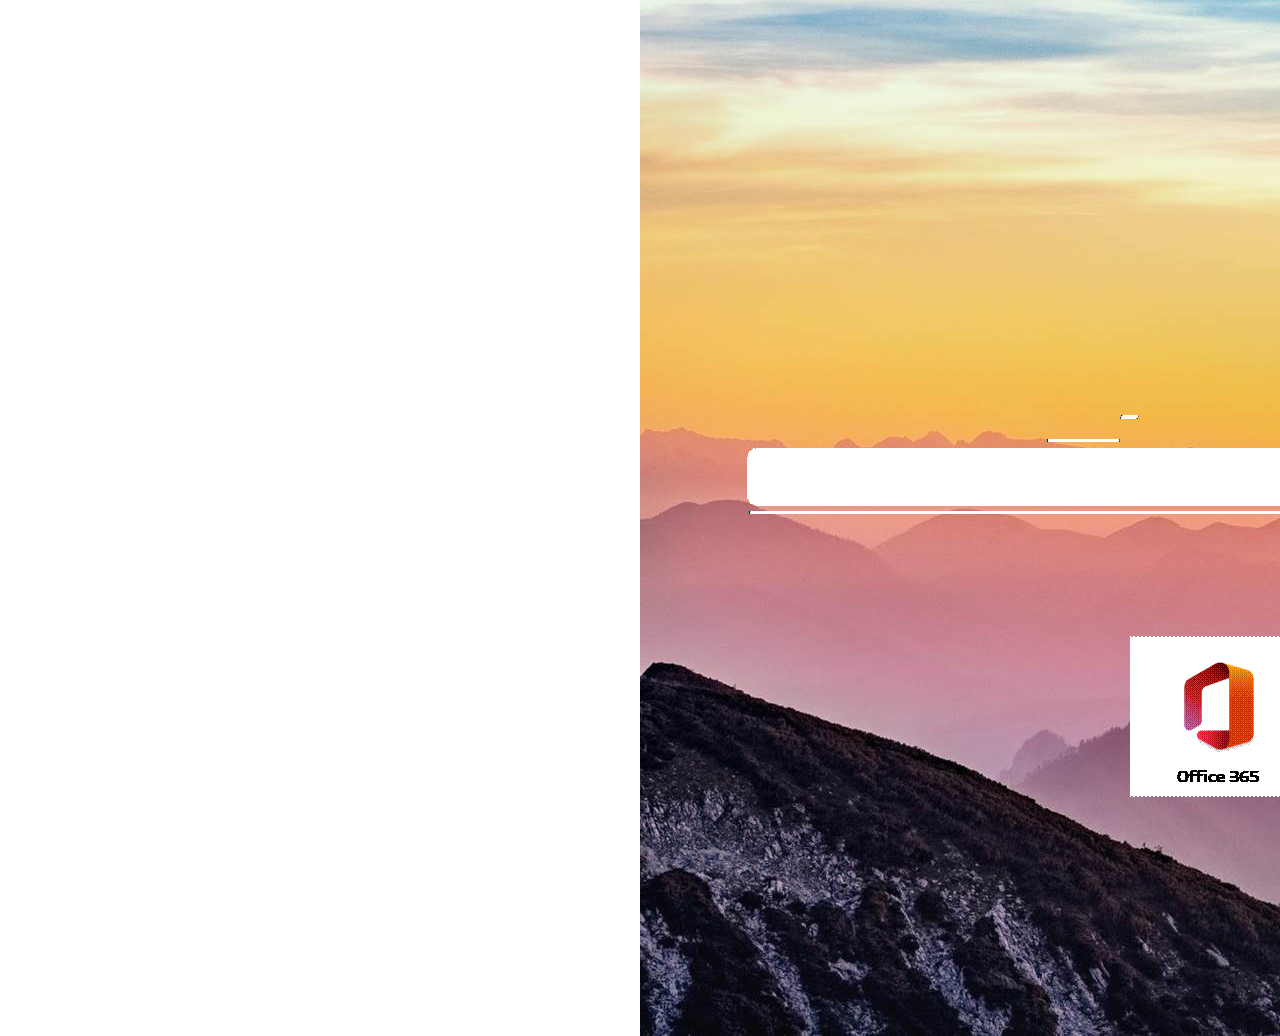
<file: Home/alpha/search.html>
<html xmlns:v="urn:schemas-microsoft-com:vml"
xmlns:o="urn:schemas-microsoft-com:office:office"
xmlns:w="urn:schemas-microsoft-com:office:word"
xmlns:m="http://schemas.microsoft.com/office/2004/12/omml"
xmlns="http://www.w3.org/TR/REC-html40">

<head>
<meta http-equiv=Content-Type content="text/html; charset=windows-1252">
<meta name=ProgId content=Word.Document>
<meta name=Generator content="Microsoft Word 15">
<meta name=Originator content="Microsoft Word 15">
<link rel=File-List href="search_files/filelist.xml">
<link rel=Edit-Time-Data href="search_files/editdata.mso">
<!--[if !mso]>
<style>
v\:* {behavior:url(#default#VML);}
o\:* {behavior:url(#default#VML);}
w\:* {behavior:url(#default#VML);}
.shape {behavior:url(#default#VML);}
</style>
<![endif]--><!--[if gte mso 9]><xml>
 <o:DocumentProperties>
  <o:Author>Toby Wright (STB Student)</o:Author>
  <o:LastAuthor>Toby Wright (STB Student)</o:LastAuthor>
  <o:Revision>5</o:Revision>
  <o:TotalTime>258</o:TotalTime>
  <o:Created>2022-04-04T17:05:00Z</o:Created>
  <o:LastSaved>2022-04-05T13:42:00Z</o:LastSaved>
  <o:Pages>1</o:Pages>
  <o:Words>2</o:Words>
  <o:Characters>15</o:Characters>
  <o:Lines>1</o:Lines>
  <o:Paragraphs>1</o:Paragraphs>
  <o:CharactersWithSpaces>16</o:CharactersWithSpaces>
  <o:Version>16.00</o:Version>
 </o:DocumentProperties>
</xml><![endif]-->
<link rel=dataStoreItem href="search_files/item0014.xml"
target="search_files/props015.xml">
<link rel=themeData href="search_files/themedata.thmx">
<link rel=colorSchemeMapping href="search_files/colorschememapping.xml">
<!--[if gte mso 9]><xml>
 <w:WordDocument>
  <w:SpellingState>Clean</w:SpellingState>
  <w:GrammarState>Clean</w:GrammarState>
  <w:TrackMoves>false</w:TrackMoves>
  <w:TrackFormatting/>
  <w:PunctuationKerning/>
  <w:ValidateAgainstSchemas/>
  <w:SaveIfXMLInvalid>false</w:SaveIfXMLInvalid>
  <w:IgnoreMixedContent>false</w:IgnoreMixedContent>
  <w:AlwaysShowPlaceholderText>false</w:AlwaysShowPlaceholderText>
  <w:DoNotPromoteQF/>
  <w:LidThemeOther>EN-GB</w:LidThemeOther>
  <w:LidThemeAsian>X-NONE</w:LidThemeAsian>
  <w:LidThemeComplexScript>X-NONE</w:LidThemeComplexScript>
  <w:Compatibility>
   <w:BreakWrappedTables/>
   <w:SnapToGridInCell/>
   <w:WrapTextWithPunct/>
   <w:UseAsianBreakRules/>
   <w:UseWord2010TableStyleRules/>
   <w:DontGrowAutofit/>
   <w:SplitPgBreakAndParaMark/>
  </w:Compatibility>
  <w:DoNotOptimizeForBrowser/>
  <m:mathPr>
   <m:mathFont m:val="Cambria Math"/>
   <m:brkBin m:val="before"/>
   <m:brkBinSub m:val="&#45;-"/>
   <m:smallFrac m:val="off"/>
   <m:dispDef/>
   <m:lMargin m:val="0"/>
   <m:rMargin m:val="0"/>
   <m:defJc m:val="centerGroup"/>
   <m:wrapIndent m:val="1440"/>
   <m:intLim m:val="subSup"/>
   <m:naryLim m:val="undOvr"/>
  </m:mathPr></w:WordDocument>
</xml><![endif]--><!--[if gte mso 9]><xml>
 <w:LatentStyles DefLockedState="false" DefUnhideWhenUsed="false"
  DefSemiHidden="false" DefQFormat="false" DefPriority="99"
  LatentStyleCount="376">
  <w:LsdException Locked="false" Priority="0" QFormat="true" Name="Normal"/>
  <w:LsdException Locked="false" Priority="9" QFormat="true" Name="heading 1"/>
  <w:LsdException Locked="false" Priority="9" SemiHidden="true"
   UnhideWhenUsed="true" QFormat="true" Name="heading 2"/>
  <w:LsdException Locked="false" Priority="9" SemiHidden="true"
   UnhideWhenUsed="true" QFormat="true" Name="heading 3"/>
  <w:LsdException Locked="false" Priority="9" SemiHidden="true"
   UnhideWhenUsed="true" QFormat="true" Name="heading 4"/>
  <w:LsdException Locked="false" Priority="9" SemiHidden="true"
   UnhideWhenUsed="true" QFormat="true" Name="heading 5"/>
  <w:LsdException Locked="false" Priority="9" SemiHidden="true"
   UnhideWhenUsed="true" QFormat="true" Name="heading 6"/>
  <w:LsdException Locked="false" Priority="9" SemiHidden="true"
   UnhideWhenUsed="true" QFormat="true" Name="heading 7"/>
  <w:LsdException Locked="false" Priority="9" SemiHidden="true"
   UnhideWhenUsed="true" QFormat="true" Name="heading 8"/>
  <w:LsdException Locked="false" Priority="9" SemiHidden="true"
   UnhideWhenUsed="true" QFormat="true" Name="heading 9"/>
  <w:LsdException Locked="false" SemiHidden="true" UnhideWhenUsed="true"
   Name="index 1"/>
  <w:LsdException Locked="false" SemiHidden="true" UnhideWhenUsed="true"
   Name="index 2"/>
  <w:LsdException Locked="false" SemiHidden="true" UnhideWhenUsed="true"
   Name="index 3"/>
  <w:LsdException Locked="false" SemiHidden="true" UnhideWhenUsed="true"
   Name="index 4"/>
  <w:LsdException Locked="false" SemiHidden="true" UnhideWhenUsed="true"
   Name="index 5"/>
  <w:LsdException Locked="false" SemiHidden="true" UnhideWhenUsed="true"
   Name="index 6"/>
  <w:LsdException Locked="false" SemiHidden="true" UnhideWhenUsed="true"
   Name="index 7"/>
  <w:LsdException Locked="false" SemiHidden="true" UnhideWhenUsed="true"
   Name="index 8"/>
  <w:LsdException Locked="false" SemiHidden="true" UnhideWhenUsed="true"
   Name="index 9"/>
  <w:LsdException Locked="false" Priority="39" SemiHidden="true"
   UnhideWhenUsed="true" Name="toc 1"/>
  <w:LsdException Locked="false" Priority="39" SemiHidden="true"
   UnhideWhenUsed="true" Name="toc 2"/>
  <w:LsdException Locked="false" Priority="39" SemiHidden="true"
   UnhideWhenUsed="true" Name="toc 3"/>
  <w:LsdException Locked="false" Priority="39" SemiHidden="true"
   UnhideWhenUsed="true" Name="toc 4"/>
  <w:LsdException Locked="false" Priority="39" SemiHidden="true"
   UnhideWhenUsed="true" Name="toc 5"/>
  <w:LsdException Locked="false" Priority="39" SemiHidden="true"
   UnhideWhenUsed="true" Name="toc 6"/>
  <w:LsdException Locked="false" Priority="39" SemiHidden="true"
   UnhideWhenUsed="true" Name="toc 7"/>
  <w:LsdException Locked="false" Priority="39" SemiHidden="true"
   UnhideWhenUsed="true" Name="toc 8"/>
  <w:LsdException Locked="false" Priority="39" SemiHidden="true"
   UnhideWhenUsed="true" Name="toc 9"/>
  <w:LsdException Locked="false" SemiHidden="true" UnhideWhenUsed="true"
   Name="Normal Indent"/>
  <w:LsdException Locked="false" SemiHidden="true" UnhideWhenUsed="true"
   Name="footnote text"/>
  <w:LsdException Locked="false" SemiHidden="true" UnhideWhenUsed="true"
   Name="annotation text"/>
  <w:LsdException Locked="false" SemiHidden="true" UnhideWhenUsed="true"
   Name="header"/>
  <w:LsdException Locked="false" SemiHidden="true" UnhideWhenUsed="true"
   Name="footer"/>
  <w:LsdException Locked="false" SemiHidden="true" UnhideWhenUsed="true"
   Name="index heading"/>
  <w:LsdException Locked="false" Priority="35" SemiHidden="true"
   UnhideWhenUsed="true" QFormat="true" Name="caption"/>
  <w:LsdException Locked="false" SemiHidden="true" UnhideWhenUsed="true"
   Name="table of figures"/>
  <w:LsdException Locked="false" SemiHidden="true" UnhideWhenUsed="true"
   Name="envelope address"/>
  <w:LsdException Locked="false" SemiHidden="true" UnhideWhenUsed="true"
   Name="envelope return"/>
  <w:LsdException Locked="false" SemiHidden="true" UnhideWhenUsed="true"
   Name="footnote reference"/>
  <w:LsdException Locked="false" SemiHidden="true" UnhideWhenUsed="true"
   Name="annotation reference"/>
  <w:LsdException Locked="false" SemiHidden="true" UnhideWhenUsed="true"
   Name="line number"/>
  <w:LsdException Locked="false" SemiHidden="true" UnhideWhenUsed="true"
   Name="page number"/>
  <w:LsdException Locked="false" SemiHidden="true" UnhideWhenUsed="true"
   Name="endnote reference"/>
  <w:LsdException Locked="false" SemiHidden="true" UnhideWhenUsed="true"
   Name="endnote text"/>
  <w:LsdException Locked="false" SemiHidden="true" UnhideWhenUsed="true"
   Name="table of authorities"/>
  <w:LsdException Locked="false" SemiHidden="true" UnhideWhenUsed="true"
   Name="macro"/>
  <w:LsdException Locked="false" SemiHidden="true" UnhideWhenUsed="true"
   Name="toa heading"/>
  <w:LsdException Locked="false" SemiHidden="true" UnhideWhenUsed="true"
   Name="List"/>
  <w:LsdException Locked="false" SemiHidden="true" UnhideWhenUsed="true"
   Name="List Bullet"/>
  <w:LsdException Locked="false" SemiHidden="true" UnhideWhenUsed="true"
   Name="List Number"/>
  <w:LsdException Locked="false" SemiHidden="true" UnhideWhenUsed="true"
   Name="List 2"/>
  <w:LsdException Locked="false" SemiHidden="true" UnhideWhenUsed="true"
   Name="List 3"/>
  <w:LsdException Locked="false" SemiHidden="true" UnhideWhenUsed="true"
   Name="List 4"/>
  <w:LsdException Locked="false" SemiHidden="true" UnhideWhenUsed="true"
   Name="List 5"/>
  <w:LsdException Locked="false" SemiHidden="true" UnhideWhenUsed="true"
   Name="List Bullet 2"/>
  <w:LsdException Locked="false" SemiHidden="true" UnhideWhenUsed="true"
   Name="List Bullet 3"/>
  <w:LsdException Locked="false" SemiHidden="true" UnhideWhenUsed="true"
   Name="List Bullet 4"/>
  <w:LsdException Locked="false" SemiHidden="true" UnhideWhenUsed="true"
   Name="List Bullet 5"/>
  <w:LsdException Locked="false" SemiHidden="true" UnhideWhenUsed="true"
   Name="List Number 2"/>
  <w:LsdException Locked="false" SemiHidden="true" UnhideWhenUsed="true"
   Name="List Number 3"/>
  <w:LsdException Locked="false" SemiHidden="true" UnhideWhenUsed="true"
   Name="List Number 4"/>
  <w:LsdException Locked="false" SemiHidden="true" UnhideWhenUsed="true"
   Name="List Number 5"/>
  <w:LsdException Locked="false" Priority="10" QFormat="true" Name="Title"/>
  <w:LsdException Locked="false" SemiHidden="true" UnhideWhenUsed="true"
   Name="Closing"/>
  <w:LsdException Locked="false" SemiHidden="true" UnhideWhenUsed="true"
   Name="Signature"/>
  <w:LsdException Locked="false" Priority="1" SemiHidden="true"
   UnhideWhenUsed="true" Name="Default Paragraph Font"/>
  <w:LsdException Locked="false" SemiHidden="true" UnhideWhenUsed="true"
   Name="Body Text"/>
  <w:LsdException Locked="false" SemiHidden="true" UnhideWhenUsed="true"
   Name="Body Text Indent"/>
  <w:LsdException Locked="false" SemiHidden="true" UnhideWhenUsed="true"
   Name="List Continue"/>
  <w:LsdException Locked="false" SemiHidden="true" UnhideWhenUsed="true"
   Name="List Continue 2"/>
  <w:LsdException Locked="false" SemiHidden="true" UnhideWhenUsed="true"
   Name="List Continue 3"/>
  <w:LsdException Locked="false" SemiHidden="true" UnhideWhenUsed="true"
   Name="List Continue 4"/>
  <w:LsdException Locked="false" SemiHidden="true" UnhideWhenUsed="true"
   Name="List Continue 5"/>
  <w:LsdException Locked="false" SemiHidden="true" UnhideWhenUsed="true"
   Name="Message Header"/>
  <w:LsdException Locked="false" Priority="11" QFormat="true" Name="Subtitle"/>
  <w:LsdException Locked="false" SemiHidden="true" UnhideWhenUsed="true"
   Name="Salutation"/>
  <w:LsdException Locked="false" SemiHidden="true" UnhideWhenUsed="true"
   Name="Date"/>
  <w:LsdException Locked="false" SemiHidden="true" UnhideWhenUsed="true"
   Name="Body Text First Indent"/>
  <w:LsdException Locked="false" SemiHidden="true" UnhideWhenUsed="true"
   Name="Body Text First Indent 2"/>
  <w:LsdException Locked="false" SemiHidden="true" UnhideWhenUsed="true"
   Name="Note Heading"/>
  <w:LsdException Locked="false" SemiHidden="true" UnhideWhenUsed="true"
   Name="Body Text 2"/>
  <w:LsdException Locked="false" SemiHidden="true" UnhideWhenUsed="true"
   Name="Body Text 3"/>
  <w:LsdException Locked="false" SemiHidden="true" UnhideWhenUsed="true"
   Name="Body Text Indent 2"/>
  <w:LsdException Locked="false" SemiHidden="true" UnhideWhenUsed="true"
   Name="Body Text Indent 3"/>
  <w:LsdException Locked="false" SemiHidden="true" UnhideWhenUsed="true"
   Name="Block Text"/>
  <w:LsdException Locked="false" SemiHidden="true" UnhideWhenUsed="true"
   Name="Hyperlink"/>
  <w:LsdException Locked="false" SemiHidden="true" UnhideWhenUsed="true"
   Name="FollowedHyperlink"/>
  <w:LsdException Locked="false" Priority="22" QFormat="true" Name="Strong"/>
  <w:LsdException Locked="false" Priority="20" QFormat="true" Name="Emphasis"/>
  <w:LsdException Locked="false" SemiHidden="true" UnhideWhenUsed="true"
   Name="Document Map"/>
  <w:LsdException Locked="false" SemiHidden="true" UnhideWhenUsed="true"
   Name="Plain Text"/>
  <w:LsdException Locked="false" SemiHidden="true" UnhideWhenUsed="true"
   Name="E-mail Signature"/>
  <w:LsdException Locked="false" SemiHidden="true" UnhideWhenUsed="true"
   Name="HTML Top of Form"/>
  <w:LsdException Locked="false" SemiHidden="true" UnhideWhenUsed="true"
   Name="HTML Bottom of Form"/>
  <w:LsdException Locked="false" SemiHidden="true" UnhideWhenUsed="true"
   Name="Normal (Web)"/>
  <w:LsdException Locked="false" SemiHidden="true" UnhideWhenUsed="true"
   Name="HTML Acronym"/>
  <w:LsdException Locked="false" SemiHidden="true" UnhideWhenUsed="true"
   Name="HTML Address"/>
  <w:LsdException Locked="false" SemiHidden="true" UnhideWhenUsed="true"
   Name="HTML Cite"/>
  <w:LsdException Locked="false" SemiHidden="true" UnhideWhenUsed="true"
   Name="HTML Code"/>
  <w:LsdException Locked="false" SemiHidden="true" UnhideWhenUsed="true"
   Name="HTML Definition"/>
  <w:LsdException Locked="false" SemiHidden="true" UnhideWhenUsed="true"
   Name="HTML Keyboard"/>
  <w:LsdException Locked="false" SemiHidden="true" UnhideWhenUsed="true"
   Name="HTML Preformatted"/>
  <w:LsdException Locked="false" SemiHidden="true" UnhideWhenUsed="true"
   Name="HTML Sample"/>
  <w:LsdException Locked="false" SemiHidden="true" UnhideWhenUsed="true"
   Name="HTML Typewriter"/>
  <w:LsdException Locked="false" SemiHidden="true" UnhideWhenUsed="true"
   Name="HTML Variable"/>
  <w:LsdException Locked="false" SemiHidden="true" UnhideWhenUsed="true"
   Name="Normal Table"/>
  <w:LsdException Locked="false" SemiHidden="true" UnhideWhenUsed="true"
   Name="annotation subject"/>
  <w:LsdException Locked="false" SemiHidden="true" UnhideWhenUsed="true"
   Name="No List"/>
  <w:LsdException Locked="false" SemiHidden="true" UnhideWhenUsed="true"
   Name="Outline List 1"/>
  <w:LsdException Locked="false" SemiHidden="true" UnhideWhenUsed="true"
   Name="Outline List 2"/>
  <w:LsdException Locked="false" SemiHidden="true" UnhideWhenUsed="true"
   Name="Outline List 3"/>
  <w:LsdException Locked="false" SemiHidden="true" UnhideWhenUsed="true"
   Name="Table Simple 1"/>
  <w:LsdException Locked="false" SemiHidden="true" UnhideWhenUsed="true"
   Name="Table Simple 2"/>
  <w:LsdException Locked="false" SemiHidden="true" UnhideWhenUsed="true"
   Name="Table Simple 3"/>
  <w:LsdException Locked="false" SemiHidden="true" UnhideWhenUsed="true"
   Name="Table Classic 1"/>
  <w:LsdException Locked="false" SemiHidden="true" UnhideWhenUsed="true"
   Name="Table Classic 2"/>
  <w:LsdException Locked="false" SemiHidden="true" UnhideWhenUsed="true"
   Name="Table Classic 3"/>
  <w:LsdException Locked="false" SemiHidden="true" UnhideWhenUsed="true"
   Name="Table Classic 4"/>
  <w:LsdException Locked="false" SemiHidden="true" UnhideWhenUsed="true"
   Name="Table Colorful 1"/>
  <w:LsdException Locked="false" SemiHidden="true" UnhideWhenUsed="true"
   Name="Table Colorful 2"/>
  <w:LsdException Locked="false" SemiHidden="true" UnhideWhenUsed="true"
   Name="Table Colorful 3"/>
  <w:LsdException Locked="false" SemiHidden="true" UnhideWhenUsed="true"
   Name="Table Columns 1"/>
  <w:LsdException Locked="false" SemiHidden="true" UnhideWhenUsed="true"
   Name="Table Columns 2"/>
  <w:LsdException Locked="false" SemiHidden="true" UnhideWhenUsed="true"
   Name="Table Columns 3"/>
  <w:LsdException Locked="false" SemiHidden="true" UnhideWhenUsed="true"
   Name="Table Columns 4"/>
  <w:LsdException Locked="false" SemiHidden="true" UnhideWhenUsed="true"
   Name="Table Columns 5"/>
  <w:LsdException Locked="false" SemiHidden="true" UnhideWhenUsed="true"
   Name="Table Grid 1"/>
  <w:LsdException Locked="false" SemiHidden="true" UnhideWhenUsed="true"
   Name="Table Grid 2"/>
  <w:LsdException Locked="false" SemiHidden="true" UnhideWhenUsed="true"
   Name="Table Grid 3"/>
  <w:LsdException Locked="false" SemiHidden="true" UnhideWhenUsed="true"
   Name="Table Grid 4"/>
  <w:LsdException Locked="false" SemiHidden="true" UnhideWhenUsed="true"
   Name="Table Grid 5"/>
  <w:LsdException Locked="false" SemiHidden="true" UnhideWhenUsed="true"
   Name="Table Grid 6"/>
  <w:LsdException Locked="false" SemiHidden="true" UnhideWhenUsed="true"
   Name="Table Grid 7"/>
  <w:LsdException Locked="false" SemiHidden="true" UnhideWhenUsed="true"
   Name="Table Grid 8"/>
  <w:LsdException Locked="false" SemiHidden="true" UnhideWhenUsed="true"
   Name="Table List 1"/>
  <w:LsdException Locked="false" SemiHidden="true" UnhideWhenUsed="true"
   Name="Table List 2"/>
  <w:LsdException Locked="false" SemiHidden="true" UnhideWhenUsed="true"
   Name="Table List 3"/>
  <w:LsdException Locked="false" SemiHidden="true" UnhideWhenUsed="true"
   Name="Table List 4"/>
  <w:LsdException Locked="false" SemiHidden="true" UnhideWhenUsed="true"
   Name="Table List 5"/>
  <w:LsdException Locked="false" SemiHidden="true" UnhideWhenUsed="true"
   Name="Table List 6"/>
  <w:LsdException Locked="false" SemiHidden="true" UnhideWhenUsed="true"
   Name="Table List 7"/>
  <w:LsdException Locked="false" SemiHidden="true" UnhideWhenUsed="true"
   Name="Table List 8"/>
  <w:LsdException Locked="false" SemiHidden="true" UnhideWhenUsed="true"
   Name="Table 3D effects 1"/>
  <w:LsdException Locked="false" SemiHidden="true" UnhideWhenUsed="true"
   Name="Table 3D effects 2"/>
  <w:LsdException Locked="false" SemiHidden="true" UnhideWhenUsed="true"
   Name="Table 3D effects 3"/>
  <w:LsdException Locked="false" SemiHidden="true" UnhideWhenUsed="true"
   Name="Table Contemporary"/>
  <w:LsdException Locked="false" SemiHidden="true" UnhideWhenUsed="true"
   Name="Table Elegant"/>
  <w:LsdException Locked="false" SemiHidden="true" UnhideWhenUsed="true"
   Name="Table Professional"/>
  <w:LsdException Locked="false" SemiHidden="true" UnhideWhenUsed="true"
   Name="Table Subtle 1"/>
  <w:LsdException Locked="false" SemiHidden="true" UnhideWhenUsed="true"
   Name="Table Subtle 2"/>
  <w:LsdException Locked="false" SemiHidden="true" UnhideWhenUsed="true"
   Name="Table Web 1"/>
  <w:LsdException Locked="false" SemiHidden="true" UnhideWhenUsed="true"
   Name="Table Web 2"/>
  <w:LsdException Locked="false" SemiHidden="true" UnhideWhenUsed="true"
   Name="Table Web 3"/>
  <w:LsdException Locked="false" SemiHidden="true" UnhideWhenUsed="true"
   Name="Balloon Text"/>
  <w:LsdException Locked="false" Priority="39" Name="Table Grid"/>
  <w:LsdException Locked="false" SemiHidden="true" UnhideWhenUsed="true"
   Name="Table Theme"/>
  <w:LsdException Locked="false" SemiHidden="true" Name="Placeholder Text"/>
  <w:LsdException Locked="false" Priority="1" QFormat="true" Name="No Spacing"/>
  <w:LsdException Locked="false" Priority="60" Name="Light Shading"/>
  <w:LsdException Locked="false" Priority="61" Name="Light List"/>
  <w:LsdException Locked="false" Priority="62" Name="Light Grid"/>
  <w:LsdException Locked="false" Priority="63" Name="Medium Shading 1"/>
  <w:LsdException Locked="false" Priority="64" Name="Medium Shading 2"/>
  <w:LsdException Locked="false" Priority="65" Name="Medium List 1"/>
  <w:LsdException Locked="false" Priority="66" Name="Medium List 2"/>
  <w:LsdException Locked="false" Priority="67" Name="Medium Grid 1"/>
  <w:LsdException Locked="false" Priority="68" Name="Medium Grid 2"/>
  <w:LsdException Locked="false" Priority="69" Name="Medium Grid 3"/>
  <w:LsdException Locked="false" Priority="70" Name="Dark List"/>
  <w:LsdException Locked="false" Priority="71" Name="Colorful Shading"/>
  <w:LsdException Locked="false" Priority="72" Name="Colorful List"/>
  <w:LsdException Locked="false" Priority="73" Name="Colorful Grid"/>
  <w:LsdException Locked="false" Priority="60" Name="Light Shading Accent 1"/>
  <w:LsdException Locked="false" Priority="61" Name="Light List Accent 1"/>
  <w:LsdException Locked="false" Priority="62" Name="Light Grid Accent 1"/>
  <w:LsdException Locked="false" Priority="63" Name="Medium Shading 1 Accent 1"/>
  <w:LsdException Locked="false" Priority="64" Name="Medium Shading 2 Accent 1"/>
  <w:LsdException Locked="false" Priority="65" Name="Medium List 1 Accent 1"/>
  <w:LsdException Locked="false" SemiHidden="true" Name="Revision"/>
  <w:LsdException Locked="false" Priority="34" QFormat="true"
   Name="List Paragraph"/>
  <w:LsdException Locked="false" Priority="29" QFormat="true" Name="Quote"/>
  <w:LsdException Locked="false" Priority="30" QFormat="true"
   Name="Intense Quote"/>
  <w:LsdException Locked="false" Priority="66" Name="Medium List 2 Accent 1"/>
  <w:LsdException Locked="false" Priority="67" Name="Medium Grid 1 Accent 1"/>
  <w:LsdException Locked="false" Priority="68" Name="Medium Grid 2 Accent 1"/>
  <w:LsdException Locked="false" Priority="69" Name="Medium Grid 3 Accent 1"/>
  <w:LsdException Locked="false" Priority="70" Name="Dark List Accent 1"/>
  <w:LsdException Locked="false" Priority="71" Name="Colorful Shading Accent 1"/>
  <w:LsdException Locked="false" Priority="72" Name="Colorful List Accent 1"/>
  <w:LsdException Locked="false" Priority="73" Name="Colorful Grid Accent 1"/>
  <w:LsdException Locked="false" Priority="60" Name="Light Shading Accent 2"/>
  <w:LsdException Locked="false" Priority="61" Name="Light List Accent 2"/>
  <w:LsdException Locked="false" Priority="62" Name="Light Grid Accent 2"/>
  <w:LsdException Locked="false" Priority="63" Name="Medium Shading 1 Accent 2"/>
  <w:LsdException Locked="false" Priority="64" Name="Medium Shading 2 Accent 2"/>
  <w:LsdException Locked="false" Priority="65" Name="Medium List 1 Accent 2"/>
  <w:LsdException Locked="false" Priority="66" Name="Medium List 2 Accent 2"/>
  <w:LsdException Locked="false" Priority="67" Name="Medium Grid 1 Accent 2"/>
  <w:LsdException Locked="false" Priority="68" Name="Medium Grid 2 Accent 2"/>
  <w:LsdException Locked="false" Priority="69" Name="Medium Grid 3 Accent 2"/>
  <w:LsdException Locked="false" Priority="70" Name="Dark List Accent 2"/>
  <w:LsdException Locked="false" Priority="71" Name="Colorful Shading Accent 2"/>
  <w:LsdException Locked="false" Priority="72" Name="Colorful List Accent 2"/>
  <w:LsdException Locked="false" Priority="73" Name="Colorful Grid Accent 2"/>
  <w:LsdException Locked="false" Priority="60" Name="Light Shading Accent 3"/>
  <w:LsdException Locked="false" Priority="61" Name="Light List Accent 3"/>
  <w:LsdException Locked="false" Priority="62" Name="Light Grid Accent 3"/>
  <w:LsdException Locked="false" Priority="63" Name="Medium Shading 1 Accent 3"/>
  <w:LsdException Locked="false" Priority="64" Name="Medium Shading 2 Accent 3"/>
  <w:LsdException Locked="false" Priority="65" Name="Medium List 1 Accent 3"/>
  <w:LsdException Locked="false" Priority="66" Name="Medium List 2 Accent 3"/>
  <w:LsdException Locked="false" Priority="67" Name="Medium Grid 1 Accent 3"/>
  <w:LsdException Locked="false" Priority="68" Name="Medium Grid 2 Accent 3"/>
  <w:LsdException Locked="false" Priority="69" Name="Medium Grid 3 Accent 3"/>
  <w:LsdException Locked="false" Priority="70" Name="Dark List Accent 3"/>
  <w:LsdException Locked="false" Priority="71" Name="Colorful Shading Accent 3"/>
  <w:LsdException Locked="false" Priority="72" Name="Colorful List Accent 3"/>
  <w:LsdException Locked="false" Priority="73" Name="Colorful Grid Accent 3"/>
  <w:LsdException Locked="false" Priority="60" Name="Light Shading Accent 4"/>
  <w:LsdException Locked="false" Priority="61" Name="Light List Accent 4"/>
  <w:LsdException Locked="false" Priority="62" Name="Light Grid Accent 4"/>
  <w:LsdException Locked="false" Priority="63" Name="Medium Shading 1 Accent 4"/>
  <w:LsdException Locked="false" Priority="64" Name="Medium Shading 2 Accent 4"/>
  <w:LsdException Locked="false" Priority="65" Name="Medium List 1 Accent 4"/>
  <w:LsdException Locked="false" Priority="66" Name="Medium List 2 Accent 4"/>
  <w:LsdException Locked="false" Priority="67" Name="Medium Grid 1 Accent 4"/>
  <w:LsdException Locked="false" Priority="68" Name="Medium Grid 2 Accent 4"/>
  <w:LsdException Locked="false" Priority="69" Name="Medium Grid 3 Accent 4"/>
  <w:LsdException Locked="false" Priority="70" Name="Dark List Accent 4"/>
  <w:LsdException Locked="false" Priority="71" Name="Colorful Shading Accent 4"/>
  <w:LsdException Locked="false" Priority="72" Name="Colorful List Accent 4"/>
  <w:LsdException Locked="false" Priority="73" Name="Colorful Grid Accent 4"/>
  <w:LsdException Locked="false" Priority="60" Name="Light Shading Accent 5"/>
  <w:LsdException Locked="false" Priority="61" Name="Light List Accent 5"/>
  <w:LsdException Locked="false" Priority="62" Name="Light Grid Accent 5"/>
  <w:LsdException Locked="false" Priority="63" Name="Medium Shading 1 Accent 5"/>
  <w:LsdException Locked="false" Priority="64" Name="Medium Shading 2 Accent 5"/>
  <w:LsdException Locked="false" Priority="65" Name="Medium List 1 Accent 5"/>
  <w:LsdException Locked="false" Priority="66" Name="Medium List 2 Accent 5"/>
  <w:LsdException Locked="false" Priority="67" Name="Medium Grid 1 Accent 5"/>
  <w:LsdException Locked="false" Priority="68" Name="Medium Grid 2 Accent 5"/>
  <w:LsdException Locked="false" Priority="69" Name="Medium Grid 3 Accent 5"/>
  <w:LsdException Locked="false" Priority="70" Name="Dark List Accent 5"/>
  <w:LsdException Locked="false" Priority="71" Name="Colorful Shading Accent 5"/>
  <w:LsdException Locked="false" Priority="72" Name="Colorful List Accent 5"/>
  <w:LsdException Locked="false" Priority="73" Name="Colorful Grid Accent 5"/>
  <w:LsdException Locked="false" Priority="60" Name="Light Shading Accent 6"/>
  <w:LsdException Locked="false" Priority="61" Name="Light List Accent 6"/>
  <w:LsdException Locked="false" Priority="62" Name="Light Grid Accent 6"/>
  <w:LsdException Locked="false" Priority="63" Name="Medium Shading 1 Accent 6"/>
  <w:LsdException Locked="false" Priority="64" Name="Medium Shading 2 Accent 6"/>
  <w:LsdException Locked="false" Priority="65" Name="Medium List 1 Accent 6"/>
  <w:LsdException Locked="false" Priority="66" Name="Medium List 2 Accent 6"/>
  <w:LsdException Locked="false" Priority="67" Name="Medium Grid 1 Accent 6"/>
  <w:LsdException Locked="false" Priority="68" Name="Medium Grid 2 Accent 6"/>
  <w:LsdException Locked="false" Priority="69" Name="Medium Grid 3 Accent 6"/>
  <w:LsdException Locked="false" Priority="70" Name="Dark List Accent 6"/>
  <w:LsdException Locked="false" Priority="71" Name="Colorful Shading Accent 6"/>
  <w:LsdException Locked="false" Priority="72" Name="Colorful List Accent 6"/>
  <w:LsdException Locked="false" Priority="73" Name="Colorful Grid Accent 6"/>
  <w:LsdException Locked="false" Priority="19" QFormat="true"
   Name="Subtle Emphasis"/>
  <w:LsdException Locked="false" Priority="21" QFormat="true"
   Name="Intense Emphasis"/>
  <w:LsdException Locked="false" Priority="31" QFormat="true"
   Name="Subtle Reference"/>
  <w:LsdException Locked="false" Priority="32" QFormat="true"
   Name="Intense Reference"/>
  <w:LsdException Locked="false" Priority="33" QFormat="true" Name="Book Title"/>
  <w:LsdException Locked="false" Priority="37" SemiHidden="true"
   UnhideWhenUsed="true" Name="Bibliography"/>
  <w:LsdException Locked="false" Priority="39" SemiHidden="true"
   UnhideWhenUsed="true" QFormat="true" Name="TOC Heading"/>
  <w:LsdException Locked="false" Priority="41" Name="Plain Table 1"/>
  <w:LsdException Locked="false" Priority="42" Name="Plain Table 2"/>
  <w:LsdException Locked="false" Priority="43" Name="Plain Table 3"/>
  <w:LsdException Locked="false" Priority="44" Name="Plain Table 4"/>
  <w:LsdException Locked="false" Priority="45" Name="Plain Table 5"/>
  <w:LsdException Locked="false" Priority="40" Name="Grid Table Light"/>
  <w:LsdException Locked="false" Priority="46" Name="Grid Table 1 Light"/>
  <w:LsdException Locked="false" Priority="47" Name="Grid Table 2"/>
  <w:LsdException Locked="false" Priority="48" Name="Grid Table 3"/>
  <w:LsdException Locked="false" Priority="49" Name="Grid Table 4"/>
  <w:LsdException Locked="false" Priority="50" Name="Grid Table 5 Dark"/>
  <w:LsdException Locked="false" Priority="51" Name="Grid Table 6 Colorful"/>
  <w:LsdException Locked="false" Priority="52" Name="Grid Table 7 Colorful"/>
  <w:LsdException Locked="false" Priority="46"
   Name="Grid Table 1 Light Accent 1"/>
  <w:LsdException Locked="false" Priority="47" Name="Grid Table 2 Accent 1"/>
  <w:LsdException Locked="false" Priority="48" Name="Grid Table 3 Accent 1"/>
  <w:LsdException Locked="false" Priority="49" Name="Grid Table 4 Accent 1"/>
  <w:LsdException Locked="false" Priority="50" Name="Grid Table 5 Dark Accent 1"/>
  <w:LsdException Locked="false" Priority="51"
   Name="Grid Table 6 Colorful Accent 1"/>
  <w:LsdException Locked="false" Priority="52"
   Name="Grid Table 7 Colorful Accent 1"/>
  <w:LsdException Locked="false" Priority="46"
   Name="Grid Table 1 Light Accent 2"/>
  <w:LsdException Locked="false" Priority="47" Name="Grid Table 2 Accent 2"/>
  <w:LsdException Locked="false" Priority="48" Name="Grid Table 3 Accent 2"/>
  <w:LsdException Locked="false" Priority="49" Name="Grid Table 4 Accent 2"/>
  <w:LsdException Locked="false" Priority="50" Name="Grid Table 5 Dark Accent 2"/>
  <w:LsdException Locked="false" Priority="51"
   Name="Grid Table 6 Colorful Accent 2"/>
  <w:LsdException Locked="false" Priority="52"
   Name="Grid Table 7 Colorful Accent 2"/>
  <w:LsdException Locked="false" Priority="46"
   Name="Grid Table 1 Light Accent 3"/>
  <w:LsdException Locked="false" Priority="47" Name="Grid Table 2 Accent 3"/>
  <w:LsdException Locked="false" Priority="48" Name="Grid Table 3 Accent 3"/>
  <w:LsdException Locked="false" Priority="49" Name="Grid Table 4 Accent 3"/>
  <w:LsdException Locked="false" Priority="50" Name="Grid Table 5 Dark Accent 3"/>
  <w:LsdException Locked="false" Priority="51"
   Name="Grid Table 6 Colorful Accent 3"/>
  <w:LsdException Locked="false" Priority="52"
   Name="Grid Table 7 Colorful Accent 3"/>
  <w:LsdException Locked="false" Priority="46"
   Name="Grid Table 1 Light Accent 4"/>
  <w:LsdException Locked="false" Priority="47" Name="Grid Table 2 Accent 4"/>
  <w:LsdException Locked="false" Priority="48" Name="Grid Table 3 Accent 4"/>
  <w:LsdException Locked="false" Priority="49" Name="Grid Table 4 Accent 4"/>
  <w:LsdException Locked="false" Priority="50" Name="Grid Table 5 Dark Accent 4"/>
  <w:LsdException Locked="false" Priority="51"
   Name="Grid Table 6 Colorful Accent 4"/>
  <w:LsdException Locked="false" Priority="52"
   Name="Grid Table 7 Colorful Accent 4"/>
  <w:LsdException Locked="false" Priority="46"
   Name="Grid Table 1 Light Accent 5"/>
  <w:LsdException Locked="false" Priority="47" Name="Grid Table 2 Accent 5"/>
  <w:LsdException Locked="false" Priority="48" Name="Grid Table 3 Accent 5"/>
  <w:LsdException Locked="false" Priority="49" Name="Grid Table 4 Accent 5"/>
  <w:LsdException Locked="false" Priority="50" Name="Grid Table 5 Dark Accent 5"/>
  <w:LsdException Locked="false" Priority="51"
   Name="Grid Table 6 Colorful Accent 5"/>
  <w:LsdException Locked="false" Priority="52"
   Name="Grid Table 7 Colorful Accent 5"/>
  <w:LsdException Locked="false" Priority="46"
   Name="Grid Table 1 Light Accent 6"/>
  <w:LsdException Locked="false" Priority="47" Name="Grid Table 2 Accent 6"/>
  <w:LsdException Locked="false" Priority="48" Name="Grid Table 3 Accent 6"/>
  <w:LsdException Locked="false" Priority="49" Name="Grid Table 4 Accent 6"/>
  <w:LsdException Locked="false" Priority="50" Name="Grid Table 5 Dark Accent 6"/>
  <w:LsdException Locked="false" Priority="51"
   Name="Grid Table 6 Colorful Accent 6"/>
  <w:LsdException Locked="false" Priority="52"
   Name="Grid Table 7 Colorful Accent 6"/>
  <w:LsdException Locked="false" Priority="46" Name="List Table 1 Light"/>
  <w:LsdException Locked="false" Priority="47" Name="List Table 2"/>
  <w:LsdException Locked="false" Priority="48" Name="List Table 3"/>
  <w:LsdException Locked="false" Priority="49" Name="List Table 4"/>
  <w:LsdException Locked="false" Priority="50" Name="List Table 5 Dark"/>
  <w:LsdException Locked="false" Priority="51" Name="List Table 6 Colorful"/>
  <w:LsdException Locked="false" Priority="52" Name="List Table 7 Colorful"/>
  <w:LsdException Locked="false" Priority="46"
   Name="List Table 1 Light Accent 1"/>
  <w:LsdException Locked="false" Priority="47" Name="List Table 2 Accent 1"/>
  <w:LsdException Locked="false" Priority="48" Name="List Table 3 Accent 1"/>
  <w:LsdException Locked="false" Priority="49" Name="List Table 4 Accent 1"/>
  <w:LsdException Locked="false" Priority="50" Name="List Table 5 Dark Accent 1"/>
  <w:LsdException Locked="false" Priority="51"
   Name="List Table 6 Colorful Accent 1"/>
  <w:LsdException Locked="false" Priority="52"
   Name="List Table 7 Colorful Accent 1"/>
  <w:LsdException Locked="false" Priority="46"
   Name="List Table 1 Light Accent 2"/>
  <w:LsdException Locked="false" Priority="47" Name="List Table 2 Accent 2"/>
  <w:LsdException Locked="false" Priority="48" Name="List Table 3 Accent 2"/>
  <w:LsdException Locked="false" Priority="49" Name="List Table 4 Accent 2"/>
  <w:LsdException Locked="false" Priority="50" Name="List Table 5 Dark Accent 2"/>
  <w:LsdException Locked="false" Priority="51"
   Name="List Table 6 Colorful Accent 2"/>
  <w:LsdException Locked="false" Priority="52"
   Name="List Table 7 Colorful Accent 2"/>
  <w:LsdException Locked="false" Priority="46"
   Name="List Table 1 Light Accent 3"/>
  <w:LsdException Locked="false" Priority="47" Name="List Table 2 Accent 3"/>
  <w:LsdException Locked="false" Priority="48" Name="List Table 3 Accent 3"/>
  <w:LsdException Locked="false" Priority="49" Name="List Table 4 Accent 3"/>
  <w:LsdException Locked="false" Priority="50" Name="List Table 5 Dark Accent 3"/>
  <w:LsdException Locked="false" Priority="51"
   Name="List Table 6 Colorful Accent 3"/>
  <w:LsdException Locked="false" Priority="52"
   Name="List Table 7 Colorful Accent 3"/>
  <w:LsdException Locked="false" Priority="46"
   Name="List Table 1 Light Accent 4"/>
  <w:LsdException Locked="false" Priority="47" Name="List Table 2 Accent 4"/>
  <w:LsdException Locked="false" Priority="48" Name="List Table 3 Accent 4"/>
  <w:LsdException Locked="false" Priority="49" Name="List Table 4 Accent 4"/>
  <w:LsdException Locked="false" Priority="50" Name="List Table 5 Dark Accent 4"/>
  <w:LsdException Locked="false" Priority="51"
   Name="List Table 6 Colorful Accent 4"/>
  <w:LsdException Locked="false" Priority="52"
   Name="List Table 7 Colorful Accent 4"/>
  <w:LsdException Locked="false" Priority="46"
   Name="List Table 1 Light Accent 5"/>
  <w:LsdException Locked="false" Priority="47" Name="List Table 2 Accent 5"/>
  <w:LsdException Locked="false" Priority="48" Name="List Table 3 Accent 5"/>
  <w:LsdException Locked="false" Priority="49" Name="List Table 4 Accent 5"/>
  <w:LsdException Locked="false" Priority="50" Name="List Table 5 Dark Accent 5"/>
  <w:LsdException Locked="false" Priority="51"
   Name="List Table 6 Colorful Accent 5"/>
  <w:LsdException Locked="false" Priority="52"
   Name="List Table 7 Colorful Accent 5"/>
  <w:LsdException Locked="false" Priority="46"
   Name="List Table 1 Light Accent 6"/>
  <w:LsdException Locked="false" Priority="47" Name="List Table 2 Accent 6"/>
  <w:LsdException Locked="false" Priority="48" Name="List Table 3 Accent 6"/>
  <w:LsdException Locked="false" Priority="49" Name="List Table 4 Accent 6"/>
  <w:LsdException Locked="false" Priority="50" Name="List Table 5 Dark Accent 6"/>
  <w:LsdException Locked="false" Priority="51"
   Name="List Table 6 Colorful Accent 6"/>
  <w:LsdException Locked="false" Priority="52"
   Name="List Table 7 Colorful Accent 6"/>
  <w:LsdException Locked="false" SemiHidden="true" UnhideWhenUsed="true"
   Name="Mention"/>
  <w:LsdException Locked="false" SemiHidden="true" UnhideWhenUsed="true"
   Name="Smart Hyperlink"/>
  <w:LsdException Locked="false" SemiHidden="true" UnhideWhenUsed="true"
   Name="Hashtag"/>
  <w:LsdException Locked="false" SemiHidden="true" UnhideWhenUsed="true"
   Name="Unresolved Mention"/>
  <w:LsdException Locked="false" SemiHidden="true" UnhideWhenUsed="true"
   Name="Smart Link"/>
 </w:LatentStyles>
</xml><![endif]-->
<style>
<!--
 /* Font Definitions */
 @font-face
	{font-family:"Cambria Math";
	panose-1:2 4 5 3 5 4 6 3 2 4;
	mso-font-charset:0;
	mso-generic-font-family:roman;
	mso-font-pitch:variable;
	mso-font-signature:-536869121 1107305727 33554432 0 415 0;}
@font-face
	{font-family:Calibri;
	panose-1:2 15 5 2 2 2 4 3 2 4;
	mso-font-charset:0;
	mso-generic-font-family:swiss;
	mso-font-pitch:variable;
	mso-font-signature:-469750017 -1073732485 9 0 511 0;}
@font-face
	{font-family:Biome;
	mso-font-alt:Biome;
	mso-font-charset:0;
	mso-generic-font-family:swiss;
	mso-font-pitch:variable;
	mso-font-signature:-1592449281 -2147483638 65536 0 415 0;}
 /* Style Definitions */
 p.MsoNormal, li.MsoNormal, div.MsoNormal
	{mso-style-unhide:no;
	mso-style-qformat:yes;
	mso-style-parent:"";
	margin-top:0cm;
	margin-right:0cm;
	margin-bottom:8.0pt;
	margin-left:0cm;
	line-height:105%;
	mso-pagination:widow-orphan;
	font-size:11.0pt;
	font-family:"Calibri",sans-serif;
	mso-ascii-font-family:Calibri;
	mso-ascii-theme-font:minor-latin;
	mso-fareast-font-family:Calibri;
	mso-fareast-theme-font:minor-latin;
	mso-hansi-font-family:Calibri;
	mso-hansi-theme-font:minor-latin;
	mso-bidi-font-family:"Times New Roman";
	mso-bidi-theme-font:minor-bidi;
	mso-fareast-language:EN-US;}
p.msonormal0, li.msonormal0, div.msonormal0
	{mso-style-name:msonormal;
	mso-style-unhide:no;
	mso-margin-top-alt:auto;
	margin-right:0cm;
	mso-margin-bottom-alt:auto;
	margin-left:0cm;
	mso-pagination:widow-orphan;
	font-size:12.0pt;
	font-family:"Times New Roman",serif;
	mso-fareast-font-family:"Times New Roman";
	mso-fareast-theme-font:minor-fareast;}
span.SpellE
	{mso-style-name:"";
	mso-spl-e:yes;}
.MsoChpDefault
	{mso-style-type:export-only;
	mso-default-props:yes;
	font-size:10.0pt;
	mso-ansi-font-size:10.0pt;
	mso-bidi-font-size:10.0pt;
	font-family:"Calibri",sans-serif;
	mso-ascii-font-family:Calibri;
	mso-ascii-theme-font:minor-latin;
	mso-fareast-font-family:Calibri;
	mso-fareast-theme-font:minor-latin;
	mso-hansi-font-family:Calibri;
	mso-hansi-theme-font:minor-latin;
	mso-bidi-font-family:"Times New Roman";
	mso-bidi-theme-font:minor-bidi;
	mso-fareast-language:EN-US;}
@page WordSection1
	{size:46.0cm 842.0pt;
	mso-page-orientation:landscape;
	margin:72.0pt 72.0pt 72.0pt 72.0pt;
	mso-header-margin:35.45pt;
	mso-footer-margin:35.45pt;
	mso-paper-source:0;}
div.WordSection1
	{page:WordSection1;}
-->
</style>
<!--[if gte mso 10]>
<style>
 /* Style Definitions */
 table.MsoNormalTable
	{mso-style-name:"Table Normal";
	mso-tstyle-rowband-size:0;
	mso-tstyle-colband-size:0;
	mso-style-noshow:yes;
	mso-style-priority:99;
	mso-style-parent:"";
	mso-padding-alt:0cm 5.4pt 0cm 5.4pt;
	mso-para-margin:0cm;
	mso-pagination:widow-orphan;
	font-size:10.0pt;
	font-family:"Calibri",sans-serif;
	mso-ascii-font-family:Calibri;
	mso-ascii-theme-font:minor-latin;
	mso-hansi-font-family:Calibri;
	mso-hansi-theme-font:minor-latin;
	mso-bidi-font-family:"Times New Roman";
	mso-bidi-theme-font:minor-bidi;
	mso-fareast-language:EN-US;}
</style>
<![endif]--><!--[if gte mso 9]><xml>
 <o:shapedefaults v:ext="edit" spidmax="1042"/>
</xml><![endif]--><!--[if gte mso 9]><xml>
 <o:shapelayout v:ext="edit">
  <o:idmap v:ext="edit" data="1"/>
 </o:shapelayout></xml><![endif]-->
</head>

<body lang=EN-GB style='tab-interval:36.0pt;word-wrap:break-word'>

<div class=WordSection1>

<p class=MsoNormal align=center style='text-align:center'><!--[if gte vml 1]><v:rect
 id="Rectangle_x0020_15" o:spid="_x0000_s1033" style='position:absolute;left:0;
 text-align:left;margin-left:0;margin-top:-71.25pt;width:1306.65pt;height:25.5pt;
 z-index:251661312;visibility:visible;mso-wrap-style:square;
 mso-width-percent:0;mso-height-percent:0;mso-wrap-distance-left:9pt;
 mso-wrap-distance-top:0;mso-wrap-distance-right:9pt;
 mso-wrap-distance-bottom:0;mso-position-horizontal:left;
 mso-position-horizontal-relative:page;mso-position-vertical:absolute;
 mso-position-vertical-relative:text;mso-width-percent:0;mso-height-percent:0;
 mso-width-relative:margin;mso-height-relative:margin;v-text-anchor:middle'
 o:gfxdata="UEsDBBQABgAIAAAAIQC2gziS/gAAAOEBAAATAAAAW0NvbnRlbnRfVHlwZXNdLnhtbJSRQU7DMBBF
90jcwfIWJU67QAgl6YK0S0CoHGBkTxKLZGx5TGhvj5O2G0SRWNoz/78nu9wcxkFMGNg6quQqL6RA
0s5Y6ir5vt9lD1JwBDIwOMJKHpHlpr69KfdHjyxSmriSfYz+USnWPY7AufNIadK6MEJMx9ApD/oD
OlTrorhX2lFEilmcO2RdNtjC5xDF9pCuTyYBB5bi6bQ4syoJ3g9WQ0ymaiLzg5KdCXlKLjvcW893
SUOqXwnz5DrgnHtJTxOsQfEKIT7DmDSUCaxw7Rqn8787ZsmRM9e2VmPeBN4uqYvTtW7jvijg9N/y
JsXecLq0q+WD6m8AAAD//wMAUEsDBBQABgAIAAAAIQA4/SH/1gAAAJQBAAALAAAAX3JlbHMvLnJl
bHOkkMFqwzAMhu+DvYPRfXGawxijTi+j0GvpHsDYimMaW0Yy2fr2M4PBMnrbUb/Q94l/f/hMi1qR
JVI2sOt6UJgd+ZiDgffL8ekFlFSbvV0oo4EbChzGx4f9GRdb25HMsYhqlCwG5lrLq9biZkxWOiqY
22YiTra2kYMu1l1tQD30/bPm3wwYN0x18gb45AdQl1tp5j/sFB2T0FQ7R0nTNEV3j6o9feQzro1i
OWA14Fm+Q8a1a8+Bvu/d/dMb2JY5uiPbhG/ktn4cqGU/er3pcvwCAAD//wMAUEsDBBQABgAIAAAA
IQA3YalIiwIAAHgFAAAOAAAAZHJzL2Uyb0RvYy54bWysVE1v2zAMvQ/YfxB0Xx2nSdcadYqgRYcB
QRusHXpWZCk2JouapMTJfv0oyXaDrthhmA+CKT4+fojk9c2hVWQvrGtAlzQ/m1AiNIeq0duSfn++
/3RJifNMV0yBFiU9CkdvFh8/XHemEFOoQVXCEiTRruhMSWvvTZFljteiZe4MjNColGBb5lG026yy
rEP2VmXTyeQi68BWxgIXzuHtXVLSReSXUnD/KKUTnqiSYmw+njaem3Bmi2tWbC0zdcP7MNg/RNGy
RqPTkeqOeUZ2tvmDqm24BQfSn3FoM5Cy4SLmgNnkkzfZPNXMiJgLFseZsUzu/9Hyh/2TWdsQujMr
4D8cViTrjCtGTRBcjzlI2wYsBk4OsYrHsYri4AnHy/xifjWbzeeUcFSeT88v57HOGSsGc2Od/yKg
JeGnpBafKVaP7VfOhwBYMUBiZKCa6r5RKgqhNcStsmTP8FE32zw8Ilq4U5TSAashWCV1uImJpVxi
Vv6oRMAp/U1I0lQY/TQGEvvv1QnjXGifJ1XNKpF8zyf4Dd6HsGIskTAwS/Q/cvcEAzKRDNwpyh4f
TEVs39F48rfAkvFoET2D9qNx22iw7xEozKr3nPBDkVJpQpU2UB3XllhIw+MMv2/w2VbM+TWzOC04
V7gB/CMeUkFXUuj/KKnB/nrvPuCxiVFLSYfTV1L3c8esoER91djeV/lsFsY1CrP55ykK9lSzOdXo
XXsL2As57hrD42/AezX8SgvtCy6KZfCKKqY5+i4p93YQbn3aCrhquFguIwxH1DC/0k+GB/JQ1dCW
z4cXZk3fux7b/gGGSWXFmxZO2GCpYbnzIJvY36917euN4x0bp19FYX+cyhH1ujAXvwEAAP//AwBQ
SwMEFAAGAAgAAAAhAAKikXLhAAAACgEAAA8AAABkcnMvZG93bnJldi54bWxMj8FOwzAQRO9I/IO1
SFxQ6ySmFYQ4FSAhceHQUiGObrzEVmM7it0k5etZTnCcndXMm2ozu46NOEQbvIR8mQFD3wRtfSth
//6yuAMWk/JadcGjhDNG2NSXF5UqdZj8FsddahmF+FgqCSalvuQ8NgadisvQoyfvKwxOJZJDy/Wg
Jgp3HS+ybM2dsp4ajOrx2WBz3J2chLezEK/jjThOeyta+80/nz5MkPL6an58AJZwTn/P8ItP6FAT
0yGcvI6sk0BDkoRFflusgJFfrHMhgB3odp+vgNcV/z+h/gEAAP//AwBQSwECLQAUAAYACAAAACEA
toM4kv4AAADhAQAAEwAAAAAAAAAAAAAAAAAAAAAAW0NvbnRlbnRfVHlwZXNdLnhtbFBLAQItABQA
BgAIAAAAIQA4/SH/1gAAAJQBAAALAAAAAAAAAAAAAAAAAC8BAABfcmVscy8ucmVsc1BLAQItABQA
BgAIAAAAIQA3YalIiwIAAHgFAAAOAAAAAAAAAAAAAAAAAC4CAABkcnMvZTJvRG9jLnhtbFBLAQIt
ABQABgAIAAAAIQACopFy4QAAAAoBAAAPAAAAAAAAAAAAAAAAAOUEAABkcnMvZG93bnJldi54bWxQ
SwUGAAAAAAQABADzAAAA8wUAAAAA
" fillcolor="white [3212]" stroked="f" strokeweight="1pt">
 <w:wrap anchorx="page"/>
</v:rect><v:rect id="Rectangle_x0020_13" o:spid="_x0000_s1032" style='position:absolute;
 left:0;text-align:left;margin-left:1067.25pt;margin-top:-71.25pt;width:133.5pt;
 height:24.75pt;z-index:251664384;visibility:visible;mso-wrap-style:square;
 mso-width-percent:0;mso-height-percent:0;mso-wrap-distance-left:9pt;
 mso-wrap-distance-top:0;mso-wrap-distance-right:9pt;
 mso-wrap-distance-bottom:0;mso-position-horizontal:absolute;
 mso-position-horizontal-relative:text;mso-position-vertical:absolute;
 mso-position-vertical-relative:text;mso-width-percent:0;mso-height-percent:0;
 mso-width-relative:margin;mso-height-relative:margin;v-text-anchor:middle'
 o:gfxdata="UEsDBBQABgAIAAAAIQC2gziS/gAAAOEBAAATAAAAW0NvbnRlbnRfVHlwZXNdLnhtbJSRQU7DMBBF
90jcwfIWJU67QAgl6YK0S0CoHGBkTxKLZGx5TGhvj5O2G0SRWNoz/78nu9wcxkFMGNg6quQqL6RA
0s5Y6ir5vt9lD1JwBDIwOMJKHpHlpr69KfdHjyxSmriSfYz+USnWPY7AufNIadK6MEJMx9ApD/oD
OlTrorhX2lFEilmcO2RdNtjC5xDF9pCuTyYBB5bi6bQ4syoJ3g9WQ0ymaiLzg5KdCXlKLjvcW893
SUOqXwnz5DrgnHtJTxOsQfEKIT7DmDSUCaxw7Rqn8787ZsmRM9e2VmPeBN4uqYvTtW7jvijg9N/y
JsXecLq0q+WD6m8AAAD//wMAUEsDBBQABgAIAAAAIQA4/SH/1gAAAJQBAAALAAAAX3JlbHMvLnJl
bHOkkMFqwzAMhu+DvYPRfXGawxijTi+j0GvpHsDYimMaW0Yy2fr2M4PBMnrbUb/Q94l/f/hMi1qR
JVI2sOt6UJgd+ZiDgffL8ekFlFSbvV0oo4EbChzGx4f9GRdb25HMsYhqlCwG5lrLq9biZkxWOiqY
22YiTra2kYMu1l1tQD30/bPm3wwYN0x18gb45AdQl1tp5j/sFB2T0FQ7R0nTNEV3j6o9feQzro1i
OWA14Fm+Q8a1a8+Bvu/d/dMb2JY5uiPbhG/ktn4cqGU/er3pcvwCAAD//wMAUEsDBBQABgAIAAAA
IQCWLObDkQIAAIkFAAAOAAAAZHJzL2Uyb0RvYy54bWysVE1v2zAMvQ/YfxB0Xx2nSbcadYqgRYcB
QVesHXpWZCk2JouapMTOfv0oyXaDrthhmA+CKT4+fojk1XXfKnIQ1jWgS5qfzSgRmkPV6F1Jvz/d
ffhEifNMV0yBFiU9CkevV+/fXXWmEHOoQVXCEiTRruhMSWvvTZFljteiZe4MjNColGBb5lG0u6yy
rEP2VmXz2ewi68BWxgIXzuHtbVLSVeSXUnD/VUonPFElxdh8PG08t+HMVles2Flm6oYPYbB/iKJl
jUanE9Ut84zsbfMHVdtwCw6kP+PQZiBlw0XMAbPJZ6+yeayZETEXLI4zU5nc/6Pl94dH82BD6M5s
gP9wWJGsM66YNEFwA6aXtg1YDJz0sYrHqYqi94TjZX5xuVwssdgcdef54ny+DGXOWDFaG+v8ZwEt
CT8ltfhKsXjssHE+QUdIDAxUU901SkUhdIa4UZYcGL7pdpcP5O4UpXTAaghWiTDcxLxSKjEpf1Qi
4JT+JiRpKgx+HgOJ7ffihHEutM+TqmaVSL6XM/xG72NYMdFIGJgl+p+4B4IRmUhG7hTlgA+mInbv
ZDz7W2DJeLKInkH7ybhtNNi3CBRmNXhO+LFIqTShSr7f9libksZXDDdbqI4PllhI0+QMv2vwITfM
+QdmcXzw7XEl+K94SAVdSWH4o6QG++ut+4DHrkYtJR2OY0ndzz2zghL1RWO/X+aLRZjfKCyWH+co
2FPN9lSj9+0NYHfkuHwMj78B79X4Ky20z7g51sErqpjm6Luk3NtRuPFpTeDu4WK9jjCcWcP8Rj8a
HshDnUOjPvXPzJqhmz3OwT2Mo8uKV02dsMFSw3rvQTax41/qOrwAzntspWE3hYVyKkfUywZd/QYA
AP//AwBQSwMEFAAGAAgAAAAhAACHr5TjAAAADgEAAA8AAABkcnMvZG93bnJldi54bWxMj0FLxDAQ
he+C/yGM4EV2kzZVtDZdVBC8eHBdxGO2iW3YZlKabNv11zue9PZm3uPNN9Vm8T2b7BhdQAXZWgCz
2ATjsFWwe39e3QKLSaPRfUCr4GQjbOrzs0qXJsz4ZqdtahmVYCy1gi6loeQ8Np31Oq7DYJG8rzB6
nWgcW25GPVO573kuxA332iFd6PRgnzrbHLZHr+D1JOXLdCUP887J1n3zz8ePLih1ebE83ANLdkl/
YfjFJ3SoiWkfjmgi6xXkmSyuKatglRU5KcrkhchI7Wl3JwXwuuL/36h/AAAA//8DAFBLAQItABQA
BgAIAAAAIQC2gziS/gAAAOEBAAATAAAAAAAAAAAAAAAAAAAAAABbQ29udGVudF9UeXBlc10ueG1s
UEsBAi0AFAAGAAgAAAAhADj9If/WAAAAlAEAAAsAAAAAAAAAAAAAAAAALwEAAF9yZWxzLy5yZWxz
UEsBAi0AFAAGAAgAAAAhAJYs5sORAgAAiQUAAA4AAAAAAAAAAAAAAAAALgIAAGRycy9lMm9Eb2Mu
eG1sUEsBAi0AFAAGAAgAAAAhAACHr5TjAAAADgEAAA8AAAAAAAAAAAAAAAAA6wQAAGRycy9kb3du
cmV2LnhtbFBLBQYAAAAABAAEAPMAAAD7BQAAAAA=
" fillcolor="white [3212]" stroked="f" strokeweight="1pt">
 <v:textbox>
  <![if !mso]>
  <table cellpadding=0 cellspacing=0 width="100%">
   <tr>
    <td><![endif]>
    <div>
    <p class=MsoNormal align=center style='text-align:center'><span
    style='font-size:12.0pt;line-height:105%;font-family:"Biome",sans-serif;
    color:black;mso-themecolor:text1'>Apache Guacamole<o:p></o:p></span></p>
    </div>
    <![if !mso]></td>
   </tr>
  </table>
  <![endif]></v:textbox>
</v:rect><v:shapetype id="_x0000_t75" coordsize="21600,21600" o:spt="75"
 o:preferrelative="t" path="m@4@5l@4@11@9@11@9@5xe" filled="f" stroked="f">
 <v:stroke joinstyle="miter"/>
 <v:formulas>
  <v:f eqn="if lineDrawn pixelLineWidth 0"/>
  <v:f eqn="sum @0 1 0"/>
  <v:f eqn="sum 0 0 @1"/>
  <v:f eqn="prod @2 1 2"/>
  <v:f eqn="prod @3 21600 pixelWidth"/>
  <v:f eqn="prod @3 21600 pixelHeight"/>
  <v:f eqn="sum @0 0 1"/>
  <v:f eqn="prod @6 1 2"/>
  <v:f eqn="prod @7 21600 pixelWidth"/>
  <v:f eqn="sum @8 21600 0"/>
  <v:f eqn="prod @7 21600 pixelHeight"/>
  <v:f eqn="sum @10 21600 0"/>
 </v:formulas>
 <v:path o:extrusionok="f" gradientshapeok="t" o:connecttype="rect"/>
 <o:lock v:ext="edit" aspectratio="t"/>
</v:shapetype><v:shape id="Picture_x0020_7" o:spid="_x0000_s1031" type="#_x0000_t75"
 alt="Icon&#10;&#10;Description automatically generated" style='position:absolute;
 left:0;text-align:left;margin-left:1206.75pt;margin-top:-69.8pt;width:21.75pt;
 height:21.75pt;z-index:251665408;visibility:visible;mso-wrap-style:square;
 mso-width-percent:0;mso-height-percent:0;mso-wrap-distance-left:9pt;
 mso-wrap-distance-top:0;mso-wrap-distance-right:9pt;
 mso-wrap-distance-bottom:0;mso-position-horizontal:absolute;
 mso-position-horizontal-relative:text;mso-position-vertical:absolute;
 mso-position-vertical-relative:text;mso-width-percent:0;mso-height-percent:0;
 mso-width-relative:margin;mso-height-relative:margin'>
 <v:imagedata src="search_files/image001.png" o:title="Icon&#10;&#10;Description automatically generated"/>
</v:shape><v:rect id="Rectangle_x0020_11" o:spid="_x0000_s1030" style='position:absolute;
 left:0;text-align:left;margin-left:932.25pt;margin-top:-71.25pt;width:133.5pt;
 height:24.75pt;z-index:251669504;visibility:visible;mso-wrap-style:square;
 mso-width-percent:0;mso-height-percent:0;mso-wrap-distance-left:9pt;
 mso-wrap-distance-top:0;mso-wrap-distance-right:9pt;
 mso-wrap-distance-bottom:0;mso-position-horizontal:absolute;
 mso-position-horizontal-relative:text;mso-position-vertical:absolute;
 mso-position-vertical-relative:text;mso-width-percent:0;mso-height-percent:0;
 mso-width-relative:margin;mso-height-relative:margin;v-text-anchor:middle'
 o:gfxdata="UEsDBBQABgAIAAAAIQC2gziS/gAAAOEBAAATAAAAW0NvbnRlbnRfVHlwZXNdLnhtbJSRQU7DMBBF
90jcwfIWJU67QAgl6YK0S0CoHGBkTxKLZGx5TGhvj5O2G0SRWNoz/78nu9wcxkFMGNg6quQqL6RA
0s5Y6ir5vt9lD1JwBDIwOMJKHpHlpr69KfdHjyxSmriSfYz+USnWPY7AufNIadK6MEJMx9ApD/oD
OlTrorhX2lFEilmcO2RdNtjC5xDF9pCuTyYBB5bi6bQ4syoJ3g9WQ0ymaiLzg5KdCXlKLjvcW893
SUOqXwnz5DrgnHtJTxOsQfEKIT7DmDSUCaxw7Rqn8787ZsmRM9e2VmPeBN4uqYvTtW7jvijg9N/y
JsXecLq0q+WD6m8AAAD//wMAUEsDBBQABgAIAAAAIQA4/SH/1gAAAJQBAAALAAAAX3JlbHMvLnJl
bHOkkMFqwzAMhu+DvYPRfXGawxijTi+j0GvpHsDYimMaW0Yy2fr2M4PBMnrbUb/Q94l/f/hMi1qR
JVI2sOt6UJgd+ZiDgffL8ekFlFSbvV0oo4EbChzGx4f9GRdb25HMsYhqlCwG5lrLq9biZkxWOiqY
22YiTra2kYMu1l1tQD30/bPm3wwYN0x18gb45AdQl1tp5j/sFB2T0FQ7R0nTNEV3j6o9feQzro1i
OWA14Fm+Q8a1a8+Bvu/d/dMb2JY5uiPbhG/ktn4cqGU/er3pcvwCAAD//wMAUEsDBBQABgAIAAAA
IQCtjc+OkgIAAIkFAAAOAAAAZHJzL2Uyb0RvYy54bWysVE1v2zAMvQ/YfxB0Xx2nSbcadYqgRYcB
QVesHXpWZCk2JouapMTOfv0oyXaDrthhmA+CKT4+fojk1XXfKnIQ1jWgS5qfzSgRmkPV6F1Jvz/d
ffhEifNMV0yBFiU9CkevV+/fXXWmEHOoQVXCEiTRruhMSWvvTZFljteiZe4MjNColGBb5lG0u6yy
rEP2VmXz2ewi68BWxgIXzuHtbVLSVeSXUnD/VUonPFElxdh8PG08t+HMVles2Flm6oYPYbB/iKJl
jUanE9Ut84zsbfMHVdtwCw6kP+PQZiBlw0XMAbPJZ6+yeayZETEXLI4zU5nc/6Pl94dH82BD6M5s
gP9wWJGsM66YNEFwA6aXtg1YDJz0sYrHqYqi94TjZX5xuVwssdgcdef54ny+DGXOWDFaG+v8ZwEt
CT8ltfhKsXjssHE+QUdIDAxUU901SkUhdIa4UZYcGL7pdpcP5O4UpXTAaghWiTDcxLxSKjEpf1Qi
4JT+JiRpKgx+HgOJ7ffihHEutM+TqmaVSL6XM/xG72NYMdFIGJgl+p+4B4IRmUhG7hTlgA+mInbv
ZDz7W2DJeLKInkH7ybhtNNi3CBRmNXhO+LFIqTShSr7f9libkl4EZLjZQnV8sMRCmiZn+F2DD7lh
zj8wi+ODb48rwX/FQyroSgrDHyU12F9v3Qc8djVqKelwHEvqfu6ZFZSoLxr7/TJfLML8RmGx/DhH
wZ5qtqcavW9vALsjx+VjePwNeK/GX2mhfcbNsQ5eUcU0R98l5d6Owo1PawJ3DxfrdYThzBrmN/rR
8EAe6hwa9al/ZtYM3exxDu5hHF1WvGrqhA2WGtZ7D7KJHf9S1+EFcN5jKw27KSyUUzmiXjbo6jcA
AAD//wMAUEsDBBQABgAIAAAAIQAi6TmL4wAAAA4BAAAPAAAAZHJzL2Rvd25yZXYueG1sTI/BTsMw
EETvSPyDtUhcUOskLlUJcSpAQuLCgVIhjm68xFZjO4rdJOXrWU5wm9kdzb6ttrPr2IhDtMFLyJcZ
MPRN0Na3Evbvz4sNsJiU16oLHiWcMcK2vryoVKnD5N9w3KWWUYmPpZJgUupLzmNj0Km4DD162n2F
walEdmi5HtRE5a7jRZatuVPW0wWjenwy2Bx3Jyfh9SzEy3gjjtPeitZ+88/HDxOkvL6aH+6BJZzT
Xxh+8QkdamI6hJPXkXXkN+vVLWUlLPJVQYoyRS5yUgea3YkMeF3x/2/UPwAAAP//AwBQSwECLQAU
AAYACAAAACEAtoM4kv4AAADhAQAAEwAAAAAAAAAAAAAAAAAAAAAAW0NvbnRlbnRfVHlwZXNdLnht
bFBLAQItABQABgAIAAAAIQA4/SH/1gAAAJQBAAALAAAAAAAAAAAAAAAAAC8BAABfcmVscy8ucmVs
c1BLAQItABQABgAIAAAAIQCtjc+OkgIAAIkFAAAOAAAAAAAAAAAAAAAAAC4CAABkcnMvZTJvRG9j
LnhtbFBLAQItABQABgAIAAAAIQAi6TmL4wAAAA4BAAAPAAAAAAAAAAAAAAAAAOwEAABkcnMvZG93
bnJldi54bWxQSwUGAAAAAAQABADzAAAA/AUAAAAA
" fillcolor="white [3212]" stroked="f" strokeweight="1pt">
 <v:textbox>
  <![if !mso]>
  <table cellpadding=0 cellspacing=0 width="100%">
   <tr>
    <td><![endif]>
    <div>
    <p class=MsoNormal align=center style='text-align:center'><span
    style='font-size:12.0pt;line-height:105%;font-family:"Biome",sans-serif;
    color:black;mso-themecolor:text1'>Recipe Book<o:p></o:p></span></p>
    </div>
    <![if !mso]></td>
   </tr>
  </table>
  <![endif]></v:textbox>
</v:rect><v:rect id="Rectangle_x0020_10" o:spid="_x0000_s1029" style='position:absolute;
 left:0;text-align:left;margin-left:.75pt;margin-top:-71.25pt;width:133.5pt;
 height:24.75pt;z-index:251671552;visibility:visible;mso-wrap-style:square;
 mso-width-percent:0;mso-height-percent:0;mso-wrap-distance-left:9pt;
 mso-wrap-distance-top:0;mso-wrap-distance-right:9pt;
 mso-wrap-distance-bottom:0;mso-position-horizontal:absolute;
 mso-position-horizontal-relative:page;mso-position-vertical:absolute;
 mso-position-vertical-relative:text;mso-width-percent:0;mso-height-percent:0;
 mso-width-relative:margin;mso-height-relative:margin;v-text-anchor:middle'
 o:gfxdata="UEsDBBQABgAIAAAAIQC2gziS/gAAAOEBAAATAAAAW0NvbnRlbnRfVHlwZXNdLnhtbJSRQU7DMBBF
90jcwfIWJU67QAgl6YK0S0CoHGBkTxKLZGx5TGhvj5O2G0SRWNoz/78nu9wcxkFMGNg6quQqL6RA
0s5Y6ir5vt9lD1JwBDIwOMJKHpHlpr69KfdHjyxSmriSfYz+USnWPY7AufNIadK6MEJMx9ApD/oD
OlTrorhX2lFEilmcO2RdNtjC5xDF9pCuTyYBB5bi6bQ4syoJ3g9WQ0ymaiLzg5KdCXlKLjvcW893
SUOqXwnz5DrgnHtJTxOsQfEKIT7DmDSUCaxw7Rqn8787ZsmRM9e2VmPeBN4uqYvTtW7jvijg9N/y
JsXecLq0q+WD6m8AAAD//wMAUEsDBBQABgAIAAAAIQA4/SH/1gAAAJQBAAALAAAAX3JlbHMvLnJl
bHOkkMFqwzAMhu+DvYPRfXGawxijTi+j0GvpHsDYimMaW0Yy2fr2M4PBMnrbUb/Q94l/f/hMi1qR
JVI2sOt6UJgd+ZiDgffL8ekFlFSbvV0oo4EbChzGx4f9GRdb25HMsYhqlCwG5lrLq9biZkxWOiqY
22YiTra2kYMu1l1tQD30/bPm3wwYN0x18gb45AdQl1tp5j/sFB2T0FQ7R0nTNEV3j6o9feQzro1i
OWA14Fm+Q8a1a8+Bvu/d/dMb2JY5uiPbhG/ktn4cqGU/er3pcvwCAAD//wMAUEsDBBQABgAIAAAA
IQAZifRQggIAAGEFAAAOAAAAZHJzL2Uyb0RvYy54bWysVN9P2zAQfp+0/8Hy+0hTWhgRKapATJMq
QIOJZ9exSTTH553dpt1fv7OTBgZoD9PyYMX347u7z3d3frFrDdsq9A3YkudHE86UlVA19qnk3x+u
P33mzAdhK2HAqpLvlecXi48fzjtXqCnUYCqFjECsLzpX8joEV2SZl7VqhT8CpywpNWArAl3xKatQ
dITemmw6mZxkHWDlEKTynqRXvZIvEr7WSoZbrb0KzJSccgvpxHSu45ktzkXxhMLVjRzSEP+QRSsa
S0FHqCsRBNtg8waqbSSCBx2OJLQZaN1IlWqgavLJq2rua+FUqoXI8W6kyf8/WHmzvXd3GFP3bgXy
hydGss75YtTEix9sdhrbaEuJs11icT+yqHaBSRLmJ2fz2ZzIlqQ7zmfH03mkORPFwduhD18UtCz+
lBzplRJ5YrvyoTc9mMRgFq4bY9JLGfuHgDCjJOXbp5iSDXujop2x35RmTUVJTVOA1Fbq0iDbCmoI
IaWyIe9VtahUL55P6BtSHj1SAQkwImtKaMQeAGLLvsXuyxnso6tKXTk6T/6WWO88eqTIYMPo3DYW
8D0AQ1UNkXv7A0k9NZGlsFvviJuSn0bLKFlDtb9DhtBPiXfyuqEHWgkf7gTSWNCb0qiHWzq0ga7k
MPxxVgP+ek8e7albSctZR2NWcv9zI1BxZr5a6uOzfDaLc5kus/nplC74UrN+qbGb9hLo4XJaKk6m
32gfzOFXI7SPtBGWMSqphJUUu+Qy4OFyGfrxp50i1XKZzGgWnQgre+9kBI88xwZ82D0KdEOXBurv
GziMpCheNWtvGz0tLDcBdJM6+ZnX4QVojlMrDTsnLoqX92T1vBkXvwEAAP//AwBQSwMEFAAGAAgA
AAAhAInB7MXdAAAACgEAAA8AAABkcnMvZG93bnJldi54bWxMj81OwzAQhO9IvIO1SNxapwGqEOJU
gIQQ6qGiwN2xt0lEvI5i56dvz3KC28zuaPbbYre4Tkw4hNaTgs06AYFkvG2pVvD58bLKQISoyerO
Eyo4Y4BdeXlR6Nz6md5xOsZacAmFXCtoYuxzKYNp0Omw9j0S705+cDqyHWppBz1zuetkmiRb6XRL
fKHRPT43aL6Po1Pw5U9PszMVvU3nQzu+7gdjsr1S11fL4wOIiEv8C8MvPqNDyUyVH8kG0bG/46CC
1eY2ZcWBdJuxqHh0f5OALAv5/4XyBwAA//8DAFBLAQItABQABgAIAAAAIQC2gziS/gAAAOEBAAAT
AAAAAAAAAAAAAAAAAAAAAABbQ29udGVudF9UeXBlc10ueG1sUEsBAi0AFAAGAAgAAAAhADj9If/W
AAAAlAEAAAsAAAAAAAAAAAAAAAAALwEAAF9yZWxzLy5yZWxzUEsBAi0AFAAGAAgAAAAhABmJ9FCC
AgAAYQUAAA4AAAAAAAAAAAAAAAAALgIAAGRycy9lMm9Eb2MueG1sUEsBAi0AFAAGAAgAAAAhAInB
7MXdAAAACgEAAA8AAAAAAAAAAAAAAAAA3AQAAGRycy9kb3ducmV2LnhtbFBLBQYAAAAABAAEAPMA
AADmBQAAAAA=
" filled="f" stroked="f" strokeweight="1pt">
 <v:textbox>
  <![if !mso]>
  <table cellpadding=0 cellspacing=0 width="100%">
   <tr>
    <td><![endif]>
    <div>
    <p class=MsoNormal><span style='font-size:12.0pt;line-height:105%;
    font-family:"Biome",sans-serif;color:black;mso-themecolor:text1'>00:00 AM<o:p></o:p></span></p>
    </div>
    <![if !mso]></td>
   </tr>
  </table>
  <![endif]></v:textbox>
 <w:wrap anchorx="page"/>
</v:rect><v:roundrect id="Rectangle_x003a__x0020_Rounded_x0020_Corners_x0020_9"
 o:spid="_x0000_s1028" style='position:absolute;left:0;text-align:left;
 margin-left:78.75pt;margin-top:326.2pt;width:1004.45pt;height:43.25pt;
 z-index:251659264;visibility:visible;mso-wrap-style:square;
 mso-width-percent:0;mso-height-percent:0;mso-wrap-distance-left:9pt;
 mso-wrap-distance-top:0;mso-wrap-distance-right:9pt;
 mso-wrap-distance-bottom:0;mso-position-horizontal:absolute;
 mso-position-horizontal-relative:margin;mso-position-vertical:absolute;
 mso-position-vertical-relative:text;mso-width-percent:0;mso-height-percent:0;
 mso-width-relative:page;mso-height-relative:margin;v-text-anchor:middle'
 arcsize="10923f" o:gfxdata="UEsDBBQABgAIAAAAIQC2gziS/gAAAOEBAAATAAAAW0NvbnRlbnRfVHlwZXNdLnhtbJSRQU7DMBBF
90jcwfIWJU67QAgl6YK0S0CoHGBkTxKLZGx5TGhvj5O2G0SRWNoz/78nu9wcxkFMGNg6quQqL6RA
0s5Y6ir5vt9lD1JwBDIwOMJKHpHlpr69KfdHjyxSmriSfYz+USnWPY7AufNIadK6MEJMx9ApD/oD
OlTrorhX2lFEilmcO2RdNtjC5xDF9pCuTyYBB5bi6bQ4syoJ3g9WQ0ymaiLzg5KdCXlKLjvcW893
SUOqXwnz5DrgnHtJTxOsQfEKIT7DmDSUCaxw7Rqn8787ZsmRM9e2VmPeBN4uqYvTtW7jvijg9N/y
JsXecLq0q+WD6m8AAAD//wMAUEsDBBQABgAIAAAAIQA4/SH/1gAAAJQBAAALAAAAX3JlbHMvLnJl
bHOkkMFqwzAMhu+DvYPRfXGawxijTi+j0GvpHsDYimMaW0Yy2fr2M4PBMnrbUb/Q94l/f/hMi1qR
JVI2sOt6UJgd+ZiDgffL8ekFlFSbvV0oo4EbChzGx4f9GRdb25HMsYhqlCwG5lrLq9biZkxWOiqY
22YiTra2kYMu1l1tQD30/bPm3wwYN0x18gb45AdQl1tp5j/sFB2T0FQ7R0nTNEV3j6o9feQzro1i
OWA14Fm+Q8a1a8+Bvu/d/dMb2JY5uiPbhG/ktn4cqGU/er3pcvwCAAD//wMAUEsDBBQABgAIAAAA
IQCJBttYigIAAH0FAAAOAAAAZHJzL2Uyb0RvYy54bWysVE1v2zAMvQ/YfxB0Xx0HSbsadYqgRYcB
QVs0LXpWZCk2JouapMTJfv0oyXaDrthhmA+CKD4+fpjk1fWhVWQvrGtAlzQ/m1AiNIeq0duSvjzf
fflKifNMV0yBFiU9CkevF58/XXWmEFOoQVXCEiTRruhMSWvvTZFljteiZe4MjNColGBb5lG026yy
rEP2VmXTyeQ868BWxgIXzuHrbVLSReSXUnD/IKUTnqiSYmw+njaem3BmiytWbC0zdcP7MNg/RNGy
RqPTkeqWeUZ2tvmDqm24BQfSn3FoM5Cy4SLmgNnkk3fZrGtmRMwFi+PMWCb3/2j5/X5tHm0I3ZkV
8B8OK5J1xhWjJgiuxxykbQMWAyeHWMXjWEVx8ITjYz69mJ/P8zklHJXz2SXKoc4ZKwZzY53/JqAl
4VJSCztdPeG/iiVk+5XzCT/gYnigmuquUSoKoT/EjbJkz/DPbrZ578GdopQOWA3BKhGGl5hdSiim
5o9KBJzST0KSpsIUpjGQ2IRvThjnQvs8qWpWieR7PsFv8D6EFbONhIFZov+RuycYkIlk4E5R9vhg
KmIPj8aTvwWWjEeL6Bm0H43bRoP9iEBhVr3nhB+KlEoTqrSB6vhoiYU0Qc7wuwb/3Yo5/8gsjgwO
F64B/4CHVNCVFPobJTXYXx+9Bzx2Mmop6XAES+p+7pgVlKjvGnv8Mp/NwsxGYTa/mKJgTzWbU43e
tTeAvZDjwjE8XgPeq+EqLbSvuC2WwSuqmObou6Tc20G48Wk14L7hYrmMMJxTw/xKrw0P5KGqoS2f
D6/Mmr6BPfb+PQzjyop3LZywwVLDcudBNrG/3+ra1xtnPDZOv4/CEjmVI+ptay5+AwAA//8DAFBL
AwQUAAYACAAAACEAEqmteeIAAAAMAQAADwAAAGRycy9kb3ducmV2LnhtbEyPTU/DMAyG70j8h8hI
3Fi6QrtRmk5oiEkbu+yLc9aatiJxSpNt5d9jTnDzKz96/TifDdaIM/a+daRgPIpAIJWuaqlWsN+9
3k1B+KCp0sYRKvhGD7Pi+irXWeUutMHzNtSCS8hnWkETQpdJ6csGrfYj1yHx7sP1VgeOfS2rXl+4
3BoZR1EqrW6JLzS6w3mD5ef2ZBUs5ofN+tAul1/r5MW8xfp9ZeqFUrc3w/MTiIBD+IPhV5/VoWCn
oztR5YXhnEwSRhWkSfwAgol4nKY8HRVM7qePIItc/n+i+AEAAP//AwBQSwECLQAUAAYACAAAACEA
toM4kv4AAADhAQAAEwAAAAAAAAAAAAAAAAAAAAAAW0NvbnRlbnRfVHlwZXNdLnhtbFBLAQItABQA
BgAIAAAAIQA4/SH/1gAAAJQBAAALAAAAAAAAAAAAAAAAAC8BAABfcmVscy8ucmVsc1BLAQItABQA
BgAIAAAAIQCJBttYigIAAH0FAAAOAAAAAAAAAAAAAAAAAC4CAABkcnMvZTJvRG9jLnhtbFBLAQIt
ABQABgAIAAAAIQASqa154gAAAAwBAAAPAAAAAAAAAAAAAAAAAOQEAABkcnMvZG93bnJldi54bWxQ
SwUGAAAAAAQABADzAAAA8wUAAAAA
" fillcolor="white [3212]" stroked="f" strokeweight="1pt">
 <v:stroke joinstyle="miter"/>
 <w:wrap anchorx="margin"/>
</v:roundrect><v:shapetype id="_x0000_t202" coordsize="21600,21600" o:spt="202"
 path="m,l,21600r21600,l21600,xe">
 <v:stroke joinstyle="miter"/>
 <v:path gradientshapeok="t" o:connecttype="rect"/>
</v:shapetype><v:shape id="Text_x0020_Box_x0020_8" o:spid="_x0000_s1040"
 type="#_x0000_t202" style='position:absolute;left:0;text-align:left;
 margin-left:55.15pt;margin-top:213.2pt;width:1054.5pt;height:431.6pt;
 z-index:251666432;visibility:visible;mso-wrap-style:square;
 mso-width-percent:0;mso-height-percent:0;mso-wrap-distance-left:9pt;
 mso-wrap-distance-top:0;mso-wrap-distance-right:9pt;
 mso-wrap-distance-bottom:0;mso-position-horizontal:absolute;
 mso-position-horizontal-relative:text;mso-position-vertical:absolute;
 mso-position-vertical-relative:text;mso-width-percent:0;mso-height-percent:0;
 mso-width-relative:margin;mso-height-relative:margin;v-text-anchor:top'
 o:gfxdata="UEsDBBQABgAIAAAAIQC2gziS/gAAAOEBAAATAAAAW0NvbnRlbnRfVHlwZXNdLnhtbJSRQU7DMBBF
90jcwfIWJU67QAgl6YK0S0CoHGBkTxKLZGx5TGhvj5O2G0SRWNoz/78nu9wcxkFMGNg6quQqL6RA
0s5Y6ir5vt9lD1JwBDIwOMJKHpHlpr69KfdHjyxSmriSfYz+USnWPY7AufNIadK6MEJMx9ApD/oD
OlTrorhX2lFEilmcO2RdNtjC5xDF9pCuTyYBB5bi6bQ4syoJ3g9WQ0ymaiLzg5KdCXlKLjvcW893
SUOqXwnz5DrgnHtJTxOsQfEKIT7DmDSUCaxw7Rqn8787ZsmRM9e2VmPeBN4uqYvTtW7jvijg9N/y
JsXecLq0q+WD6m8AAAD//wMAUEsDBBQABgAIAAAAIQA4/SH/1gAAAJQBAAALAAAAX3JlbHMvLnJl
bHOkkMFqwzAMhu+DvYPRfXGawxijTi+j0GvpHsDYimMaW0Yy2fr2M4PBMnrbUb/Q94l/f/hMi1qR
JVI2sOt6UJgd+ZiDgffL8ekFlFSbvV0oo4EbChzGx4f9GRdb25HMsYhqlCwG5lrLq9biZkxWOiqY
22YiTra2kYMu1l1tQD30/bPm3wwYN0x18gb45AdQl1tp5j/sFB2T0FQ7R0nTNEV3j6o9feQzro1i
OWA14Fm+Q8a1a8+Bvu/d/dMb2JY5uiPbhG/ktn4cqGU/er3pcvwCAAD//wMAUEsDBBQABgAIAAAA
IQCrlF2DKAIAAE4EAAAOAAAAZHJzL2Uyb0RvYy54bWysVMlu2zAQvRfoPxC817K8pIlgOXATuChg
JAGcIGeaIi0hFIclaUvu13dIyUvSnopeKJIznOW9N5rdtrUie2FdBTqn6WBIidAcikpvc/ryvPxy
TYnzTBdMgRY5PQhHb+efP80ak4kRlKAKYQkG0S5rTE5L702WJI6XomZuAEZoNEqwNfN4tNuksKzB
6LVKRsPhVdKALYwFLpzD2/vOSOcxvpSC+0cpnfBE5RRr83G1cd2ENZnPWLa1zJQV78tg/1BFzSqN
SU+h7plnZGerP0LVFbfgQPoBhzoBKSsuYg/YTTr80M26ZEbEXhAcZ04wuf8Xlj/s1+bJEt9+gxYJ
jE04swL+5hCbpDEu630Cpi5z6B0abaWtwxdbIPgQsT2c8BStJzxEG49vRukUbRyN08l1OpmOAuTJ
+b2xzn8XUJOwyalFxmINbL9yvnM9uoR0GpaVUpE1pUmT06sxxn9nweBK96V31Ya6fbtpSVWEFvF1
uNlAccDOLXSicIYvK6xhxZx/YhZVgHWjsv0jLlIB5oJ+R0kJ9tff7oM/koNWShpUVU7dzx2zghL1
QyNtN+lkEmQYD5Pp1xEe7KVlc2nRu/oOULgpzpDhcRv8vTpupYX6FQdgEbKiiWmOuXPqj9s732kd
B4iLxSI6ofAM8yu9NvxIeED4uX1l1vQ0eKTwAY76Y9kHNjrfDvXFzoOsIlVnVHv4UbSR7H7AwlRc
nqPX+Tcw/w0AAP//AwBQSwMEFAAGAAgAAAAhAGFJKHLiAAAADQEAAA8AAABkcnMvZG93bnJldi54
bWxMj81OwzAQhO9IvIO1SNyoE1OiNMSpqkgVEoJDSy/cNrGbRPgnxG4beHqWExxn59PsTLmerWFn
PYXBOwnpIgGmXevV4DoJh7ftXQ4sRHQKjXdawpcOsK6ur0oslL+4nT7vY8coxIUCJfQxjgXnoe21
xbDwo3bkHf1kMZKcOq4mvFC4NVwkScYtDo4+9Djqutftx/5kJTzX21fcNcLm36Z+ejluxs/D+4OU
tzfz5hFY1HP8g+G3PlWHijo1/uRUYIZ0mtwTKmEpsiUwIoRIV3RqyBP5KgNelfz/iuoHAAD//wMA
UEsBAi0AFAAGAAgAAAAhALaDOJL+AAAA4QEAABMAAAAAAAAAAAAAAAAAAAAAAFtDb250ZW50X1R5
cGVzXS54bWxQSwECLQAUAAYACAAAACEAOP0h/9YAAACUAQAACwAAAAAAAAAAAAAAAAAvAQAAX3Jl
bHMvLnJlbHNQSwECLQAUAAYACAAAACEAq5RdgygCAABOBAAADgAAAAAAAAAAAAAAAAAuAgAAZHJz
L2Uyb0RvYy54bWxQSwECLQAUAAYACAAAACEAYUkocuIAAAANAQAADwAAAAAAAAAAAAAAAACCBAAA
ZHJzL2Rvd25yZXYueG1sUEsFBgAAAAAEAAQA8wAAAJEFAAAAAA==
" filled="f" stroked="f" strokeweight=".5pt">
 <v:textbox>
  <![if !mso]>
  <table cellpadding=0 cellspacing=0 width="100%">
   <tr>
    <td><![endif]>
    <div>
    <p class=MsoNormal align=center style='text-align:center'><span
    class=SpellE><span style='font-size:36.0pt;line-height:105%;font-family:
    "Biome",sans-serif;color:white;mso-themecolor:background1'>SunSearch</span></span><span
    style='font-size:36.0pt;line-height:105%;font-family:"Biome",sans-serif;
    color:white;mso-themecolor:background1'><o:p></o:p></span></p>
    <p class=MsoNormal><span style='font-size:1.0pt;line-height:105%;
    font-family:"Biome",sans-serif;color:white;mso-themecolor:background1'><o:p>&nbsp;</o:p></span></p>
    <p class=MsoNormal style='line-height:normal'><span style='font-size:35.0pt;
    font-family:"Biome",sans-serif;color:white;mso-themecolor:background1'><o:p>&nbsp;</o:p></span></p>
    <p class=MsoNormal align=center style='text-align:center;line-height:normal'><span
    style='font-size:35.0pt;font-family:"Biome",sans-serif;color:white;
    mso-themecolor:background1'>__________________________________________________________<o:p></o:p></span></p>
    <p class=MsoNormal align=center style='text-align:center'><span
    style='font-size:28.0pt;line-height:105%;font-family:"Biome",sans-serif;
    color:white;mso-themecolor:background1'>Apps<o:p></o:p></span></p>
    </div>
    <![if !mso]></td>
   </tr>
  </table>
  <![endif]></v:textbox>
</v:shape><v:shape id="Text_x0020_Box_x0020_7" o:spid="_x0000_s1041" type="#_x0000_t202"
 style='position:absolute;left:0;text-align:left;margin-left:74.55pt;
 margin-top:276.05pt;width:530.7pt;height:1in;z-index:251667456;visibility:visible;
 mso-wrap-style:none;mso-width-percent:0;mso-height-percent:0;
 mso-wrap-distance-left:9pt;mso-wrap-distance-top:0;mso-wrap-distance-right:9pt;
 mso-wrap-distance-bottom:0;mso-position-horizontal:absolute;
 mso-position-horizontal-relative:text;mso-position-vertical:absolute;
 mso-position-vertical-relative:text;mso-width-percent:0;mso-height-percent:0;
 mso-width-relative:page;mso-height-relative:page;v-text-anchor:top' o:gfxdata="UEsDBBQABgAIAAAAIQC2gziS/gAAAOEBAAATAAAAW0NvbnRlbnRfVHlwZXNdLnhtbJSRQU7DMBBF
90jcwfIWJU67QAgl6YK0S0CoHGBkTxKLZGx5TGhvj5O2G0SRWNoz/78nu9wcxkFMGNg6quQqL6RA
0s5Y6ir5vt9lD1JwBDIwOMJKHpHlpr69KfdHjyxSmriSfYz+USnWPY7AufNIadK6MEJMx9ApD/oD
OlTrorhX2lFEilmcO2RdNtjC5xDF9pCuTyYBB5bi6bQ4syoJ3g9WQ0ymaiLzg5KdCXlKLjvcW893
SUOqXwnz5DrgnHtJTxOsQfEKIT7DmDSUCaxw7Rqn8787ZsmRM9e2VmPeBN4uqYvTtW7jvijg9N/y
JsXecLq0q+WD6m8AAAD//wMAUEsDBBQABgAIAAAAIQA4/SH/1gAAAJQBAAALAAAAX3JlbHMvLnJl
bHOkkMFqwzAMhu+DvYPRfXGawxijTi+j0GvpHsDYimMaW0Yy2fr2M4PBMnrbUb/Q94l/f/hMi1qR
JVI2sOt6UJgd+ZiDgffL8ekFlFSbvV0oo4EbChzGx4f9GRdb25HMsYhqlCwG5lrLq9biZkxWOiqY
22YiTra2kYMu1l1tQD30/bPm3wwYN0x18gb45AdQl1tp5j/sFB2T0FQ7R0nTNEV3j6o9feQzro1i
OWA14Fm+Q8a1a8+Bvu/d/dMb2JY5uiPbhG/ktn4cqGU/er3pcvwCAAD//wMAUEsDBBQABgAIAAAA
IQAatqZUHgIAAEMEAAAOAAAAZHJzL2Uyb0RvYy54bWysU1tv2yAUfp+0/4B4X+yk6SVWnCprlWlS
1FZKpz4TDLE14CAgsbtfvwN2Lur2NO0FH3zu3/cxv++0IgfhfAOmpONRTokwHKrG7Er643X15Y4S
H5ipmAIjSvouPL1ffP40b20hJlCDqoQjWMT4orUlrUOwRZZ5XgvN/AisMOiU4DQLeHW7rHKsxepa
ZZM8v8lacJV1wIX3+Pexd9JFqi+l4OFZSi8CUSXF2UI6XTq38cwWc1bsHLN1w4cx2D9MoVljsOmp
1CMLjOxd80cp3XAHHmQYcdAZSNlwkXbAbcb5h202NbMi7YLgeHuCyf+/svzpsLEvjoTuK3RIYFrC
2zXwnx6xyVrriyEmYuoLj9Fx0U46Hb+4AsFExPb9hKfoAuH48+b2anY3QxdH32w8neYJ8OycbZ0P
3wRoEo2SOuQrTcAOax9if1YcQ2IzA6tGqcSZMqTFDlfXeUo4eTBDmWHwftY4dei2HaZFcwvVOy7s
oNeCt3zVYPM18+GFOSQf50VBh2c8pAJsAoNFSQ3u19/+x3jkBL2UtCimkhpUOyXqu0Gu0uaovXSZ
Xt9OsIO79GwvPWavHwDVOsaHY3kyY3xQR1M60G+o+mXsiS5mOHYuaTiaD6EXOL4aLpbLFIRqsyys
zcbyI8sR2NfujTk7oB+Qtyc4io4VH0joY3salvsAskkMnTEdUEelJuKGVxWfwuU9RZ3f/uI3AAAA
//8DAFBLAwQUAAYACAAAACEA5JlVNuMAAAAMAQAADwAAAGRycy9kb3ducmV2LnhtbEyPUUvDMBDH
3wW/QzjBF3Fpiy2uNh0qKCJTcRPZY9acTVlzKUm6dd/e7Enf7s/9+N/vqsVkerZH5ztLAtJZAgyp
saqjVsDX+un6FpgPkpTsLaGAI3pY1OdnlSyVPdAn7lehZbGEfCkF6BCGknPfaDTSz+yAFHc/1hkZ
YnQtV04eYrnpeZYkBTeyo3hBywEfNTa71WgE7PTr1Ufy/PbwXbwc3ft6tBu33AhxeTHd3wELOIU/
GE76UR3q6LS1IynP+phv5mlEBeR5FocTkaVJDmwroJgXKfC64v+fqH8BAAD//wMAUEsBAi0AFAAG
AAgAAAAhALaDOJL+AAAA4QEAABMAAAAAAAAAAAAAAAAAAAAAAFtDb250ZW50X1R5cGVzXS54bWxQ
SwECLQAUAAYACAAAACEAOP0h/9YAAACUAQAACwAAAAAAAAAAAAAAAAAvAQAAX3JlbHMvLnJlbHNQ
SwECLQAUAAYACAAAACEAGramVB4CAABDBAAADgAAAAAAAAAAAAAAAAAuAgAAZHJzL2Uyb0RvYy54
bWxQSwECLQAUAAYACAAAACEA5JlVNuMAAAAMAQAADwAAAAAAAAAAAAAAAAB4BAAAZHJzL2Rvd25y
ZXYueG1sUEsFBgAAAAAEAAQA8wAAAIgFAAAAAA==
" filled="f" stroked="f" strokeweight=".5pt">
 <v:textbox>
  <![if !mso]>
  <table cellpadding=0 cellspacing=0 width="100%">
   <tr>
    <td><![endif]>
    <div>
    <p class=MsoNormal align=center style='text-align:center'><span
    style='font-size:35.0pt;line-height:105%;font-family:"Biome",sans-serif;
    color:white;mso-themecolor:background1'>___�_______________________________________________________<o:p></o:p></span></p>
    </div>
    <![if !mso]></td>
   </tr>
  </table>
  <![endif]></v:textbox>
</v:shape><v:rect id="Rectangle_x0020_6" o:spid="_x0000_s1034" style='position:absolute;
 left:0;text-align:left;margin-left:513pt;margin-top:467.6pt;width:133.5pt;
 height:120pt;z-index:251673600;visibility:visible;mso-wrap-style:square;
 mso-width-percent:0;mso-height-percent:0;mso-wrap-distance-left:9pt;
 mso-wrap-distance-top:0;mso-wrap-distance-right:9pt;
 mso-wrap-distance-bottom:0;mso-position-horizontal:absolute;
 mso-position-horizontal-relative:text;mso-position-vertical:absolute;
 mso-position-vertical-relative:text;mso-width-percent:0;mso-height-percent:0;
 mso-width-relative:margin;mso-height-relative:margin;v-text-anchor:middle'
 o:gfxdata="UEsDBBQABgAIAAAAIQC2gziS/gAAAOEBAAATAAAAW0NvbnRlbnRfVHlwZXNdLnhtbJSRQU7DMBBF
90jcwfIWJU67QAgl6YK0S0CoHGBkTxKLZGx5TGhvj5O2G0SRWNoz/78nu9wcxkFMGNg6quQqL6RA
0s5Y6ir5vt9lD1JwBDIwOMJKHpHlpr69KfdHjyxSmriSfYz+USnWPY7AufNIadK6MEJMx9ApD/oD
OlTrorhX2lFEilmcO2RdNtjC5xDF9pCuTyYBB5bi6bQ4syoJ3g9WQ0ymaiLzg5KdCXlKLjvcW893
SUOqXwnz5DrgnHtJTxOsQfEKIT7DmDSUCaxw7Rqn8787ZsmRM9e2VmPeBN4uqYvTtW7jvijg9N/y
JsXecLq0q+WD6m8AAAD//wMAUEsDBBQABgAIAAAAIQA4/SH/1gAAAJQBAAALAAAAX3JlbHMvLnJl
bHOkkMFqwzAMhu+DvYPRfXGawxijTi+j0GvpHsDYimMaW0Yy2fr2M4PBMnrbUb/Q94l/f/hMi1qR
JVI2sOt6UJgd+ZiDgffL8ekFlFSbvV0oo4EbChzGx4f9GRdb25HMsYhqlCwG5lrLq9biZkxWOiqY
22YiTra2kYMu1l1tQD30/bPm3wwYN0x18gb45AdQl1tp5j/sFB2T0FQ7R0nTNEV3j6o9feQzro1i
OWA14Fm+Q8a1a8+Bvu/d/dMb2JY5uiPbhG/ktn4cqGU/er3pcvwCAAD//wMAUEsDBBQABgAIAAAA
IQBp1KmokgIAAIoFAAAOAAAAZHJzL2Uyb0RvYy54bWysVEtv2zAMvg/YfxB0X20HSbcadYogRYYB
QVusHXpWZCk2JouapMTOfv0o+dGsK3YYdhFE8ePrE8nrm65R5Cisq0EXNLtIKRGaQ1nrfUG/PW0+
fKLEeaZLpkCLgp6EozfL9++uW5OLGVSgSmEJOtEub01BK+9NniSOV6Jh7gKM0KiUYBvmUbT7pLSs
Re+NSmZpepm0YEtjgQvn8PW2V9Jl9C+l4P5eSic8UQXF3Hw8bTx34UyW1yzfW2aqmg9psH/IomG1
xqCTq1vmGTnY+g9XTc0tOJD+gkOTgJQ1F7EGrCZLX1XzWDEjYi1IjjMTTe7/ueV3x0fzYEPqzmyB
f3fISNIal0+aILgB00nbBCwmTrrI4mliUXSecHzMLq8W8wWSzVGXLWbzNI08JywfzY11/rOAhoRL
QS1+U2SPHbfOhwRYPkJiZqDqclMrFYXQGmKtLDky/NTdPgufiBbuHKV0wGoIVr06vMTC+lpiVf6k
RMAp/VVIUpeY/SwmEvvvJQjjXGif9aqKlaKPvcDKxtImi5hLdBg8S4w/+R4c/F7A6LvPcsAHUxHb
dzJO/5ZYbzxZxMig/WTc1BrsWw4UVjVE7vEjST01gSXf7TrkpqDzgAwvOyhPD5ZY6MfJGb6p8SO3
zPkHZnF+8PNxJ/h7PKSCtqAw3CipwP586z3gsa1RS0mL81hQ9+PArKBEfdHY8FfZfB4GOArzxccZ
CvZcszvX6EOzBuyODLeP4fEa8F6NV2mhecbVsQpRUcU0x9gF5d6Owtr3ewKXDxerVYTh0Brmt/rR
8OA88Bwa9al7ZtYM3exxEO5gnF2Wv2rqHhssNawOHmQdO/6F1+EHcOBjKw3LKWyUczmiXlbo8hcA
AAD//wMAUEsDBBQABgAIAAAAIQAENL4T4QAAAA4BAAAPAAAAZHJzL2Rvd25yZXYueG1sTE/LTsMw
ELwj8Q/WInFB1GksCg1xKkBC4sKhpap6dGMTW43XUewmKV/P9gS3nYdmZ8rV5Fs2mD66gBLmswyY
wTpoh42E7df7/ROwmBRq1QY0Es4mwqq6vipVocOIazNsUsMoBGOhJNiUuoLzWFvjVZyFziBp36H3
KhHsG657NVK4b3meZQvulUP6YFVn3qypj5uTl/B5FuJjuBPHcetE4374/nVng5S3N9PLM7BkpvRn
hkt9qg4VdTqEE+rIWsJZvqAxScJSPOTALpZ8KYg60DV/JI5XJf8/o/oFAAD//wMAUEsBAi0AFAAG
AAgAAAAhALaDOJL+AAAA4QEAABMAAAAAAAAAAAAAAAAAAAAAAFtDb250ZW50X1R5cGVzXS54bWxQ
SwECLQAUAAYACAAAACEAOP0h/9YAAACUAQAACwAAAAAAAAAAAAAAAAAvAQAAX3JlbHMvLnJlbHNQ
SwECLQAUAAYACAAAACEAadSpqJICAACKBQAADgAAAAAAAAAAAAAAAAAuAgAAZHJzL2Uyb0RvYy54
bWxQSwECLQAUAAYACAAAACEABDS+E+EAAAAOAQAADwAAAAAAAAAAAAAAAADsBAAAZHJzL2Rvd25y
ZXYueG1sUEsFBgAAAAAEAAQA8wAAAPoFAAAAAA==
" fillcolor="white [3212]" stroked="f" strokeweight="1pt">
 <v:textbox>
  <![if !mso]>
  <table cellpadding=0 cellspacing=0 width="100%">
   <tr>
    <td><![endif]>
    <div>
    <p class=MsoNormal align=center style='text-align:center'><span
    style='font-size:12.0pt;line-height:105%;font-family:"Biome",sans-serif;
    color:black;mso-themecolor:text1'><o:p>&nbsp;</o:p></span></p>
    <p class=MsoNormal><span style='font-size:12.0pt;line-height:105%;
    font-family:"Biome",sans-serif;color:black;mso-themecolor:text1'><o:p>&nbsp;</o:p></span></p>
    <p class=MsoNormal><span style='font-size:12.0pt;line-height:105%;
    font-family:"Biome",sans-serif;color:black;mso-themecolor:text1'><o:p>&nbsp;</o:p></span></p>
    <p class=MsoNormal><span style='font-size:10.0pt;line-height:105%;
    font-family:"Biome",sans-serif;color:black;mso-themecolor:text1'><o:p>&nbsp;</o:p></span></p>
    <p class=MsoNormal align=center style='text-align:center'><span
    style='font-size:12.0pt;line-height:105%;font-family:"Biome",sans-serif;
    color:black;mso-themecolor:text1'>Apache Guacamole<o:p></o:p></span></p>
    </div>
    <![if !mso]></td>
   </tr>
  </table>
  <![endif]></v:textbox>
</v:rect><v:shape id="Picture_x0020_15" o:spid="_x0000_s1035" type="#_x0000_t75"
 style='position:absolute;left:0;text-align:left;margin-left:545.55pt;
 margin-top:485.6pt;width:69pt;height:69pt;z-index:251674624;visibility:visible;
 mso-wrap-style:square;mso-width-percent:0;mso-height-percent:0;
 mso-wrap-distance-left:9pt;mso-wrap-distance-top:0;mso-wrap-distance-right:9pt;
 mso-wrap-distance-bottom:0;mso-position-horizontal:absolute;
 mso-position-horizontal-relative:margin;mso-position-vertical:absolute;
 mso-position-vertical-relative:text;mso-width-percent:0;mso-height-percent:0;
 mso-width-relative:margin;mso-height-relative:margin'>
 <v:imagedata src="search_files/image002.png" o:title=""/>
 <w:wrap anchorx="margin"/>
</v:shape><v:rect id="Rectangle_x0020_4" o:spid="_x0000_s1036" style='position:absolute;
 left:0;text-align:left;margin-left:366pt;margin-top:467.6pt;width:133.5pt;
 height:120pt;z-index:251676672;visibility:visible;mso-wrap-style:square;
 mso-width-percent:0;mso-height-percent:0;mso-wrap-distance-left:9pt;
 mso-wrap-distance-top:0;mso-wrap-distance-right:9pt;
 mso-wrap-distance-bottom:0;mso-position-horizontal:absolute;
 mso-position-horizontal-relative:text;mso-position-vertical:absolute;
 mso-position-vertical-relative:text;mso-width-percent:0;mso-height-percent:0;
 mso-width-relative:margin;mso-height-relative:margin;v-text-anchor:middle'
 o:gfxdata="UEsDBBQABgAIAAAAIQC2gziS/gAAAOEBAAATAAAAW0NvbnRlbnRfVHlwZXNdLnhtbJSRQU7DMBBF
90jcwfIWJU67QAgl6YK0S0CoHGBkTxKLZGx5TGhvj5O2G0SRWNoz/78nu9wcxkFMGNg6quQqL6RA
0s5Y6ir5vt9lD1JwBDIwOMJKHpHlpr69KfdHjyxSmriSfYz+USnWPY7AufNIadK6MEJMx9ApD/oD
OlTrorhX2lFEilmcO2RdNtjC5xDF9pCuTyYBB5bi6bQ4syoJ3g9WQ0ymaiLzg5KdCXlKLjvcW893
SUOqXwnz5DrgnHtJTxOsQfEKIT7DmDSUCaxw7Rqn8787ZsmRM9e2VmPeBN4uqYvTtW7jvijg9N/y
JsXecLq0q+WD6m8AAAD//wMAUEsDBBQABgAIAAAAIQA4/SH/1gAAAJQBAAALAAAAX3JlbHMvLnJl
bHOkkMFqwzAMhu+DvYPRfXGawxijTi+j0GvpHsDYimMaW0Yy2fr2M4PBMnrbUb/Q94l/f/hMi1qR
JVI2sOt6UJgd+ZiDgffL8ekFlFSbvV0oo4EbChzGx4f9GRdb25HMsYhqlCwG5lrLq9biZkxWOiqY
22YiTra2kYMu1l1tQD30/bPm3wwYN0x18gb45AdQl1tp5j/sFB2T0FQ7R0nTNEV3j6o9feQzro1i
OWA14Fm+Q8a1a8+Bvu/d/dMb2JY5uiPbhG/ktn4cqGU/er3pcvwCAAD//wMAUEsDBBQABgAIAAAA
IQDJ9DK/kgIAAIoFAAAOAAAAZHJzL2Uyb0RvYy54bWysVEtv2zAMvg/YfxB0X21nSbcadYqgRYcB
QRu0HXpWZCk2JouapMTOfv0o+dGsK3YYdhFE8ePrE8nLq65R5CCsq0EXNDtLKRGaQ1nrXUG/Pd1+
+EyJ80yXTIEWBT0KR6+W799dtiYXM6hAlcISdKJd3pqCVt6bPEkcr0TD3BkYoVEpwTbMo2h3SWlZ
i94blczS9DxpwZbGAhfO4etNr6TL6F9Kwf29lE54ogqKufl42nhuw5ksL1m+s8xUNR/SYP+QRcNq
jUEnVzfMM7K39R+umppbcCD9GYcmASlrLmINWE2WvqrmsWJGxFqQHGcmmtz/c8vvDo9mY0PqzqyB
f3fISNIal0+aILgB00nbBCwmTrrI4nFiUXSecHzMzi8W8wWSzVGXLWbzNI08JywfzY11/ouAhoRL
QS1+U2SPHdbOhwRYPkJiZqDq8rZWKgqhNcS1suTA8FO3uyx8Ilq4U5TSAashWPXq8BIL62uJVfmj
EgGn9IOQpC4x+1lMJPbfSxDGudA+61UVK0Ufe4GVjaVNFjGX6DB4lhh/8j04+L2A0Xef5YAPpiK2
72Sc/i2x3niyiJFB+8m4qTXYtxworGqI3ONHknpqAku+23bITUE/BmR42UJ53FhioR8nZ/htjR+5
Zs5vmMX5wc/HneDv8ZAK2oLCcKOkAvvzrfeAx7ZGLSUtzmNB3Y89s4IS9VVjw19k83kY4CjMF59m
KNhTzfZUo/fNNWB3ZLh9DI/XgPdqvEoLzTOujlWIiiqmOcYuKPd2FK59vydw+XCxWkUYDq1hfq0f
DQ/OA8+hUZ+6Z2bN0M0eB+EOxtll+aum7rHBUsNq70HWseNfeB1+AAc+ttKwnMJGOZUj6mWFLn8B
AAD//wMAUEsDBBQABgAIAAAAIQAKFkWK4QAAAAwBAAAPAAAAZHJzL2Rvd25yZXYueG1sTI89T8Mw
EIZ3JP6DdUgsiDqNBW1CnAqQkFgYKBXq6MZHbDW2o9hNUn49xwTjvffo/ag2s+vYiEO0wUtYLjJg
6JugrW8l7D5ebtfAYlJeqy54lHDGCJv68qJSpQ6Tf8dxm1pGJj6WSoJJqS85j41Bp+Ii9Ojp9xUG
pxKdQ8v1oCYydx3Ps+yeO2U9JRjV47PB5rg9OQlvZyFexxtxnHZWtPab758+TZDy+mp+fACWcE5/
MPzWp+pQU6dDOHkdWSdhJXLakiQU4i4HRkRRFKQcCF2uSOJ1xf+PqH8AAAD//wMAUEsBAi0AFAAG
AAgAAAAhALaDOJL+AAAA4QEAABMAAAAAAAAAAAAAAAAAAAAAAFtDb250ZW50X1R5cGVzXS54bWxQ
SwECLQAUAAYACAAAACEAOP0h/9YAAACUAQAACwAAAAAAAAAAAAAAAAAvAQAAX3JlbHMvLnJlbHNQ
SwECLQAUAAYACAAAACEAyfQyv5ICAACKBQAADgAAAAAAAAAAAAAAAAAuAgAAZHJzL2Uyb0RvYy54
bWxQSwECLQAUAAYACAAAACEAChZFiuEAAAAMAQAADwAAAAAAAAAAAAAAAADsBAAAZHJzL2Rvd25y
ZXYueG1sUEsFBgAAAAAEAAQA8wAAAPoFAAAAAA==
" fillcolor="white [3212]" stroked="f" strokeweight="1pt">
 <v:textbox>
  <![if !mso]>
  <table cellpadding=0 cellspacing=0 width="100%">
   <tr>
    <td><![endif]>
    <div>
    <p class=MsoNormal align=center style='text-align:center'><span
    style='font-size:12.0pt;line-height:105%;font-family:"Biome",sans-serif;
    color:black;mso-themecolor:text1'><o:p>&nbsp;</o:p></span></p>
    <p class=MsoNormal><span style='font-size:12.0pt;line-height:105%;
    font-family:"Biome",sans-serif;color:black;mso-themecolor:text1'><o:p>&nbsp;</o:p></span></p>
    <p class=MsoNormal><span style='font-size:12.0pt;line-height:105%;
    font-family:"Biome",sans-serif;color:black;mso-themecolor:text1'><o:p>&nbsp;</o:p></span></p>
    <p class=MsoNormal><span style='font-size:10.0pt;line-height:105%;
    font-family:"Biome",sans-serif;color:black;mso-themecolor:text1'><o:p>&nbsp;</o:p></span></p>
    <p class=MsoNormal align=center style='text-align:center'><span
    style='font-size:12.0pt;line-height:105%;font-family:"Biome",sans-serif;
    color:black;mso-themecolor:text1'>Office 365<o:p></o:p></span></p>
    </div>
    <![if !mso]></td>
   </tr>
  </table>
  <![endif]></v:textbox>
</v:rect><v:shape id="Picture_x0020_17" o:spid="_x0000_s1037" type="#_x0000_t75"
 style='position:absolute;left:0;text-align:left;margin-left:398.25pt;
 margin-top:485.6pt;width:69pt;height:69pt;z-index:251677696;visibility:visible;
 mso-wrap-style:square;mso-width-percent:0;mso-height-percent:0;
 mso-wrap-distance-left:9pt;mso-wrap-distance-top:0;mso-wrap-distance-right:9pt;
 mso-wrap-distance-bottom:0;mso-position-horizontal:absolute;
 mso-position-horizontal-relative:margin;mso-position-vertical:absolute;
 mso-position-vertical-relative:text;mso-width-percent:0;mso-height-percent:0;
 mso-width-relative:margin;mso-height-relative:margin'>
 <v:imagedata src="search_files/image003.png" o:title=""/>
 <w:wrap anchorx="margin"/>
</v:shape><v:shape id="AutoShape_x0020_14" o:spid="_x0000_s1027" type="#_x0000_t75"
 style='position:absolute;left:0;text-align:left;margin-left:689.7pt;
 margin-top:472.75pt;width:69pt;height:45.25pt;z-index:251680768;visibility:visible;
 mso-wrap-style:square;mso-width-percent:0;mso-height-percent:0;
 mso-wrap-distance-left:9pt;mso-wrap-distance-top:0;mso-wrap-distance-right:9pt;
 mso-wrap-distance-bottom:0;mso-position-horizontal:absolute;
 mso-position-horizontal-relative:margin;mso-position-vertical:absolute;
 mso-position-vertical-relative:text;mso-width-percent:0;mso-height-percent:0;
 mso-width-relative:margin;mso-height-relative:margin'>
 <v:imagedata src="search_files/image005.png" o:title=""/>
 <w:wrap anchorx="margin"/>
</v:shape><v:rect id="Rectangle_x0020_1" o:spid="_x0000_s1038" style='position:absolute;
 left:0;text-align:left;margin-left:660.2pt;margin-top:466.75pt;width:133.5pt;
 height:120pt;z-index:251682816;visibility:visible;mso-wrap-style:square;
 mso-width-percent:0;mso-height-percent:0;mso-wrap-distance-left:9pt;
 mso-wrap-distance-top:0;mso-wrap-distance-right:9pt;
 mso-wrap-distance-bottom:0;mso-position-horizontal:absolute;
 mso-position-horizontal-relative:text;mso-position-vertical:absolute;
 mso-position-vertical-relative:text;mso-width-percent:0;mso-height-percent:0;
 mso-width-relative:margin;mso-height-relative:margin;v-text-anchor:middle'
 o:gfxdata="UEsDBBQABgAIAAAAIQC2gziS/gAAAOEBAAATAAAAW0NvbnRlbnRfVHlwZXNdLnhtbJSRQU7DMBBF
90jcwfIWJU67QAgl6YK0S0CoHGBkTxKLZGx5TGhvj5O2G0SRWNoz/78nu9wcxkFMGNg6quQqL6RA
0s5Y6ir5vt9lD1JwBDIwOMJKHpHlpr69KfdHjyxSmriSfYz+USnWPY7AufNIadK6MEJMx9ApD/oD
OlTrorhX2lFEilmcO2RdNtjC5xDF9pCuTyYBB5bi6bQ4syoJ3g9WQ0ymaiLzg5KdCXlKLjvcW893
SUOqXwnz5DrgnHtJTxOsQfEKIT7DmDSUCaxw7Rqn8787ZsmRM9e2VmPeBN4uqYvTtW7jvijg9N/y
JsXecLq0q+WD6m8AAAD//wMAUEsDBBQABgAIAAAAIQA4/SH/1gAAAJQBAAALAAAAX3JlbHMvLnJl
bHOkkMFqwzAMhu+DvYPRfXGawxijTi+j0GvpHsDYimMaW0Yy2fr2M4PBMnrbUb/Q94l/f/hMi1qR
JVI2sOt6UJgd+ZiDgffL8ekFlFSbvV0oo4EbChzGx4f9GRdb25HMsYhqlCwG5lrLq9biZkxWOiqY
22YiTra2kYMu1l1tQD30/bPm3wwYN0x18gb45AdQl1tp5j/sFB2T0FQ7R0nTNEV3j6o9feQzro1i
OWA14Fm+Q8a1a8+Bvu/d/dMb2JY5uiPbhG/ktn4cqGU/er3pcvwCAAD//wMAUEsDBBQABgAIAAAA
IQAflvoykQIAAIoFAAAOAAAAZHJzL2Uyb0RvYy54bWysVEtv2zAMvg/YfxB0X20HSbcadYogRYYB
QVusHXpWZCk2JouapMTOfv0o+dGsK3YYdhFE8ePrE8nrm65R5Cisq0EXNLtIKRGaQ1nrfUG/PW0+
fKLEeaZLpkCLgp6EozfL9++uW5OLGVSgSmEJOtEub01BK+9NniSOV6Jh7gKM0KiUYBvmUbT7pLSs
Re+NSmZpepm0YEtjgQvn8PW2V9Jl9C+l4P5eSic8UQXF3Hw8bTx34UyW1yzfW2aqmg9psH/IomG1
xqCTq1vmGTnY+g9XTc0tOJD+gkOTgJQ1F7EGrCZLX1XzWDEjYi1IjjMTTe7/ueV3x0fzYEPqzmyB
f3fISNIal0+aILgB00nbBCwmTrrI4mliUXSecHzMLq8W8wWSzVGXLWbzNI08JywfzY11/rOAhoRL
QS1+U2SPHbfOhwRYPkJiZqDqclMrFYXQGmKtLDky/NTdPgufiBbuHKV0wGoIVr06vMTC+lpiVf6k
RMAp/VVIUpeY/SwmEvvvJQjjXGif9aqKlaKPvcDKxtImi5hLdBg8S4w/+R4c/F7A6LvPcsAHUxHb
dzJO/5ZYbzxZxMig/WTc1BrsWw4UVjVE7vEjST01gSXf7TrkJlCDyPCyg/L0YImFfpyc4ZsaP3LL
nH9gFucHPx93gr/HQypoCwrDjZIK7M+33gMe2xq1lLQ4jwV1Pw7MCkrUF40Nf5XN52GAozBffJyh
YM81u3ONPjRrwO7IcPsYHq8B79V4lRaaZ1wdqxAVVUxzjF1Q7u0orH2/J3D5cLFaRRgOrWF+qx8N
D84Dz6FRn7pnZs3QzR4H4Q7G2WX5q6buscFSw+rgQdax4194HX4ABz620rCcwkY5lyPqZYUufwEA
AP//AwBQSwMEFAAGAAgAAAAhAE0sTEzjAAAADgEAAA8AAABkcnMvZG93bnJldi54bWxMj8FOwzAQ
RO9I/IO1SFxQ67SmtIQ4FSAhcemBUlUc3XiJrcZ2FLtJytezPcFtZ3Y0+7ZYj65hPXbRBi9hNs2A
oa+Ctr6WsPt8m6yAxaS8Vk3wKOGMEdbl9VWhch0G/4H9NtWMSnzMlQSTUptzHiuDTsVpaNHT7jt0
TiWSXc11pwYqdw2fZ9kDd8p6umBUi68Gq+P25CRszkK893fiOOysqO0P/3rZmyDl7c34/AQs4Zj+
wnDBJ3QoiekQTl5H1pAW8+yeshIehVgAu0QWqyVZB5pmS/J4WfD/b5S/AAAA//8DAFBLAQItABQA
BgAIAAAAIQC2gziS/gAAAOEBAAATAAAAAAAAAAAAAAAAAAAAAABbQ29udGVudF9UeXBlc10ueG1s
UEsBAi0AFAAGAAgAAAAhADj9If/WAAAAlAEAAAsAAAAAAAAAAAAAAAAALwEAAF9yZWxzLy5yZWxz
UEsBAi0AFAAGAAgAAAAhAB+W+jKRAgAAigUAAA4AAAAAAAAAAAAAAAAALgIAAGRycy9lMm9Eb2Mu
eG1sUEsBAi0AFAAGAAgAAAAhAE0sTEzjAAAADgEAAA8AAAAAAAAAAAAAAAAA6wQAAGRycy9kb3du
cmV2LnhtbFBLBQYAAAAABAAEAPMAAAD7BQAAAAA=
" fillcolor="white [3212]" stroked="f" strokeweight="1pt">
 <v:textbox>
  <![if !mso]>
  <table cellpadding=0 cellspacing=0 width="100%">
   <tr>
    <td><![endif]>
    <div>
    <p class=MsoNormal align=center style='text-align:center'><span
    style='font-size:12.0pt;line-height:105%;font-family:"Biome",sans-serif;
    color:black;mso-themecolor:text1'><o:p>&nbsp;</o:p></span></p>
    <p class=MsoNormal><span style='font-size:12.0pt;line-height:105%;
    font-family:"Biome",sans-serif;color:black;mso-themecolor:text1'><o:p>&nbsp;</o:p></span></p>
    <p class=MsoNormal><span style='font-size:12.0pt;line-height:105%;
    font-family:"Biome",sans-serif;color:black;mso-themecolor:text1'><o:p>&nbsp;</o:p></span></p>
    <p class=MsoNormal><span style='font-size:10.0pt;line-height:105%;
    font-family:"Biome",sans-serif;color:black;mso-themecolor:text1'><o:p>&nbsp;</o:p></span></p>
    <p class=MsoNormal align=center style='text-align:center'><span
    style='font-size:12.0pt;line-height:105%;font-family:"Biome",sans-serif;
    color:black;mso-themecolor:text1'>Apache Guacamole<o:p></o:p></span></p>
    </div>
    <![if !mso]></td>
   </tr>
  </table>
  <![endif]></v:textbox>
</v:rect><v:shape id="Picture_x0020_16" o:spid="_x0000_s1039" type="#_x0000_t75"
 style='position:absolute;left:0;text-align:left;margin-left:692.9pt;
 margin-top:497pt;width:69pt;height:44.2pt;z-index:251683840;visibility:visible;
 mso-wrap-style:square;mso-width-percent:0;mso-height-percent:0;
 mso-wrap-distance-left:9pt;mso-wrap-distance-top:0;mso-wrap-distance-right:9pt;
 mso-wrap-distance-bottom:0;mso-position-horizontal:absolute;
 mso-position-horizontal-relative:margin;mso-position-vertical:absolute;
 mso-position-vertical-relative:text;mso-width-percent:0;mso-height-percent:0;
 mso-width-relative:margin;mso-height-relative:margin'>
 <v:imagedata src="search_files/image004.png" o:title=""/>
 <w:wrap anchorx="margin"/>
</v:shape><![endif]--><![if !vml]><span style='mso-ignore:vglayout;position:
relative;z-index:251661312'><span style='left:0px;position:absolute;left:1px;
top:-95px;width:1743px;height:959px'>

<table cellpadding=0 cellspacing=0 align=left>
 <tr>
  <td width=0 height=0></td>
  <td width=73></td>
  <td width=1410></td>
  <td width=260></td>
 </tr>
 <tr>
  <td height=37></td>
  <td colspan=3 align=left valign=top><img width=1743 height=37
  src="search_files/image007.gif"
  alt="Icon&#10;&#10;Description automatically generated" v:shapes="Rectangle_x0020_15 Rectangle_x0020_13 Picture_x0020_7 Rectangle_x0020_11 Rectangle_x0020_10"></td>
 </tr>
 <tr>
  <td height=342></td>
 </tr>
 <tr>
  <td height=580></td>
  <td></td>
  <td align=left valign=top><img width=1410 height=580
  src="search_files/image011.gif" v:shapes="Rectangle_x003a__x0020_Rounded_x0020_Corners_x0020_9 Text_x0020_Box_x0020_8 Text_x0020_Box_x0020_7 Rectangle_x0020_6 Picture_x0020_15 Rectangle_x0020_4 Picture_x0020_17 AutoShape_x0020_14 Rectangle_x0020_1 Picture_x0020_16"></td>
 </tr>
</table>

</span></span><![endif]><!--[if gte vml 1]><v:shape id="Picture_x0020_1"
 o:spid="_x0000_s1026" type="#_x0000_t75" style='position:absolute;left:0;
 text-align:left;margin-left:0;margin-top:-71.7pt;width:1306.65pt;height:840.75pt;
 z-index:-251656192;visibility:visible;mso-wrap-style:square;
 mso-width-percent:0;mso-height-percent:0;mso-wrap-distance-left:9pt;
 mso-wrap-distance-top:0;mso-wrap-distance-right:9pt;
 mso-wrap-distance-bottom:0;mso-position-horizontal:left;
 mso-position-horizontal-relative:page;mso-position-vertical:absolute;
 mso-position-vertical-relative:text;mso-width-percent:0;mso-height-percent:0;
 mso-width-relative:page;mso-height-relative:page'>
 <v:imagedata src="search_files/image006.jpg" o:title=""/>
 <w:wrap anchorx="page"/>
</v:shape><![endif]--><![if !vml]><span style='mso-ignore:vglayout;position:
relative;z-index:-1895823360'><span style='left:0px;position:absolute;
left:0px;top:-96px;width:1742px;height:1121px'><img width=1742 height=1121
src="search_files/image012.jpg" v:shapes="Picture_x0020_1"></span></span><![endif]><span
style='font-size:24.0pt;line-height:105%'><o:p></o:p></span></p>

</div>

</body>

</html>
</file>
